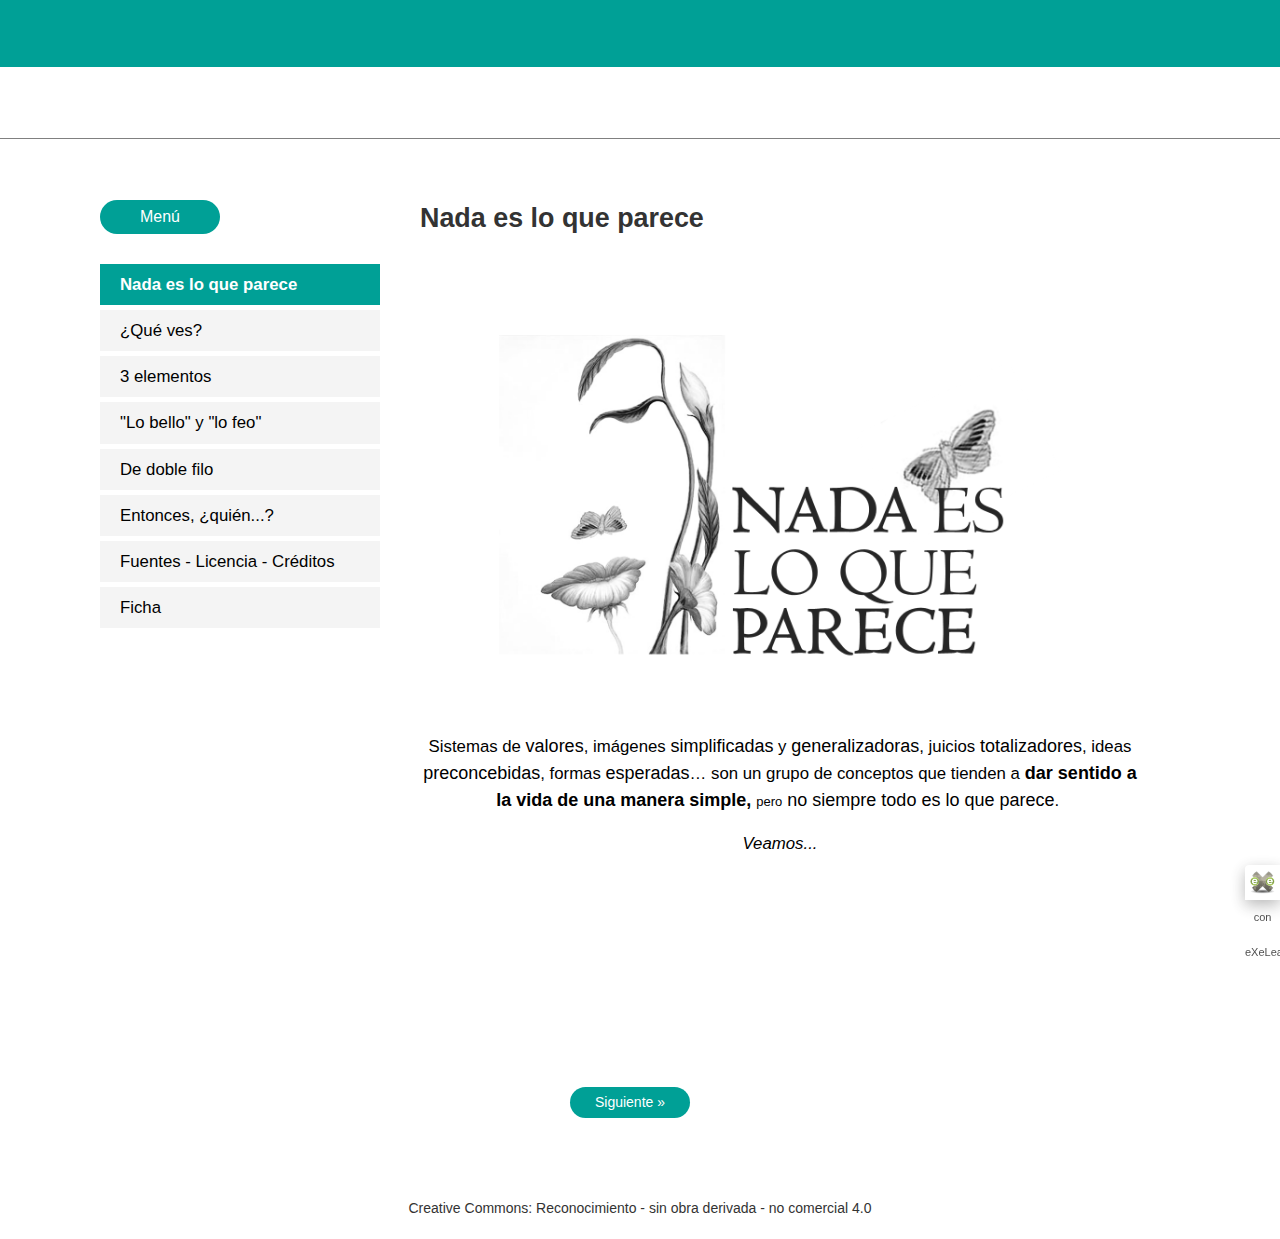
<file: index.html>
<!DOCTYPE html PUBLIC "-//W3C//DTD XHTML 1.0 Transitional//EN" "http://www.w3.org/TR/xhtml1/DTD/xhtml1-transitional.dtd">
<html lang="es" xml:lang="es" xmlns="http://www.w3.org/1999/xhtml">
<head>
<link rel="stylesheet" type="text/css" href="base.css" />
<link rel="stylesheet" type="text/css" href="content.css" />
<link rel="stylesheet" type="text/css" href="nav.css" />
<meta http-equiv="content-type" content="text/html;  charset=utf-8" />
<title>Nada es lo que parece </title>
<link rel="shortcut icon" href="favicon.ico" type="image/x-icon" />
<meta http-equiv="content-language" content="es" />
<meta name="author" content="Carolina Condado - Juan J. Dimuro" />
<link rel="license" type="text/html" href="http://creativecommons.org/licenses/by-nc-nd/4.0/" />
<meta name="generator" content="eXeLearning 2.8 - exelearning.net" />
<meta name="description" content="Así, trabajaremos en este recurso la construcción y re-construcción de los estereotipos; planteando un recorrido histórico de los mismos al tiempo que analizándolos desde la idea de &quot;lo bello&quot; o &quot;lo no bello&quot; desde la perspectiva de distintas culturas. " />
<script type="text/javascript" src="exe_jquery.js"></script>
<script type="text/javascript" src="common_i18n.js"></script>
<script type="text/javascript" src="common.js"></script>
<meta name="viewport" content="width=device-width, initial-scale=1" />
    </head>
<body class="exe-web-site" id="exe-node-0"><script type="text/javascript">document.body.className+=" js"</script>
<div id="content">
<p id="skipNav"><a href="#main" class="sr-av">Saltar la navegación</a></p>
<div id="header" ><div id="headerContent">Nada es lo que parece</div></div>
<div id="siteNav">
<ul>
   <li id="active"><a href="index.html" class="active daddy main-node">Nada es lo que parece</a></li>
   <li><a href="qu_ves.html" class="daddy">¿Qué ves?</a>
   <ul class="other-section">
      <li><a href="otro_ejemplo.html" class="no-ch">Otro ejemplo</a></li>
   </ul>
   </li>
   <li><a href="3_elementos.html" class="no-ch">3 elementos</a></li>
   <li><a href="lo_bello_y_lo_feo.html" class="daddy">"Lo bello" y "lo feo"</a>
   <ul class="other-section">
      <li><a href="qu_podemos_ver.html" class="no-ch">Qué podemos ver</a></li>
      <li><a href="lo_bello_duele.html" class="no-ch">Lo bello duele</a></li>
      <li><a href="intervenciones.html" class="no-ch">Intervenciones</a></li>
      <li><a href="a_tener_en_cuenta.html" class="no-ch">A tener en cuenta</a></li>
      <li><a href="construccin.html" class="no-ch">Construcción</a></li>
   </ul>
   </li>
   <li><a href="de_doble_filo.html" class="no-ch">De doble filo</a></li>
   <li><a href="entonces_quin.html" class="no-ch">Entonces, ¿quién...?</a></li>
   <li><a href="fuentes__licencia__crditos.html" class="no-ch">Fuentes - Licencia - Créditos</a></li>
   <li><a href="ficha.html" class="no-ch">Ficha</a></li>
</ul>
</div>
<div id='topPagination'>
<div class="pagination noprt">
<a href="qu_ves.html" class="next"><span>Siguiente<span> &raquo;</span></span></a>
</div>
</div>
<div id="main-wrapper">
<div id="main"><a name="main"></a>
<div id="nodeDecoration"><h1 id="nodeTitle">Nada es lo que parece</h1></div>
<div class="iDevice_wrapper activityIdevice em_iDevice em_iDevice_activity" id="id15">
<div class="iDevice emphasis1" >
<div class="iDevice_header"><span class="iDeviceTitle">&nbsp;</span></div>
<div class="iDevice_inner">
<div class="iDevice_content_wrapper">
<div id="ta15_46_2" class="block iDevice_content">
<p><img src="tapa.png" width="562" height="381" alt="Nada es lo que parece" title="Nada es lo que parece" style="display: block; margin-left: auto; margin-right: auto;" /></p>
<p style="text-align: center;"><span>Sistemas de <span style="font-size: large;">valores</span>, im&aacute;genes <span style="font-size: large;">simplificadas</span> y <span style="font-size: large;">generalizadoras</span>, juicios <span style="font-size: large;">totalizadores</span>, ideas <span style="font-size: large;">preconcebidas</span>, formas <span style="font-size: large;">esperadas</span>&hellip; son un grupo de conceptos que tienden a<strong><span style="font-size: large;"> dar sentido a la vida de una manera simple,&nbsp;</span></strong><span style="font-size: large;"><span style="font-size: small;">pero</span> no siempre todo es lo que parece</span>.&nbsp;</span></p>
<p style="text-align: center;"><em>Veamos...</em></p>
</div>
</div>
</div>
</div>
</div>
<div id="packageLicense" class="cc cc-by-nc-nd">
<p><span>Obra publicada con</span> <a rel="license" href="http://creativecommons.org/licenses/by-nc-nd/4.0/">Licencia Creative Commons Reconocimiento No comercial Sin obra derivada 4.0</a></p>
</div>
</div>
</div>
<div id='bottomPagination'>
<div class="pagination noprt">
<a href="qu_ves.html" class="next"><span>Siguiente<span> &raquo;</span></span></a>
</div>
</div>
<div id="siteFooter">Creative Commons: Reconocimiento - sin obra derivada - no comercial 4.0</div></div>
<p id="made-with-eXe"><a href="https://exelearning.net/" target="_blank" rel="noopener"><span>Creado con eXeLearning<span> (Ventana nueva)</span></span></a></p><script type="text/javascript" src="_style_js.js"></script></body></html>
</file>
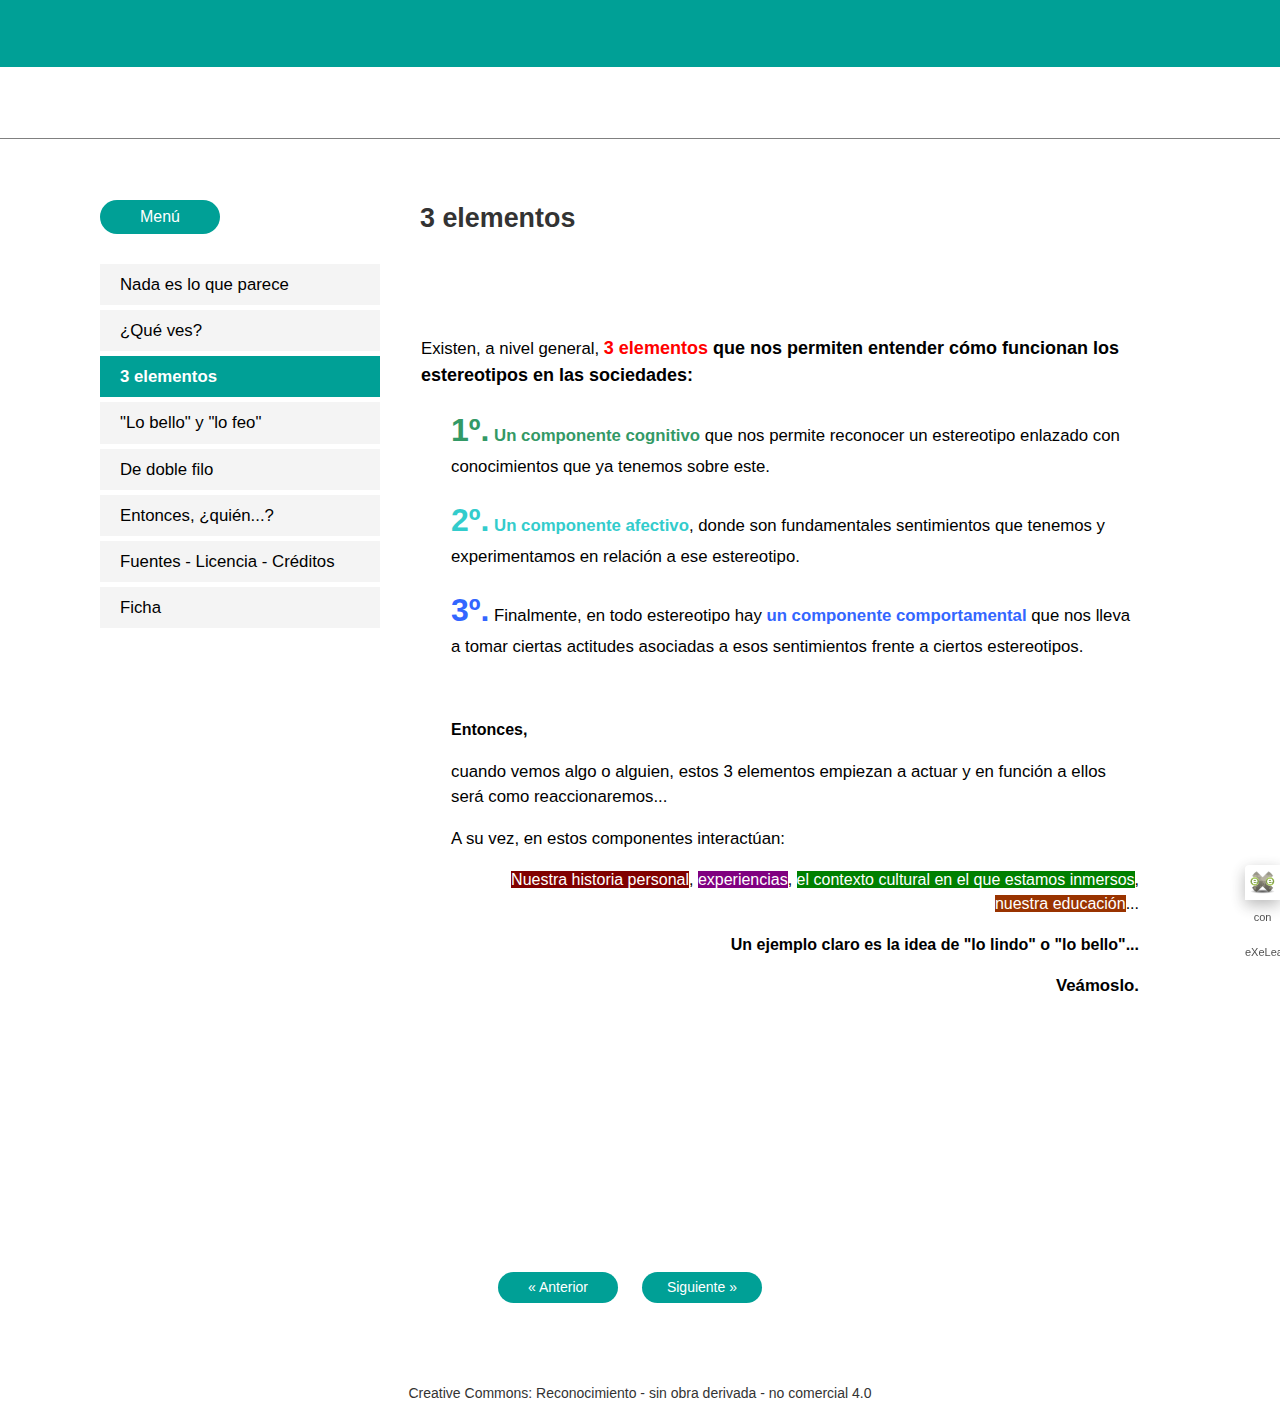
<file: 3_elementos.html>
<!DOCTYPE html PUBLIC "-//W3C//DTD XHTML 1.0 Transitional//EN" "http://www.w3.org/TR/xhtml1/DTD/xhtml1-transitional.dtd">
<html lang="es" xml:lang="es" xmlns="http://www.w3.org/1999/xhtml">
<head>
<link rel="stylesheet" type="text/css" href="base.css" />
<link rel="stylesheet" type="text/css" href="content.css" />
<link rel="stylesheet" type="text/css" href="nav.css" />
<meta http-equiv="content-type" content="text/html;  charset=utf-8" />
<title>3 elementos | Nada es lo que parece </title>
<link rel="shortcut icon" href="favicon.ico" type="image/x-icon" />
<meta http-equiv="content-language" content="es" />
<meta name="author" content="Carolina Condado - Juan J. Dimuro" />
<link rel="license" type="text/html" href="http://creativecommons.org/licenses/by-nc-nd/4.0/" />
<meta name="generator" content="eXeLearning 2.8 - exelearning.net" />
<script type="text/javascript" src="exe_jquery.js"></script>
<script type="text/javascript" src="common_i18n.js"></script>
<script type="text/javascript" src="common.js"></script>
<meta name="viewport" content="width=device-width, initial-scale=1" />
    </head>
<body class="exe-web-site" id="exe-node-3"><script type="text/javascript">document.body.className+=" js"</script>
<div id="content">
<p id="skipNav"><a href="#main" class="sr-av">Saltar la navegación</a></p>
<div id="header" ><div id="headerContent">Nada es lo que parece</div></div>
<div id="siteNav">
<ul>
   <li><a href="index.html" class="daddy main-node">Nada es lo que parece</a></li>
   <li><a href="qu_ves.html" class="daddy">¿Qué ves?</a>
   <ul class="other-section">
      <li><a href="otro_ejemplo.html" class="no-ch">Otro ejemplo</a></li>
   </ul>
   </li>
   <li id="active"><a href="3_elementos.html" class="active no-ch">3 elementos</a></li>
   <li><a href="lo_bello_y_lo_feo.html" class="daddy">"Lo bello" y "lo feo"</a>
   <ul class="other-section">
      <li><a href="qu_podemos_ver.html" class="no-ch">Qué podemos ver</a></li>
      <li><a href="lo_bello_duele.html" class="no-ch">Lo bello duele</a></li>
      <li><a href="intervenciones.html" class="no-ch">Intervenciones</a></li>
      <li><a href="a_tener_en_cuenta.html" class="no-ch">A tener en cuenta</a></li>
      <li><a href="construccin.html" class="no-ch">Construcción</a></li>
   </ul>
   </li>
   <li><a href="de_doble_filo.html" class="no-ch">De doble filo</a></li>
   <li><a href="entonces_quin.html" class="no-ch">Entonces, ¿quién...?</a></li>
   <li><a href="fuentes__licencia__crditos.html" class="no-ch">Fuentes - Licencia - Créditos</a></li>
   <li><a href="ficha.html" class="no-ch">Ficha</a></li>
</ul>
</div>
<div id='topPagination'>
<div class="pagination noprt">
<a href="otro_ejemplo.html" class="prev"><span><span>&laquo; </span>Anterior</span></a> <span class="sep">| </span><a href="lo_bello_y_lo_feo.html" class="next"><span>Siguiente<span> &raquo;</span></span></a>
</div>
</div>
<div id="main-wrapper">
<div id="main"><a name="main"></a>
<div id="nodeDecoration"><h1 id="nodeTitle">3 elementos</h1></div>
<div class="iDevice_wrapper activityIdevice em_iDevice em_iDevice_activity" id="id2">
<div class="iDevice emphasis1" >
<div class="iDevice_header"><span class="iDeviceTitle">&nbsp;</span></div>
<div class="iDevice_inner">
<div class="iDevice_content_wrapper">
<div id="ta2_41_2" class="block iDevice_content">
<p>Existen, a nivel general, <strong><span style="font-size: large;"><span style="color: #ff0000;">3 elementos</span> que nos permiten entender cómo funcionan los estereotipos en las sociedades:</span></strong></p>
<p style="margin-left: 30px;"><span style="color: #339966;"><strong><span style="font-size: xx-large;">1º.</span></strong></span> <strong><span style="color: #339966;">Un componente cognitivo</span></strong> que nos permite reconocer un estereotipo enlazado con conocimientos que ya tenemos sobre este.</p>
<p style="margin-left: 30px;"><span style="color: #33cccc;"><strong><span style="font-size: xx-large;">2º.</span></strong></span> <strong><span style="color: #33cccc;">Un componente afectivo</span></strong>, donde son fundamentales sentimientos que tenemos y experimentamos en relación a ese estereotipo.</p>
<p style="margin-left: 30px;"><span style="color: #3366ff;"><strong><span style="font-size: xx-large;">3º.</span></strong></span> Finalmente, en todo estereotipo hay <span style="color: #3366ff;"><strong>un componente comportamental</strong></span> que nos lleva a tomar ciertas actitudes asociadas a esos sentimientos frente a ciertos estereotipos.</p>
<p style="margin-left: 30px;" dir="ltr"> </p>
<p style="margin-left: 30px;" dir="ltr"><strong><span style="font-size: medium;">Entonces, </span></strong></p>
<p style="margin-left: 30px;" dir="ltr"><span>cuando vemos algo o alguien, estos 3 elementos empiezan a actuar y en función a ellos será como reaccionaremos...</span></p>
<p style="margin-left: 30px;" dir="ltr"><span>A su vez, en estos componentes interactúan:</span></p>
<p style="margin-left: 60px; text-align: right;" dir="ltr"><span style="font-size: medium;"><span style="background-color: #800000; color: #ffffff;">Nuestra historia personal</span>, <span style="background-color: #800080; color: #ffffff;">experiencias</span>, <span style="background-color: #008000; color: #ffffff;">el contexto cultural en el que estamos inmersos</span>, <span style="color: #ffffff; background-color: #993300;">nuestra educación</span>...</span></p>
<p style="margin-left: 60px; text-align: right;" dir="ltr"><strong><span style="font-size: medium;">Un ejemplo claro es la idea de "lo lindo" o "lo bello"...</span></strong></p>
<p style="margin-left: 60px; text-align: right;" dir="ltr"><strong>Veámoslo. </strong></p>
<p><span> </span></p>
</div>
</div>
</div>
</div>
</div>
<div id="packageLicense" class="cc cc-by-nc-nd">
<p><span>Obra publicada con</span> <a rel="license" href="http://creativecommons.org/licenses/by-nc-nd/4.0/">Licencia Creative Commons Reconocimiento No comercial Sin obra derivada 4.0</a></p>
</div>
</div>
</div>
<div id='bottomPagination'>
<div class="pagination noprt">
<a href="otro_ejemplo.html" class="prev"><span><span>&laquo; </span>Anterior</span></a> <span class="sep">| </span><a href="lo_bello_y_lo_feo.html" class="next"><span>Siguiente<span> &raquo;</span></span></a>
</div>
</div>
<div id="siteFooter">Creative Commons: Reconocimiento - sin obra derivada - no comercial 4.0</div></div>
<p id="made-with-eXe"><a href="https://exelearning.net/" target="_blank" rel="noopener"><span>Creado con eXeLearning<span> (Ventana nueva)</span></span></a></p><script type="text/javascript" src="_style_js.js"></script></body></html>
</file>
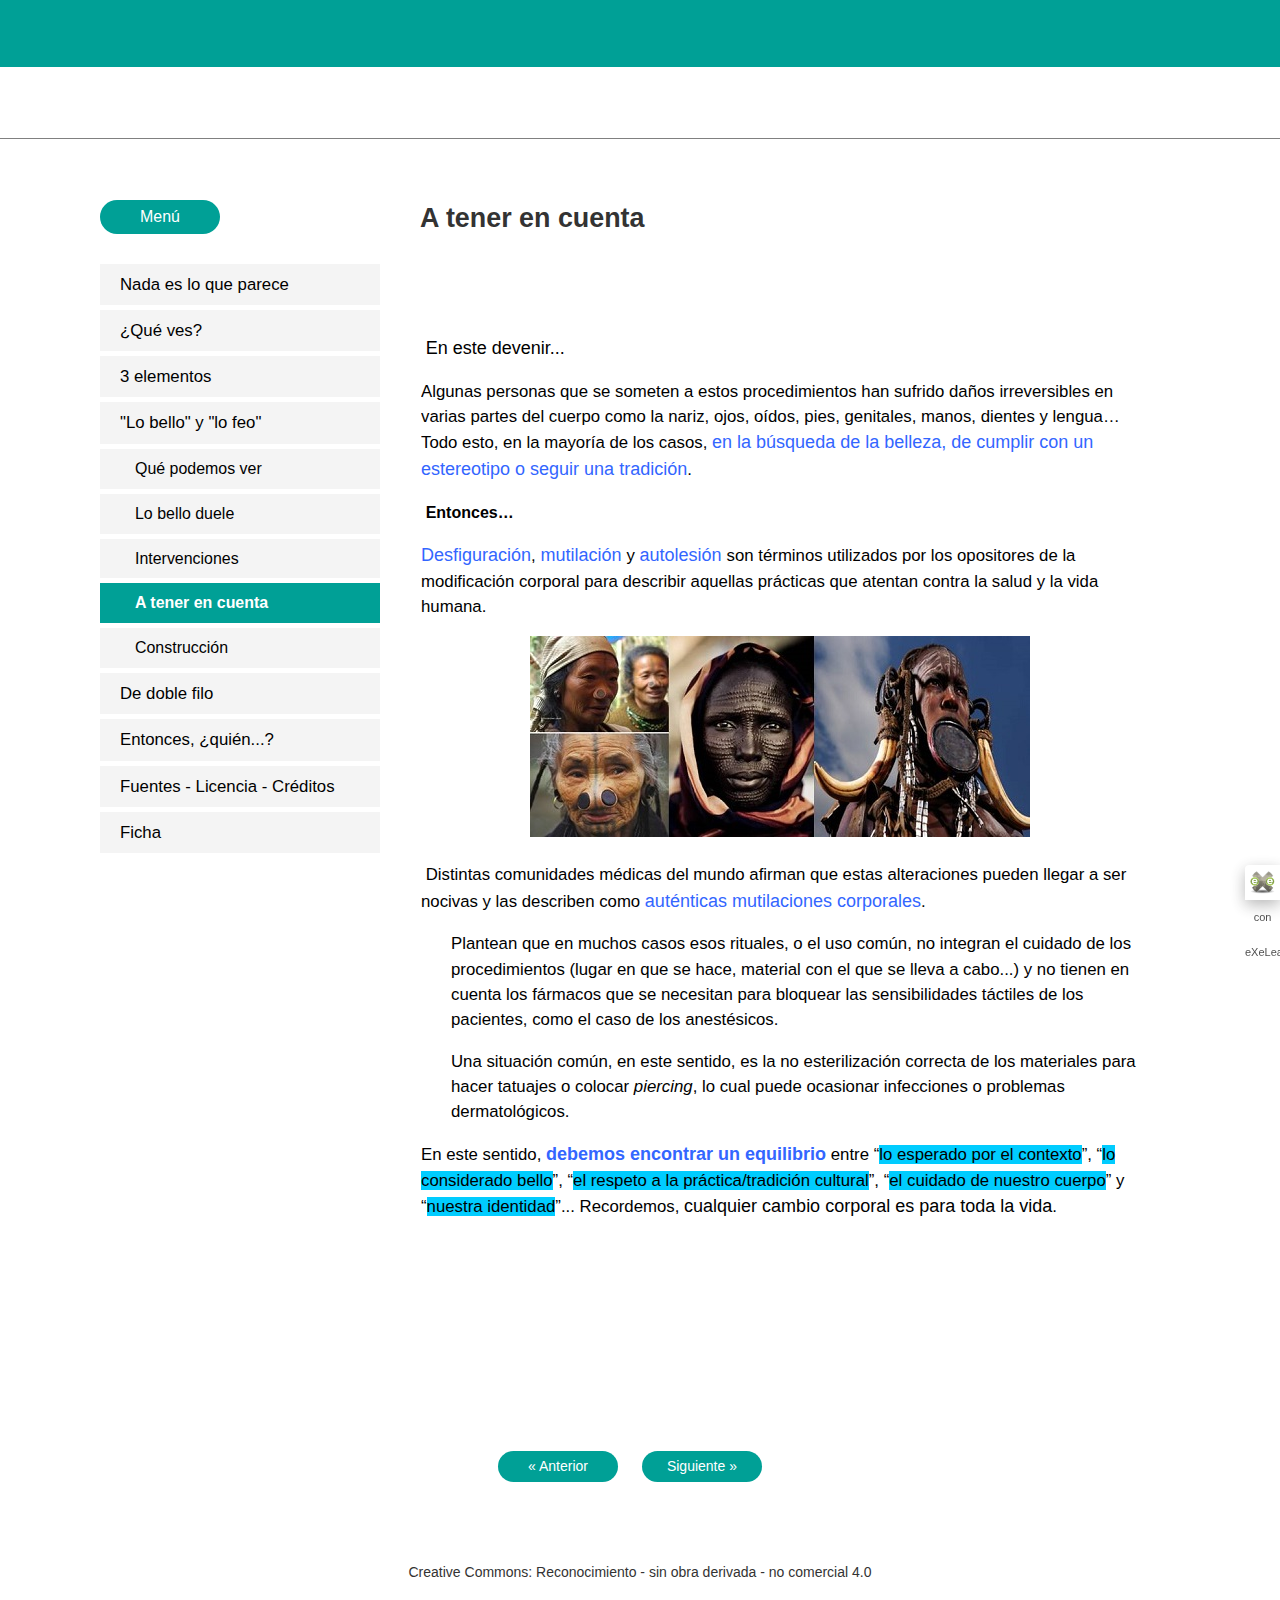
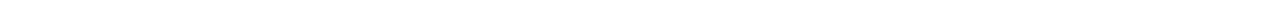
<file: a_tener_en_cuenta.html>
<!DOCTYPE html PUBLIC "-//W3C//DTD XHTML 1.0 Transitional//EN" "http://www.w3.org/TR/xhtml1/DTD/xhtml1-transitional.dtd">
<html lang="es" xml:lang="es" xmlns="http://www.w3.org/1999/xhtml">
<head>
<link rel="stylesheet" type="text/css" href="base.css" />
<link rel="stylesheet" type="text/css" href="content.css" />
<link rel="stylesheet" type="text/css" href="nav.css" />
<meta http-equiv="content-type" content="text/html;  charset=utf-8" />
<title>A tener en cuenta | Nada es lo que parece </title>
<link rel="shortcut icon" href="favicon.ico" type="image/x-icon" />
<meta http-equiv="content-language" content="es" />
<meta name="author" content="Carolina Condado - Juan J. Dimuro" />
<link rel="license" type="text/html" href="http://creativecommons.org/licenses/by-nc-nd/4.0/" />
<meta name="generator" content="eXeLearning 2.8 - exelearning.net" />
<script type="text/javascript" src="exe_jquery.js"></script>
<script type="text/javascript" src="common_i18n.js"></script>
<script type="text/javascript" src="common.js"></script>
<meta name="viewport" content="width=device-width, initial-scale=1" />
    </head>
<body class="exe-web-site" id="exe-node-11"><script type="text/javascript">document.body.className+=" js"</script>
<div id="content">
<p id="skipNav"><a href="#main" class="sr-av">Saltar la navegación</a></p>
<div id="header" ><div id="headerContent">Nada es lo que parece</div></div>
<div id="siteNav">
<ul>
   <li><a href="index.html" class="daddy main-node">Nada es lo que parece</a></li>
   <li><a href="qu_ves.html" class="daddy">¿Qué ves?</a>
   <ul class="other-section">
      <li><a href="otro_ejemplo.html" class="no-ch">Otro ejemplo</a></li>
   </ul>
   </li>
   <li><a href="3_elementos.html" class="no-ch">3 elementos</a></li>
   <li class="current-page-parent"><a href="lo_bello_y_lo_feo.html" class="current-page-parent daddy">"Lo bello" y "lo feo"</a>
   <ul>
      <li><a href="qu_podemos_ver.html" class="no-ch">Qué podemos ver</a></li>
      <li><a href="lo_bello_duele.html" class="no-ch">Lo bello duele</a></li>
      <li><a href="intervenciones.html" class="no-ch">Intervenciones</a></li>
      <li id="active"><a href="a_tener_en_cuenta.html" class="active no-ch">A tener en cuenta</a></li>
      <li><a href="construccin.html" class="no-ch">Construcción</a></li>
   </ul>
   </li>
   <li><a href="de_doble_filo.html" class="no-ch">De doble filo</a></li>
   <li><a href="entonces_quin.html" class="no-ch">Entonces, ¿quién...?</a></li>
   <li><a href="fuentes__licencia__crditos.html" class="no-ch">Fuentes - Licencia - Créditos</a></li>
   <li><a href="ficha.html" class="no-ch">Ficha</a></li>
</ul>
</div>
<div id='topPagination'>
<div class="pagination noprt">
<a href="intervenciones.html" class="prev"><span><span>&laquo; </span>Anterior</span></a> <span class="sep">| </span><a href="construccin.html" class="next"><span>Siguiente<span> &raquo;</span></span></a>
</div>
</div>
<div id="main-wrapper">
<div id="main"><a name="main"></a>
<div id="nodeDecoration"><h1 id="nodeTitle">A tener en cuenta</h1></div>
<div class="iDevice_wrapper activityIdevice em_iDevice em_iDevice_activity" id="id10">
<div class="iDevice emphasis1" >
<div class="iDevice_header"><span class="iDeviceTitle">&nbsp;</span></div>
<div class="iDevice_inner">
<div class="iDevice_content_wrapper">
<div id="ta10_41_2" class="block iDevice_content">
<p dir="ltr"> <span style="font-size: large;">En este devenir...</span></p>
<p dir="ltr"><span>Algunas personas que se someten a estos procedimientos han sufrido daños irreversibles en varias partes del cuerpo como la nariz, ojos, oídos, pies, genitales, manos, dientes y lengua… Todo esto, en la mayoría de los casos, <span style="font-size: large; color: #3366ff;">en la búsqueda de la belleza, de cumplir con un estereotipo o seguir una tradición</span>.</span></p>
<p dir="ltr"> <span style="font-size: medium;"><strong>Entonces…</strong> </span></p>
<p dir="ltr"><span><span style="color: #3366ff; font-size: large;">Desfiguración</span>, <span style="color: #3366ff; font-size: large;">mutilación </span>y <span style="color: #3366ff; font-size: large;">autolesión </span>son términos utilizados por los opositores de la modificación corporal para describir aquellas prácticas que atentan contra la salud y la vida humana. </span></p>
<div dir="ltr"><img src="imagenes_de_deformaciones.jpg" alt="Deformaciones corporales" width="500" height="201" style="display: block; margin-left: auto; margin-right: auto;" />  </div>
<div dir="ltr" style="text-align: left;"> <span>Distintas comunidades médicas del mundo afirman que estas alteraciones pueden llegar a ser nocivas y las describen como <span style="font-size: large; color: #3366ff;">auténticas mutilaciones corporales</span>.</span></div>
<p style="margin-left: 30px;" dir="ltr"><span>Plantean que en muchos casos esos rituales, o el uso común, no integran el cuidado de los procedimientos (lugar en que se hace, material con el que se lleva a cabo...) y no tienen <span>en cuenta los fármacos que se necesitan para bloquear las sensibilidades táctiles de los pacientes, como el caso de los anestésicos. </span></span></p>
<p style="margin-left: 30px;" dir="ltr"><span><span>Una situación común, en este sentido, es la no esterilización correcta de los materiales para hacer tatuajes o colocar <em>piercing</em>, lo cual puede ocasionar infecciones o problemas dermatológicos. </span></span></p>
<p dir="ltr"><span id="docs-internal-guid-b4aa445b-def5-a7cb-ac12-712983895e03"><span>En este sentido, <strong><span style="color: #3366ff; font-size: large;">debemos encontrar un equilibrio</span></strong> entre “<span style="background-color: #00ccff;">lo esperado por el contexto</span>”, “<span style="background-color: #00ccff;">lo considerado bello</span>”, “<span style="background-color: #00ccff;">el respeto a la práctica/tradición cultural</span>”, “<span style="background-color: #00ccff;">el cuidado de nuestro cuerpo</span>” y “<span style="background-color: #00ccff;">nuestra identidad</span>”... Recordemos, <span style="font-size: large;">cualquier cambio corporal es para toda la vida</span>. </span></span></p>
</div>
</div>
</div>
</div>
</div>
<div id="packageLicense" class="cc cc-by-nc-nd">
<p><span>Obra publicada con</span> <a rel="license" href="http://creativecommons.org/licenses/by-nc-nd/4.0/">Licencia Creative Commons Reconocimiento No comercial Sin obra derivada 4.0</a></p>
</div>
</div>
</div>
<div id='bottomPagination'>
<div class="pagination noprt">
<a href="intervenciones.html" class="prev"><span><span>&laquo; </span>Anterior</span></a> <span class="sep">| </span><a href="construccin.html" class="next"><span>Siguiente<span> &raquo;</span></span></a>
</div>
</div>
<div id="siteFooter">Creative Commons: Reconocimiento - sin obra derivada - no comercial 4.0</div></div>
<p id="made-with-eXe"><a href="https://exelearning.net/" target="_blank" rel="noopener"><span>Creado con eXeLearning<span> (Ventana nueva)</span></span></a></p><script type="text/javascript" src="_style_js.js"></script></body></html>
</file>
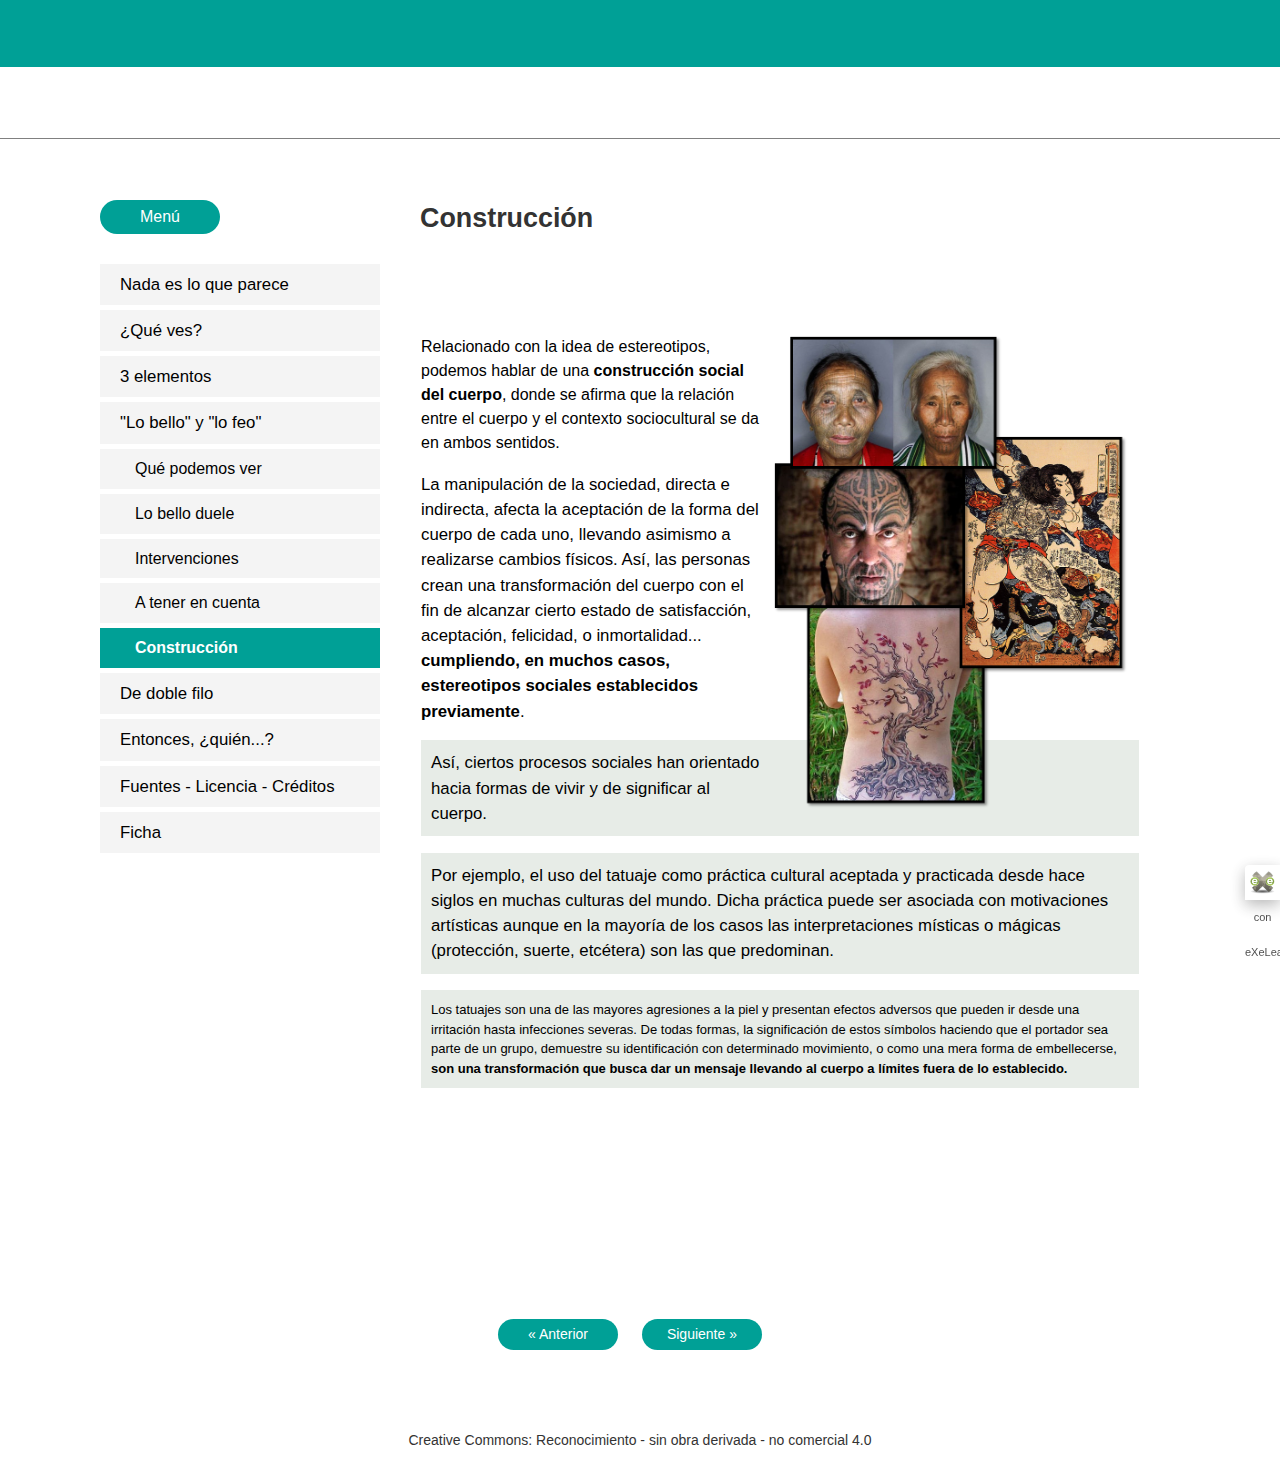
<file: construccin.html>
<!DOCTYPE html PUBLIC "-//W3C//DTD XHTML 1.0 Transitional//EN" "http://www.w3.org/TR/xhtml1/DTD/xhtml1-transitional.dtd">
<html lang="es" xml:lang="es" xmlns="http://www.w3.org/1999/xhtml">
<head>
<link rel="stylesheet" type="text/css" href="base.css" />
<link rel="stylesheet" type="text/css" href="content.css" />
<link rel="stylesheet" type="text/css" href="nav.css" />
<meta http-equiv="content-type" content="text/html;  charset=utf-8" />
<title>Construcción | Nada es lo que parece </title>
<link rel="shortcut icon" href="favicon.ico" type="image/x-icon" />
<meta http-equiv="content-language" content="es" />
<meta name="author" content="Carolina Condado - Juan J. Dimuro" />
<link rel="license" type="text/html" href="http://creativecommons.org/licenses/by-nc-nd/4.0/" />
<meta name="generator" content="eXeLearning 2.8 - exelearning.net" />
<script type="text/javascript" src="exe_jquery.js"></script>
<script type="text/javascript" src="common_i18n.js"></script>
<script type="text/javascript" src="common.js"></script>
<meta name="viewport" content="width=device-width, initial-scale=1" />
    </head>
<body class="exe-web-site" id="exe-node-7"><script type="text/javascript">document.body.className+=" js"</script>
<div id="content">
<p id="skipNav"><a href="#main" class="sr-av">Saltar la navegación</a></p>
<div id="header" ><div id="headerContent">Nada es lo que parece</div></div>
<div id="siteNav">
<ul>
   <li><a href="index.html" class="daddy main-node">Nada es lo que parece</a></li>
   <li><a href="qu_ves.html" class="daddy">¿Qué ves?</a>
   <ul class="other-section">
      <li><a href="otro_ejemplo.html" class="no-ch">Otro ejemplo</a></li>
   </ul>
   </li>
   <li><a href="3_elementos.html" class="no-ch">3 elementos</a></li>
   <li class="current-page-parent"><a href="lo_bello_y_lo_feo.html" class="current-page-parent daddy">"Lo bello" y "lo feo"</a>
   <ul>
      <li><a href="qu_podemos_ver.html" class="no-ch">Qué podemos ver</a></li>
      <li><a href="lo_bello_duele.html" class="no-ch">Lo bello duele</a></li>
      <li><a href="intervenciones.html" class="no-ch">Intervenciones</a></li>
      <li><a href="a_tener_en_cuenta.html" class="no-ch">A tener en cuenta</a></li>
      <li id="active"><a href="construccin.html" class="active no-ch">Construcción</a></li>
   </ul>
   </li>
   <li><a href="de_doble_filo.html" class="no-ch">De doble filo</a></li>
   <li><a href="entonces_quin.html" class="no-ch">Entonces, ¿quién...?</a></li>
   <li><a href="fuentes__licencia__crditos.html" class="no-ch">Fuentes - Licencia - Créditos</a></li>
   <li><a href="ficha.html" class="no-ch">Ficha</a></li>
</ul>
</div>
<div id='topPagination'>
<div class="pagination noprt">
<a href="a_tener_en_cuenta.html" class="prev"><span><span>&laquo; </span>Anterior</span></a> <span class="sep">| </span><a href="de_doble_filo.html" class="next"><span>Siguiente<span> &raquo;</span></span></a>
</div>
</div>
<div id="main-wrapper">
<div id="main"><a name="main"></a>
<div id="nodeDecoration"><h1 id="nodeTitle">Construcción</h1></div>
<div class="iDevice_wrapper activityIdevice em_iDevice em_iDevice_activity" id="id6">
<div class="iDevice emphasis1" >
<div class="iDevice_header"><span class="iDeviceTitle">&nbsp;</span></div>
<div class="iDevice_inner">
<div class="iDevice_content_wrapper">
<div id="ta6_45_2" class="block iDevice_content">
<p><img src="Imagen2.png" width="355" height="474" alt="Tatuajes" title="Tatuajes" style="float: right; margin-left: 11px; margin-right: 11px;" /></p>
<p><span style="font-size: medium;">Relacionado con la idea de estereotipos, podemos hablar de una <strong>construcci&oacute;n social del cuerpo</strong>, donde se afirma que la relaci&oacute;n entre el cuerpo y el contexto sociocultural se da en ambos sentidos.</span></p>
<p>La manipulaci&oacute;n de la sociedad, directa e indirecta, afecta la aceptaci&oacute;n de la forma del cuerpo de cada uno, llevando asimismo a realizarse cambios f&iacute;sicos. As&iacute;, las personas crean una transformaci&oacute;n del cuerpo con el fin de alcanzar cierto estado de satisfacci&oacute;n, aceptaci&oacute;n, felicidad, o inmortalidad... <strong>cumpliendo, en muchos casos, estereotipos sociales establecidos previamente</strong>.</p>
<p style="background: #e7ece7; display: block; padding: 10px;"><span>As&iacute;, ciertos procesos sociales han orientado hacia formas de vivir y de significar al cuerpo.&nbsp;</span></p>
<p style="background: #e7ece7; display: block; padding: 10px;">Por ejemplo,&nbsp;el uso del tatuaje como pr&aacute;ctica cultural aceptada y practicada desde hace siglos en muchas culturas del mundo. Dicha pr&aacute;ctica puede ser asociada con motivaciones art&iacute;sticas aunque en la mayor&iacute;a de los casos las interpretaciones m&iacute;sticas o m&aacute;gicas (protecci&oacute;n, suerte, etc&eacute;tera) son las que predominan.</p>
<p style="background: #e7ece7; display: block; padding: 10px;"><span style="font-size: small;">Los tatuajes son una de las mayores agresiones a la piel y presentan efectos adversos que pueden ir desde una irritaci&oacute;n hasta infecciones severas. De todas formas, la significaci&oacute;n de estos s&iacute;mbolos haciendo que el portador sea parte de un grupo, demuestre su identificaci&oacute;n con determinado movimiento, o como una mera forma de embellecerse, <strong>son una transformaci&oacute;n que busca dar un mensaje llevando al cuerpo a l&iacute;mites fuera de lo establecido.</strong></span></p>
</div>
</div>
</div>
</div>
</div>
<div id="packageLicense" class="cc cc-by-nc-nd">
<p><span>Obra publicada con</span> <a rel="license" href="http://creativecommons.org/licenses/by-nc-nd/4.0/">Licencia Creative Commons Reconocimiento No comercial Sin obra derivada 4.0</a></p>
</div>
</div>
</div>
<div id='bottomPagination'>
<div class="pagination noprt">
<a href="a_tener_en_cuenta.html" class="prev"><span><span>&laquo; </span>Anterior</span></a> <span class="sep">| </span><a href="de_doble_filo.html" class="next"><span>Siguiente<span> &raquo;</span></span></a>
</div>
</div>
<div id="siteFooter">Creative Commons: Reconocimiento - sin obra derivada - no comercial 4.0</div></div>
<p id="made-with-eXe"><a href="https://exelearning.net/" target="_blank" rel="noopener"><span>Creado con eXeLearning<span> (Ventana nueva)</span></span></a></p><script type="text/javascript" src="_style_js.js"></script></body></html>
</file>
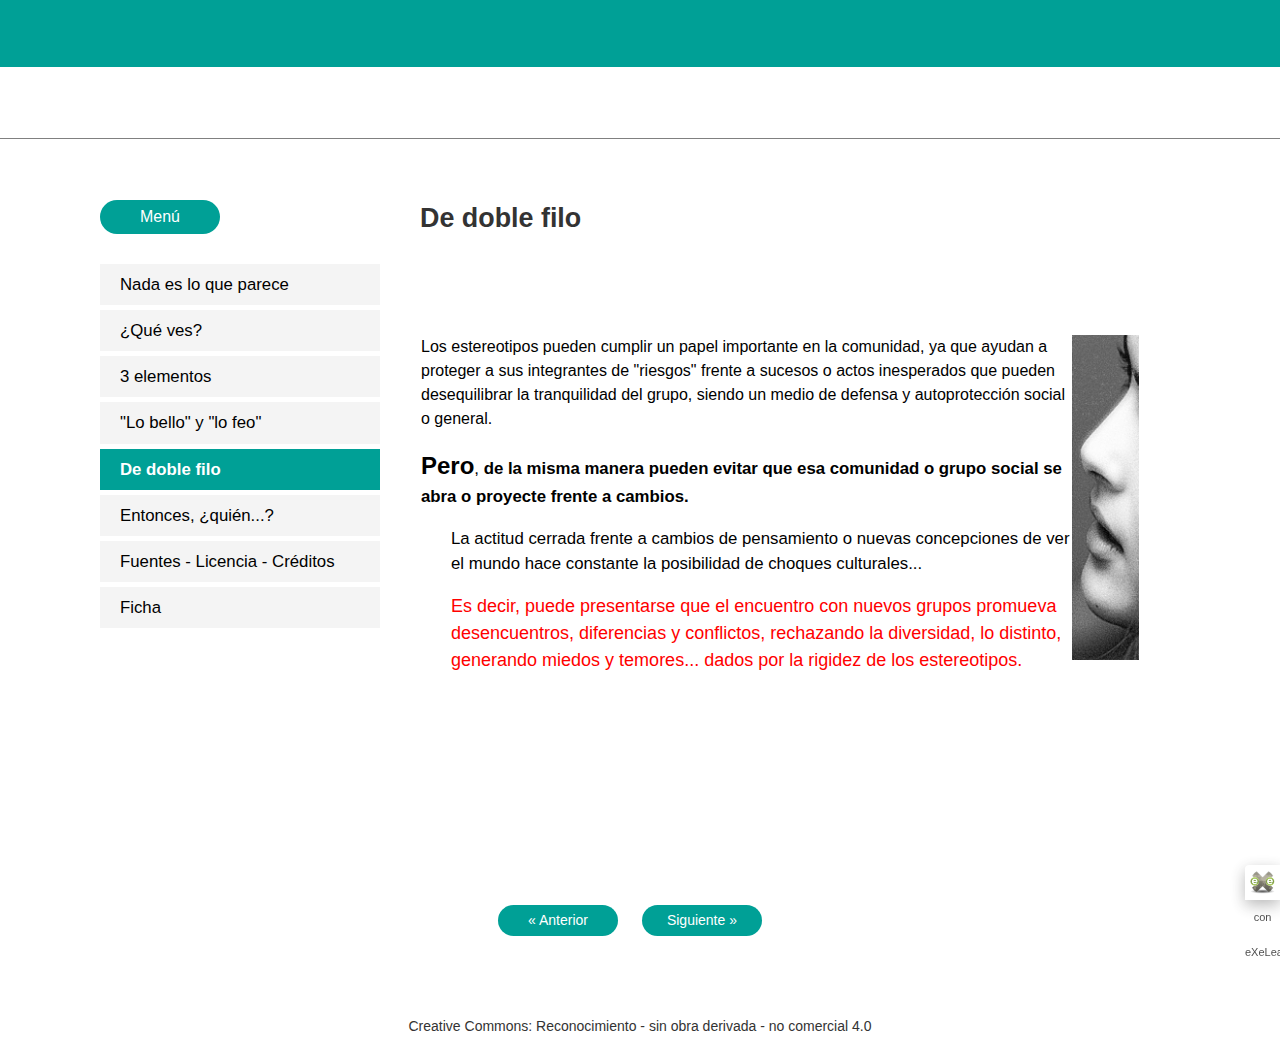
<file: de_doble_filo.html>
<!DOCTYPE html PUBLIC "-//W3C//DTD XHTML 1.0 Transitional//EN" "http://www.w3.org/TR/xhtml1/DTD/xhtml1-transitional.dtd">
<html lang="es" xml:lang="es" xmlns="http://www.w3.org/1999/xhtml">
<head>
<link rel="stylesheet" type="text/css" href="base.css" />
<link rel="stylesheet" type="text/css" href="content.css" />
<link rel="stylesheet" type="text/css" href="nav.css" />
<meta http-equiv="content-type" content="text/html;  charset=utf-8" />
<title>De doble filo | Nada es lo que parece </title>
<link rel="shortcut icon" href="favicon.ico" type="image/x-icon" />
<meta http-equiv="content-language" content="es" />
<meta name="author" content="Carolina Condado - Juan J. Dimuro" />
<link rel="license" type="text/html" href="http://creativecommons.org/licenses/by-nc-nd/4.0/" />
<meta name="generator" content="eXeLearning 2.8 - exelearning.net" />
<script type="text/javascript" src="exe_jquery.js"></script>
<script type="text/javascript" src="common_i18n.js"></script>
<script type="text/javascript" src="common.js"></script>
<meta name="viewport" content="width=device-width, initial-scale=1" />
    </head>
<body class="exe-web-site" id="exe-node-10"><script type="text/javascript">document.body.className+=" js"</script>
<div id="content">
<p id="skipNav"><a href="#main" class="sr-av">Saltar la navegación</a></p>
<div id="header" ><div id="headerContent">Nada es lo que parece</div></div>
<div id="siteNav">
<ul>
   <li><a href="index.html" class="daddy main-node">Nada es lo que parece</a></li>
   <li><a href="qu_ves.html" class="daddy">¿Qué ves?</a>
   <ul class="other-section">
      <li><a href="otro_ejemplo.html" class="no-ch">Otro ejemplo</a></li>
   </ul>
   </li>
   <li><a href="3_elementos.html" class="no-ch">3 elementos</a></li>
   <li><a href="lo_bello_y_lo_feo.html" class="daddy">"Lo bello" y "lo feo"</a>
   <ul class="other-section">
      <li><a href="qu_podemos_ver.html" class="no-ch">Qué podemos ver</a></li>
      <li><a href="lo_bello_duele.html" class="no-ch">Lo bello duele</a></li>
      <li><a href="intervenciones.html" class="no-ch">Intervenciones</a></li>
      <li><a href="a_tener_en_cuenta.html" class="no-ch">A tener en cuenta</a></li>
      <li><a href="construccin.html" class="no-ch">Construcción</a></li>
   </ul>
   </li>
   <li id="active"><a href="de_doble_filo.html" class="active no-ch">De doble filo</a></li>
   <li><a href="entonces_quin.html" class="no-ch">Entonces, ¿quién...?</a></li>
   <li><a href="fuentes__licencia__crditos.html" class="no-ch">Fuentes - Licencia - Créditos</a></li>
   <li><a href="ficha.html" class="no-ch">Ficha</a></li>
</ul>
</div>
<div id='topPagination'>
<div class="pagination noprt">
<a href="construccin.html" class="prev"><span><span>&laquo; </span>Anterior</span></a> <span class="sep">| </span><a href="entonces_quin.html" class="next"><span>Siguiente<span> &raquo;</span></span></a>
</div>
</div>
<div id="main-wrapper">
<div id="main"><a name="main"></a>
<div id="nodeDecoration"><h1 id="nodeTitle">De doble filo</h1></div>
<div class="iDevice_wrapper activityIdevice em_iDevice em_iDevice_activity" id="id9">
<div class="iDevice emphasis1" >
<div class="iDevice_header"><span class="iDeviceTitle">&nbsp;</span></div>
<div class="iDevice_inner">
<div class="iDevice_content_wrapper">
<div id="ta9_48_2" class="block iDevice_content">
<p><span style="font-size: medium;"><img src="Imagen1.png" width="67" height="325" alt="estereotipo" title="estereotipo" style="float: right;" />Los estereotipos pueden cumplir un papel importante en la comunidad, ya que ayudan a proteger a sus integrantes de "riesgos" frente a sucesos o actos inesperados que pueden desequilibrar la tranquilidad del grupo, siendo un medio de defensa y autoprotecci&oacute;n social o general.</span></p>
<p><strong><span style="font-size: x-large;">Pero</span></strong>, <strong>de la misma manera pueden evitar que esa comunidad o grupo social se abra o proyecte frente a cambios.</strong></p>
<p style="margin-left: 30px;">La actitud cerrada frente a cambios de pensamiento o nuevas concepciones de ver el mundo hace constante la posibilidad de choques culturales...</p>
<p style="margin-left: 30px;"><span style="font-size: large; color: #ff0000;">Es decir, puede presentarse que el encuentro con nuevos grupos promueva desencuentros, diferencias y conflictos, rechazando la diversidad, lo distinto, generando miedos y temores... dados por la rigidez de los estereotipos.</span></p>
</div>
</div>
</div>
</div>
</div>
<div id="packageLicense" class="cc cc-by-nc-nd">
<p><span>Obra publicada con</span> <a rel="license" href="http://creativecommons.org/licenses/by-nc-nd/4.0/">Licencia Creative Commons Reconocimiento No comercial Sin obra derivada 4.0</a></p>
</div>
</div>
</div>
<div id='bottomPagination'>
<div class="pagination noprt">
<a href="construccin.html" class="prev"><span><span>&laquo; </span>Anterior</span></a> <span class="sep">| </span><a href="entonces_quin.html" class="next"><span>Siguiente<span> &raquo;</span></span></a>
</div>
</div>
<div id="siteFooter">Creative Commons: Reconocimiento - sin obra derivada - no comercial 4.0</div></div>
<p id="made-with-eXe"><a href="https://exelearning.net/" target="_blank" rel="noopener"><span>Creado con eXeLearning<span> (Ventana nueva)</span></span></a></p><script type="text/javascript" src="_style_js.js"></script></body></html>
</file>
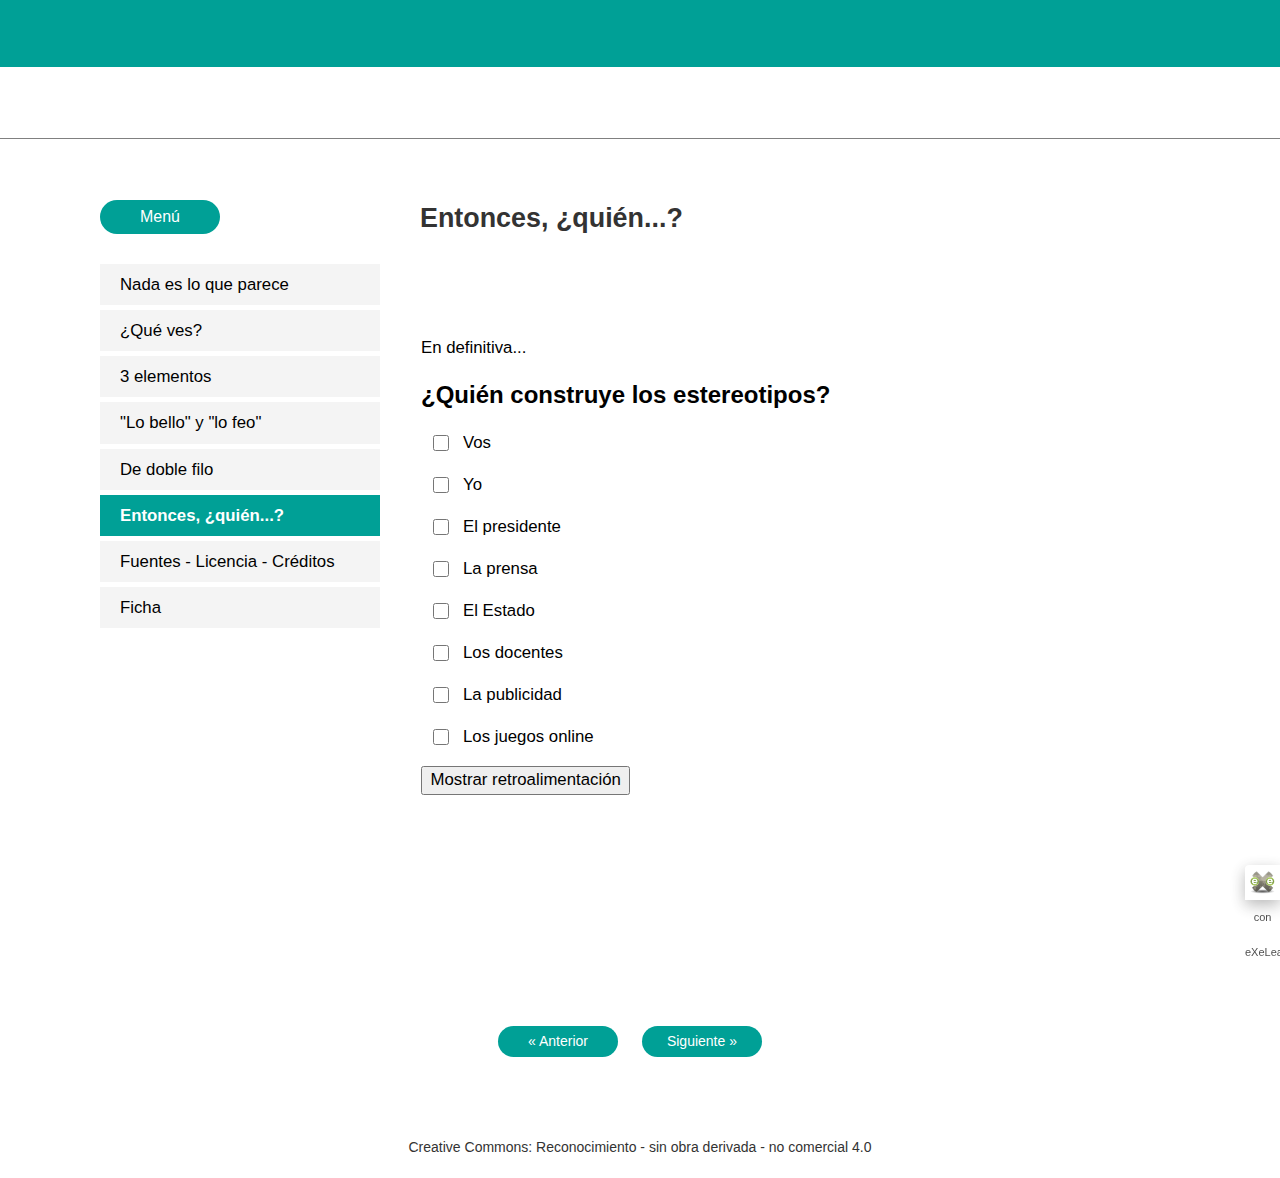
<file: entonces_quin.html>
<!DOCTYPE html PUBLIC "-//W3C//DTD XHTML 1.0 Transitional//EN" "http://www.w3.org/TR/xhtml1/DTD/xhtml1-transitional.dtd">
<html lang="es" xml:lang="es" xmlns="http://www.w3.org/1999/xhtml">
<head>
<link rel="stylesheet" type="text/css" href="base.css" />
<link rel="stylesheet" type="text/css" href="content.css" />
<link rel="stylesheet" type="text/css" href="nav.css" />
<meta http-equiv="content-type" content="text/html;  charset=utf-8" />
<title>Entonces, ¿quién...? | Nada es lo que parece </title>
<link rel="shortcut icon" href="favicon.ico" type="image/x-icon" />
<meta http-equiv="content-language" content="es" />
<meta name="author" content="Carolina Condado - Juan J. Dimuro" />
<link rel="license" type="text/html" href="http://creativecommons.org/licenses/by-nc-nd/4.0/" />
<meta name="generator" content="eXeLearning 2.8 - exelearning.net" />
<script type="text/javascript" src="exe_jquery.js"></script>
<script type="text/javascript" src="common_i18n.js"></script>
<script type="text/javascript" src="common.js"></script>
<meta name="viewport" content="width=device-width, initial-scale=1" />
    </head>
<body class="exe-web-site" id="exe-node-9"><script type="text/javascript">document.body.className+=" js"</script>
<div id="content">
<p id="skipNav"><a href="#main" class="sr-av">Saltar la navegación</a></p>
<div id="header" ><div id="headerContent">Nada es lo que parece</div></div>
<div id="siteNav">
<ul>
   <li><a href="index.html" class="daddy main-node">Nada es lo que parece</a></li>
   <li><a href="qu_ves.html" class="daddy">¿Qué ves?</a>
   <ul class="other-section">
      <li><a href="otro_ejemplo.html" class="no-ch">Otro ejemplo</a></li>
   </ul>
   </li>
   <li><a href="3_elementos.html" class="no-ch">3 elementos</a></li>
   <li><a href="lo_bello_y_lo_feo.html" class="daddy">"Lo bello" y "lo feo"</a>
   <ul class="other-section">
      <li><a href="qu_podemos_ver.html" class="no-ch">Qué podemos ver</a></li>
      <li><a href="lo_bello_duele.html" class="no-ch">Lo bello duele</a></li>
      <li><a href="intervenciones.html" class="no-ch">Intervenciones</a></li>
      <li><a href="a_tener_en_cuenta.html" class="no-ch">A tener en cuenta</a></li>
      <li><a href="construccin.html" class="no-ch">Construcción</a></li>
   </ul>
   </li>
   <li><a href="de_doble_filo.html" class="no-ch">De doble filo</a></li>
   <li id="active"><a href="entonces_quin.html" class="active no-ch">Entonces, ¿quién...?</a></li>
   <li><a href="fuentes__licencia__crditos.html" class="no-ch">Fuentes - Licencia - Créditos</a></li>
   <li><a href="ficha.html" class="no-ch">Ficha</a></li>
</ul>
</div>
<div id='topPagination'>
<div class="pagination noprt">
<a href="de_doble_filo.html" class="prev"><span><span>&laquo; </span>Anterior</span></a> <span class="sep">| </span><a href="fuentes__licencia__crditos.html" class="next"><span>Siguiente<span> &raquo;</span></span></a>
</div>
</div>
<div id="main-wrapper">
<div id="main"><a name="main"></a>
<div id="nodeDecoration"><h1 id="nodeTitle">Entonces, ¿quién...?</h1></div>
<div class="iDevice_wrapper MultiSelectIdevice em_iDevice em_iDevice_question" id="id8">
<div class="iDevice emphasis1" >
<div class="iDevice_header"><span class="iDeviceTitle">&nbsp;</span></div>
<div class="iDevice_inner">
<div class="iDevice_content_wrapper">
<div class="question">
<div id="actitity-8_108">
<form name="multi-select-form-8_108" action="#" class="activity-form multi-select-form">
<h3 class="js-sr-av">Pregunta</h3>
<div id="taquestion8_108" class="block question iDevice_content">
<p>En definitiva...</p>
<p><strong><span id="docs-internal-guid-b4aa445b-d098-5acc-8aa7-684c54ce96b5" style="font-size: x-large;">&iquest;Qui&eacute;n construye los estereotipos?</span></strong></p>
</div>
<div class="iDevice_answers">
<h4 class="js-sr-av">Respuestas</h4>
<div class="iDevice_answer">
<p class="iDevice_answer-field js-required">
<label for="op8_1080" class="sr-av"><a href="#answer-8_111">Opción 1</a></label><input type="checkbox" id="op8_1080" value="True" />
</p>
<div class="iDevice_answer-content" id="answer-8_111"><a name="answer-8_111"></a>
<div id="taans8_111" class="block iDevice_content">
<p>Vos</p>
</div>
</div>
<div class="iDevice_answer-feedback feedback" id="feedback-8_1080" style="display:none"></div>
</div>
<div class="iDevice_answer">
<p class="iDevice_answer-field js-required">
<label for="op8_1081" class="sr-av"><a href="#answer-8_263">Opción 2</a></label><input type="checkbox" id="op8_1081" value="True" />
</p>
<div class="iDevice_answer-content" id="answer-8_263"><a name="answer-8_263"></a>
<div id="taans8_263" class="block iDevice_content">
<p>Yo</p>
</div>
</div>
<div class="iDevice_answer-feedback feedback" id="feedback-8_1081" style="display:none"></div>
</div>
<div class="iDevice_answer">
<p class="iDevice_answer-field js-required">
<label for="op8_1082" class="sr-av"><a href="#answer-8_265">Opción 3</a></label><input type="checkbox" id="op8_1082" value="True" />
</p>
<div class="iDevice_answer-content" id="answer-8_265"><a name="answer-8_265"></a>
<div id="taans8_265" class="block iDevice_content">
<p>El presidente</p>
</div>
</div>
<div class="iDevice_answer-feedback feedback" id="feedback-8_1082" style="display:none"></div>
</div>
<div class="iDevice_answer">
<p class="iDevice_answer-field js-required">
<label for="op8_1083" class="sr-av"><a href="#answer-8_267">Opción 4</a></label><input type="checkbox" id="op8_1083" value="True" />
</p>
<div class="iDevice_answer-content" id="answer-8_267"><a name="answer-8_267"></a>
<div id="taans8_267" class="block iDevice_content">
<p>La prensa</p>
</div>
</div>
<div class="iDevice_answer-feedback feedback" id="feedback-8_1083" style="display:none"></div>
</div>
<div class="iDevice_answer">
<p class="iDevice_answer-field js-required">
<label for="op8_1084" class="sr-av"><a href="#answer-8_269">Opción 5</a></label><input type="checkbox" id="op8_1084" value="True" />
</p>
<div class="iDevice_answer-content" id="answer-8_269"><a name="answer-8_269"></a>
<div id="taans8_269" class="block iDevice_content">
<p>El Estado</p>
</div>
</div>
<div class="iDevice_answer-feedback feedback" id="feedback-8_1084" style="display:none"></div>
</div>
<div class="iDevice_answer">
<p class="iDevice_answer-field js-required">
<label for="op8_1085" class="sr-av"><a href="#answer-8_271">Opción 6</a></label><input type="checkbox" id="op8_1085" value="True" />
</p>
<div class="iDevice_answer-content" id="answer-8_271"><a name="answer-8_271"></a>
<div id="taans8_271" class="block iDevice_content">
<p>Los docentes</p>
</div>
</div>
<div class="iDevice_answer-feedback feedback" id="feedback-8_1085" style="display:none"></div>
</div>
<div class="iDevice_answer">
<p class="iDevice_answer-field js-required">
<label for="op8_1086" class="sr-av"><a href="#answer-8_273">Opción 7</a></label><input type="checkbox" id="op8_1086" value="True" />
</p>
<div class="iDevice_answer-content" id="answer-8_273"><a name="answer-8_273"></a>
<div id="taans8_273" class="block iDevice_content">
<p>La publicidad</p>
</div>
</div>
<div class="iDevice_answer-feedback feedback" id="feedback-8_1086" style="display:none"></div>
</div>
<div class="iDevice_answer">
<p class="iDevice_answer-field js-required">
<label for="op8_1087" class="sr-av"><a href="#answer-8_275">Opción 8</a></label><input type="checkbox" id="op8_1087" value="True" />
</p>
<div class="iDevice_answer-content" id="answer-8_275"><a name="answer-8_275"></a>
<div id="taans8_275" class="block iDevice_content">
<p>Los juegos online</p>
</div>
</div>
<div class="iDevice_answer-feedback feedback" id="feedback-8_1087" style="display:none"></div>
</div>
</div>
<div class="block iDevice_buttons feedback-button js-required">
<p>
<input type="button" name="submitSelect" class="feedbackbutton multi-select-feedback-toggler" value="Mostrar retroalimentación" id="multi-select-feedback-toggler-8-8_108" /> 
</p>
</div>
<div id="f8_108" class="js-hidden js-feedback">
<h4 class="js-sr-av">Retroalimentación</h4>

<div id="tafeedback8_108" class="feedback iDevice_content">
<p><strong><span style="font-size: xx-large;">TODOS Y TODO...</span></strong></p>
<p><span style="font-size: medium;"><strong>T</strong></span><span style="font-size: large;">odo lo que rodea a este mundo (incluido "lo bello") no ha dejado de interesarnos nunca. </span></p>
<p><span style="font-size: large;">Desde la prehistoria, existen los estereotipos. Responden al modelo de "perfecci&oacute;n" que cada &eacute;poca, cultura o estatus social ha considerado como ideal.</span></p>
</div>
</div>
</form>
<div class="iDevice_solution feedback js-hidden">
<h4>Solución</h4>
<ol>
<li><a href="#answer-8_111" class="right">Correcto</a></li>
<li><a href="#answer-8_263" class="right">Correcto</a></li>
<li><a href="#answer-8_265" class="right">Correcto</a></li>
<li><a href="#answer-8_267" class="right">Correcto</a></li>
<li><a href="#answer-8_269" class="right">Correcto</a></li>
<li><a href="#answer-8_271" class="right">Correcto</a></li>
<li><a href="#answer-8_273" class="right">Correcto</a></li>
<li><a href="#answer-8_275" class="right">Correcto</a></li>
</ol>
</div>
</div>
</div>
</div>
</div>
</div>
</div>
<div id="packageLicense" class="cc cc-by-nc-nd">
<p><span>Obra publicada con</span> <a rel="license" href="http://creativecommons.org/licenses/by-nc-nd/4.0/">Licencia Creative Commons Reconocimiento No comercial Sin obra derivada 4.0</a></p>
</div>
</div>
</div>
<div id='bottomPagination'>
<div class="pagination noprt">
<a href="de_doble_filo.html" class="prev"><span><span>&laquo; </span>Anterior</span></a> <span class="sep">| </span><a href="fuentes__licencia__crditos.html" class="next"><span>Siguiente<span> &raquo;</span></span></a>
</div>
</div>
<div id="siteFooter">Creative Commons: Reconocimiento - sin obra derivada - no comercial 4.0</div></div>
<p id="made-with-eXe"><a href="https://exelearning.net/" target="_blank" rel="noopener"><span>Creado con eXeLearning<span> (Ventana nueva)</span></span></a></p><script type="text/javascript" src="_style_js.js"></script></body></html>
</file>
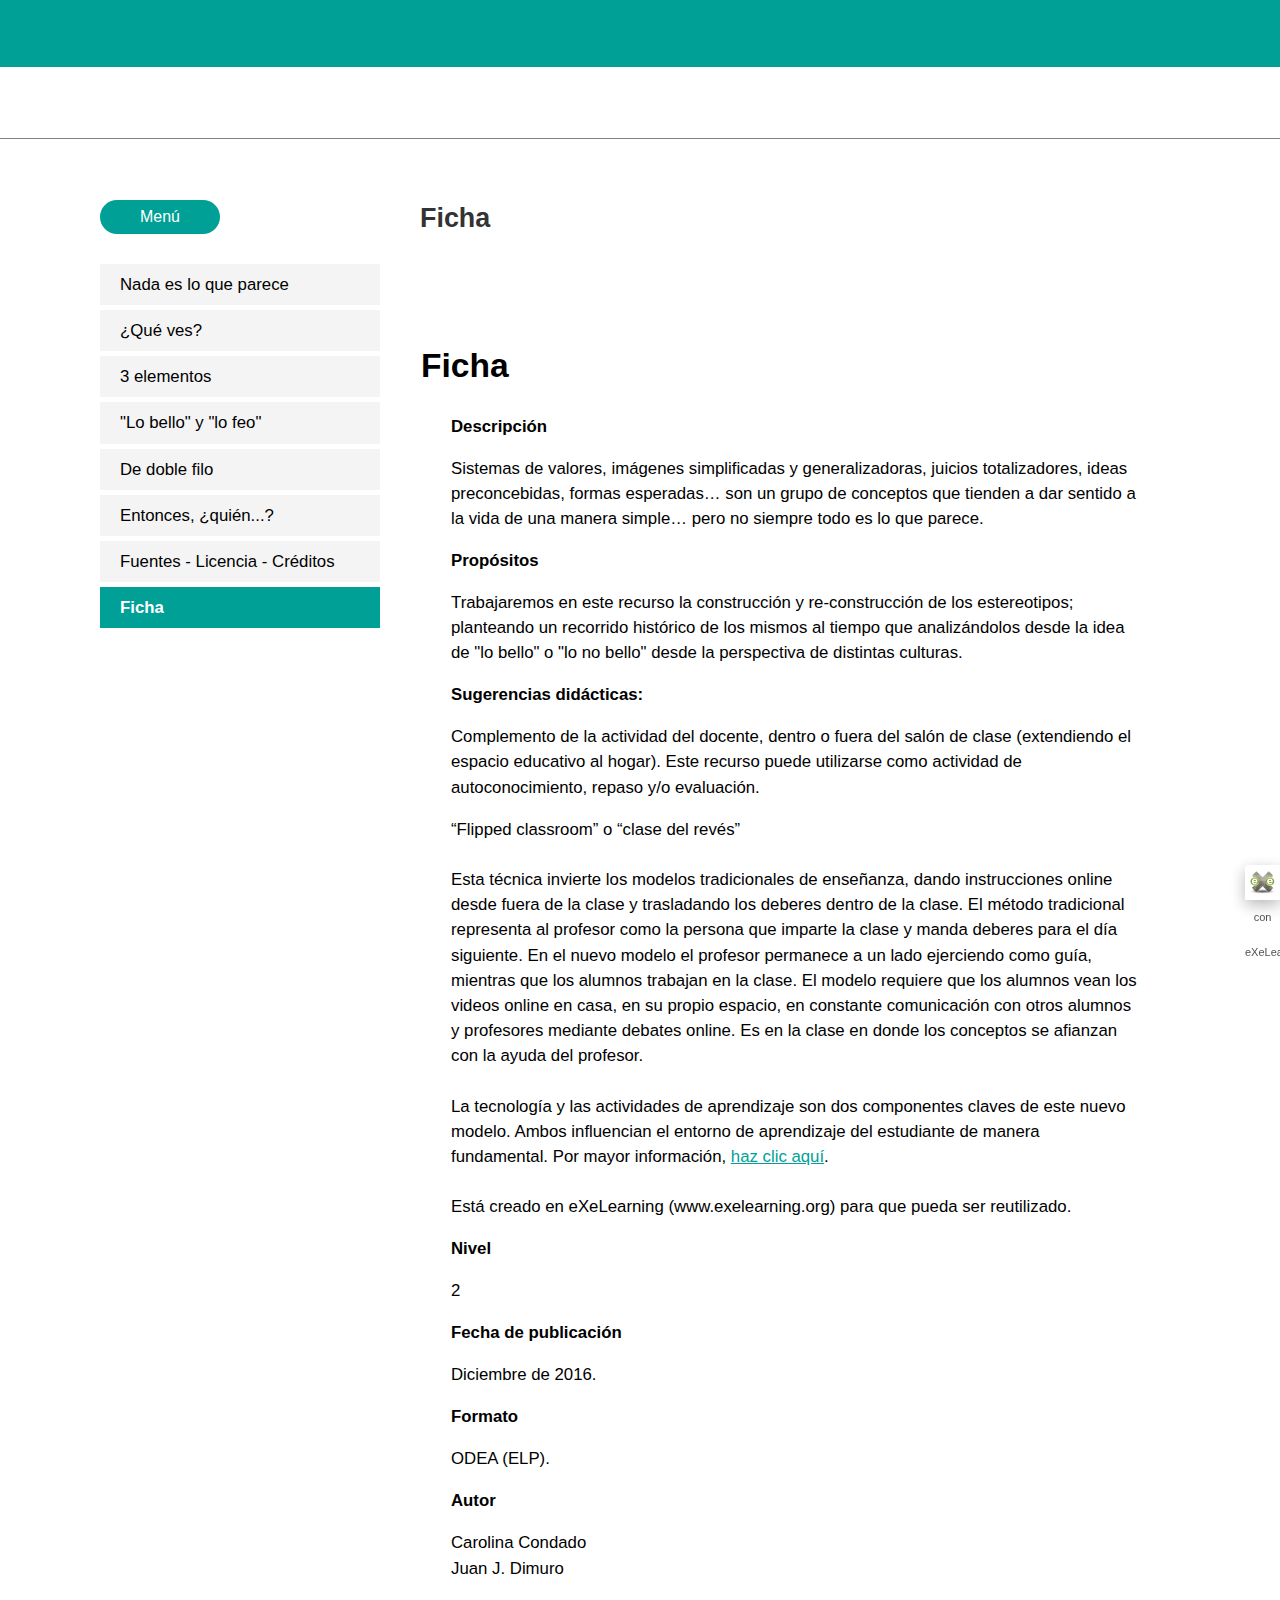
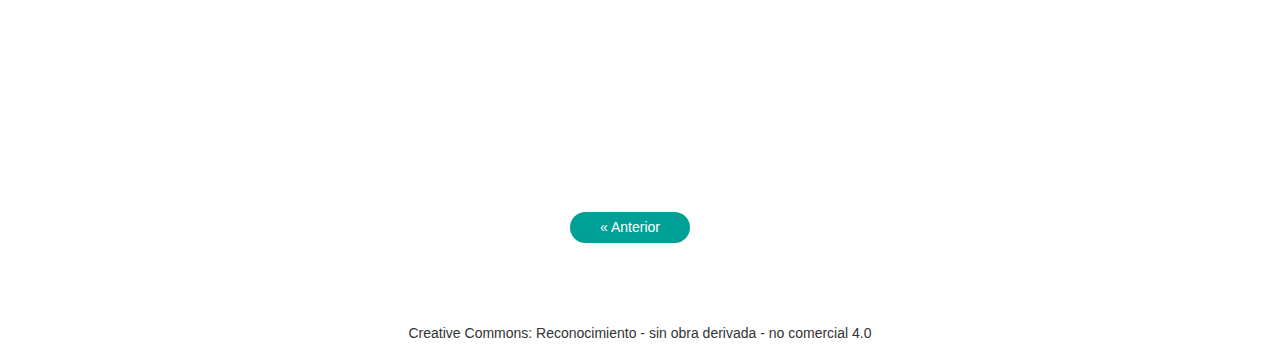
<file: ficha.html>
<!DOCTYPE html PUBLIC "-//W3C//DTD XHTML 1.0 Transitional//EN" "http://www.w3.org/TR/xhtml1/DTD/xhtml1-transitional.dtd">
<html lang="es" xml:lang="es" xmlns="http://www.w3.org/1999/xhtml">
<head>
<link rel="stylesheet" type="text/css" href="base.css" />
<link rel="stylesheet" type="text/css" href="content.css" />
<link rel="stylesheet" type="text/css" href="nav.css" />
<meta http-equiv="content-type" content="text/html;  charset=utf-8" />
<title>Ficha | Nada es lo que parece </title>
<link rel="shortcut icon" href="favicon.ico" type="image/x-icon" />
<meta http-equiv="content-language" content="es" />
<meta name="author" content="Carolina Condado - Juan J. Dimuro" />
<link rel="license" type="text/html" href="http://creativecommons.org/licenses/by-nc-nd/4.0/" />
<meta name="generator" content="eXeLearning 2.8 - exelearning.net" />
<script type="text/javascript" src="exe_jquery.js"></script>
<script type="text/javascript" src="common_i18n.js"></script>
<script type="text/javascript" src="common.js"></script>
<meta name="viewport" content="width=device-width, initial-scale=1" />
    </head>
<body class="exe-web-site" id="exe-node-13"><script type="text/javascript">document.body.className+=" js"</script>
<div id="content">
<p id="skipNav"><a href="#main" class="sr-av">Saltar la navegación</a></p>
<div id="header" ><div id="headerContent">Nada es lo que parece</div></div>
<div id="siteNav">
<ul>
   <li><a href="index.html" class="daddy main-node">Nada es lo que parece</a></li>
   <li><a href="qu_ves.html" class="daddy">¿Qué ves?</a>
   <ul class="other-section">
      <li><a href="otro_ejemplo.html" class="no-ch">Otro ejemplo</a></li>
   </ul>
   </li>
   <li><a href="3_elementos.html" class="no-ch">3 elementos</a></li>
   <li><a href="lo_bello_y_lo_feo.html" class="daddy">"Lo bello" y "lo feo"</a>
   <ul class="other-section">
      <li><a href="qu_podemos_ver.html" class="no-ch">Qué podemos ver</a></li>
      <li><a href="lo_bello_duele.html" class="no-ch">Lo bello duele</a></li>
      <li><a href="intervenciones.html" class="no-ch">Intervenciones</a></li>
      <li><a href="a_tener_en_cuenta.html" class="no-ch">A tener en cuenta</a></li>
      <li><a href="construccin.html" class="no-ch">Construcción</a></li>
   </ul>
   </li>
   <li><a href="de_doble_filo.html" class="no-ch">De doble filo</a></li>
   <li><a href="entonces_quin.html" class="no-ch">Entonces, ¿quién...?</a></li>
   <li><a href="fuentes__licencia__crditos.html" class="no-ch">Fuentes - Licencia - Créditos</a></li>
   <li id="active"><a href="ficha.html" class="active no-ch">Ficha</a></li>
</ul>
</div>
<div id='topPagination'>
<div class="pagination noprt">
<a href="fuentes__licencia__crditos.html" class="prev"><span><span>&laquo; </span>Anterior</span></a>
</div>
</div>
<div id="main-wrapper">
<div id="main"><a name="main"></a>
<div id="nodeDecoration"><h1 id="nodeTitle">Ficha</h1></div>
<div class="iDevice_wrapper activityIdevice em_iDevice em_iDevice_activity" id="id14">
<div class="iDevice emphasis1" >
<div class="iDevice_header"><span class="iDeviceTitle">&nbsp;</span></div>
<div class="iDevice_inner">
<div class="iDevice_content_wrapper">
<div id="ta14_45_2" class="block iDevice_content">
<h1>Ficha</h1>
<p style="margin-left: 30px;"><strong>Descripción</strong></p>
<p style="margin-left: 30px;">Sistemas de valores, imágenes simplificadas y generalizadoras, juicios totalizadores, ideas preconcebidas, formas esperadas… son un grupo de conceptos que tienden a dar sentido a la vida de una manera simple… pero no siempre todo es lo que parece.</p>
<p style="margin-left: 30px;"><strong>Propósitos</strong></p>
<p style="margin-left: 30px;">Trabajaremos en este recurso la construcción y re-construcción de los estereotipos; planteando un recorrido histórico de los mismos al tiempo que analizándolos desde la idea de "lo bello" o "lo no bello" desde la perspectiva de distintas culturas. </p>
<p style="margin-left: 30px;"><strong>Sugerencias didácticas: </strong></p>
<p style="margin-left: 30px;">Complemento de la actividad del docente, dentro o fuera del salón de clase (extendiendo el espacio educativo al hogar). Este recurso puede utilizarse como actividad de autoconocimiento, repaso y/o evaluación.</p>
<p style="margin-left: 30px;">“Flipped classroom” o “clase del revés”<br /> <br /> Esta técnica invierte los modelos tradicionales de enseñanza, dando instrucciones online desde fuera de la clase y trasladando los deberes dentro de la clase. El método tradicional representa al profesor como la persona que imparte la clase y manda deberes para el día siguiente. En el nuevo modelo el profesor permanece a un lado ejerciendo como guía, mientras que los alumnos trabajan en la clase. El modelo requiere que los alumnos vean los videos online en casa, en su propio espacio, en constante comunicación con otros alumnos y profesores mediante debates online. Es en la clase en donde los conceptos se afianzan con la ayuda del profesor.<br /> <br /> La tecnología y las actividades de aprendizaje son dos componentes claves de este nuevo modelo. Ambos influencian el entorno de aprendizaje del estudiante de manera fundamental. Por mayor información, <a href="http://queaprendemoshoy.com/flipped-classroom/#.T5RolsWHR8E" target="_blank" rel="noopener noreferrer">haz clic aquí</a>.<br /> <br /> Está creado en eXeLearning (www.exelearning.org) para que pueda ser reutilizado.</p>
<p style="margin-left: 30px;"><strong></strong></p>
<p style="margin-left: 30px;"><strong>Nivel</strong></p>
<p style="margin-left: 30px;">2</p>
<p style="margin-left: 30px;"><strong>Fecha de publicación</strong></p>
<p style="margin-left: 30px;">Diciembre de 2016.</p>
<p style="margin-left: 30px;"><strong>Formato</strong></p>
<p style="margin-left: 30px;">ODEA (ELP).</p>
<p style="margin-left: 30px;"><strong>Autor</strong></p>
<p style="margin-left: 30px;"><span>Carolina Condado</span><br />Juan J. Dimuro</p>
</div>
</div>
</div>
</div>
</div>
<div id="packageLicense" class="cc cc-by-nc-nd">
<p><span>Obra publicada con</span> <a rel="license" href="http://creativecommons.org/licenses/by-nc-nd/4.0/">Licencia Creative Commons Reconocimiento No comercial Sin obra derivada 4.0</a></p>
</div>
</div>
</div>
<div id='bottomPagination'>
<div class="pagination noprt">
<a href="fuentes__licencia__crditos.html" class="prev"><span><span>&laquo; </span>Anterior</span></a>
</div>
</div>
<div id="siteFooter">Creative Commons: Reconocimiento - sin obra derivada - no comercial 4.0</div></div>
<p id="made-with-eXe"><a href="https://exelearning.net/" target="_blank" rel="noopener"><span>Creado con eXeLearning<span> (Ventana nueva)</span></span></a></p><script type="text/javascript" src="_style_js.js"></script></body></html>
</file>
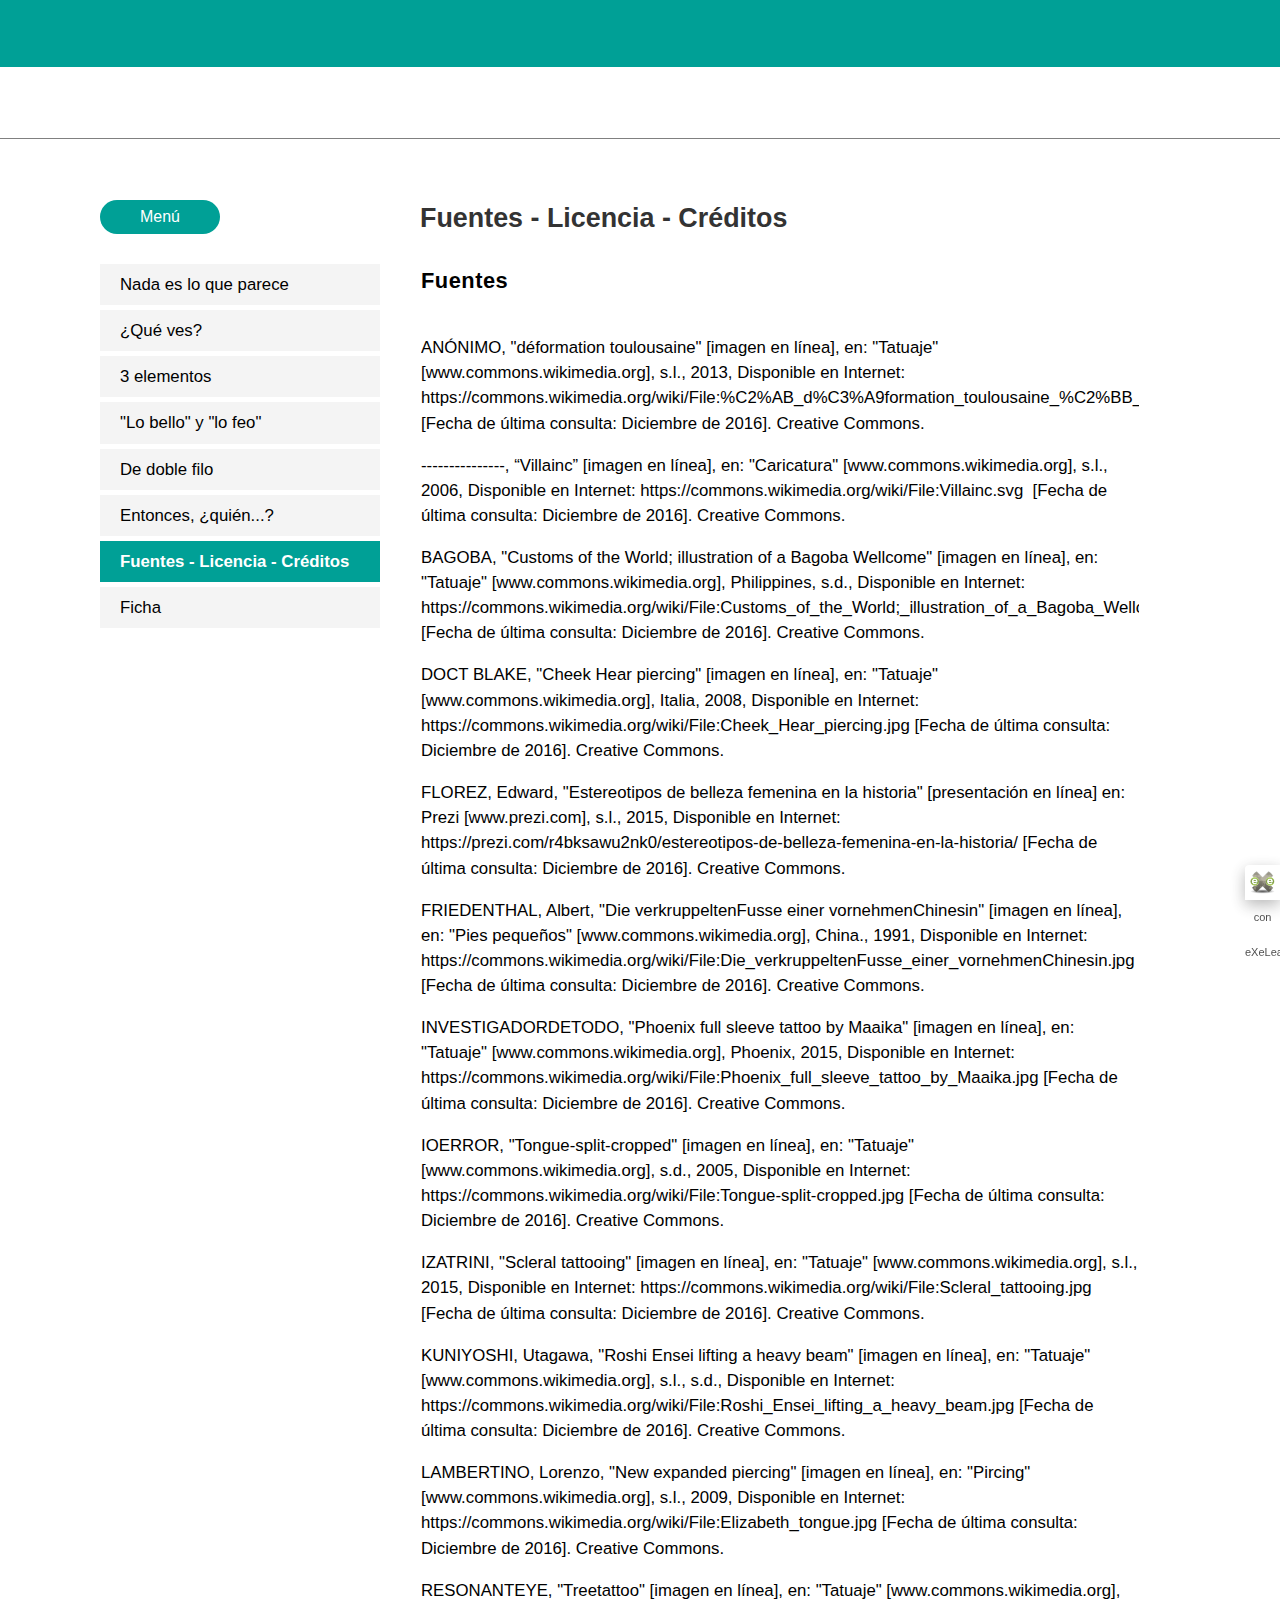
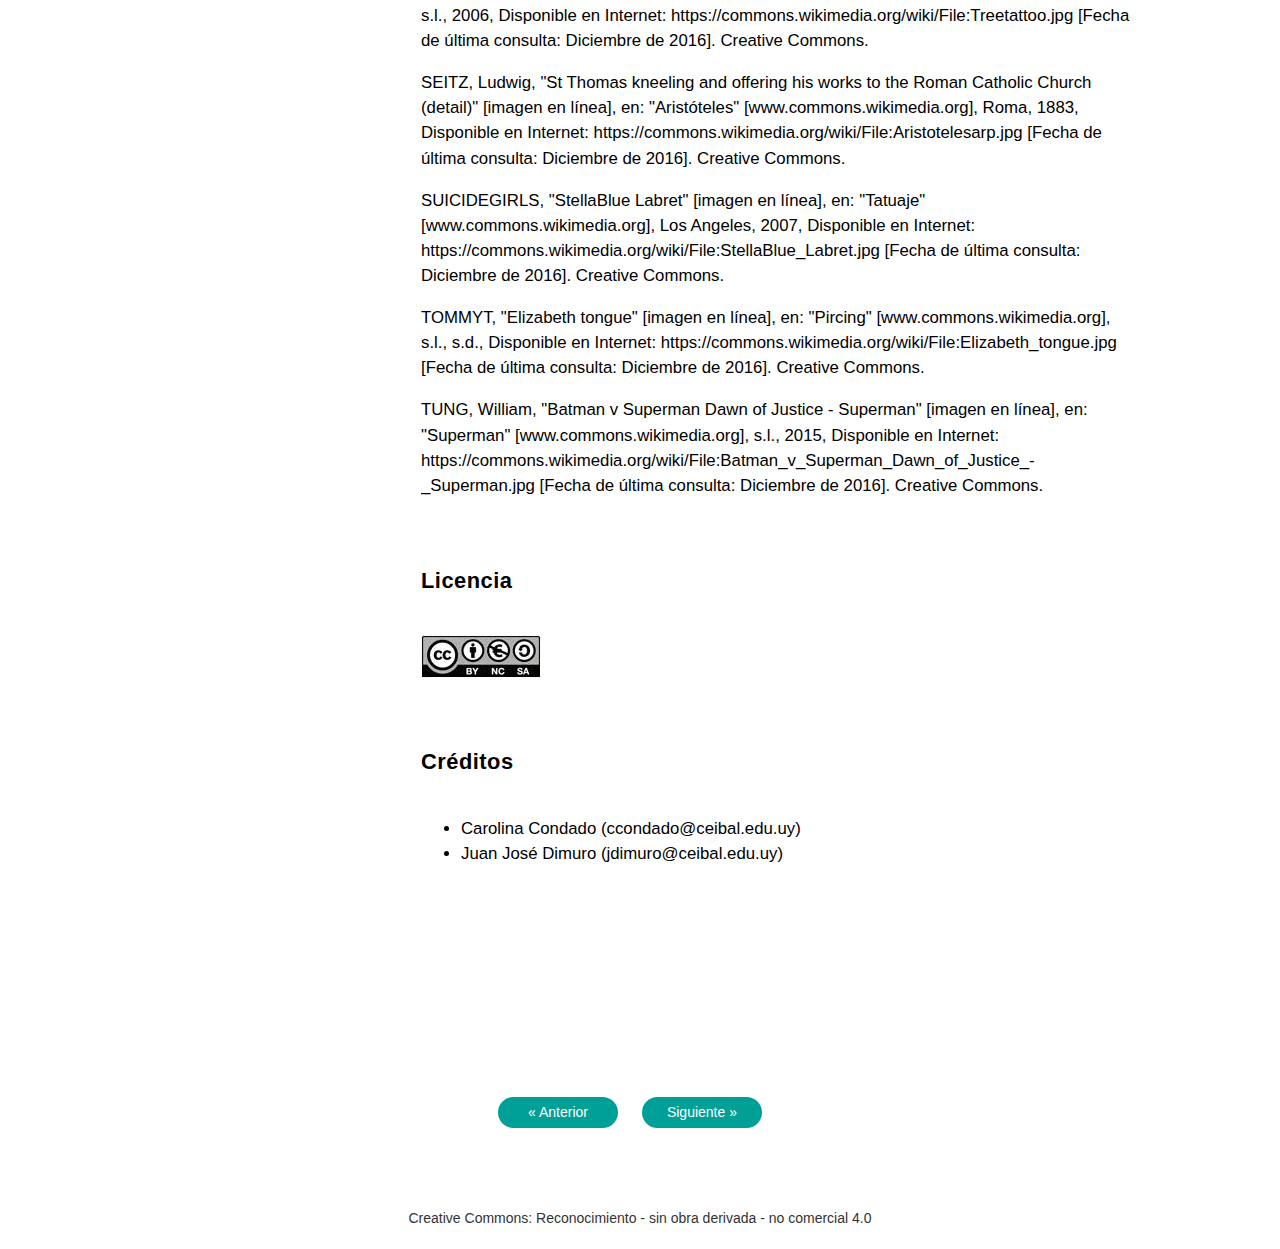
<file: fuentes__licencia__crditos.html>
<!DOCTYPE html PUBLIC "-//W3C//DTD XHTML 1.0 Transitional//EN" "http://www.w3.org/TR/xhtml1/DTD/xhtml1-transitional.dtd">
<html lang="es" xml:lang="es" xmlns="http://www.w3.org/1999/xhtml">
<head>
<link rel="stylesheet" type="text/css" href="base.css" />
<link rel="stylesheet" type="text/css" href="content.css" />
<link rel="stylesheet" type="text/css" href="nav.css" />
<meta http-equiv="content-type" content="text/html;  charset=utf-8" />
<title>Fuentes - Licencia - Créditos | Nada es lo que parece </title>
<link rel="shortcut icon" href="favicon.ico" type="image/x-icon" />
<meta http-equiv="content-language" content="es" />
<meta name="author" content="Carolina Condado - Juan J. Dimuro" />
<link rel="license" type="text/html" href="http://creativecommons.org/licenses/by-nc-nd/4.0/" />
<meta name="generator" content="eXeLearning 2.8 - exelearning.net" />
<script type="text/javascript" src="exe_jquery.js"></script>
<script type="text/javascript" src="common_i18n.js"></script>
<script type="text/javascript" src="common.js"></script>
<meta name="viewport" content="width=device-width, initial-scale=1" />
    </head>
<body class="exe-web-site" id="exe-node-12"><script type="text/javascript">document.body.className+=" js"</script>
<div id="content">
<p id="skipNav"><a href="#main" class="sr-av">Saltar la navegación</a></p>
<div id="header" ><div id="headerContent">Nada es lo que parece</div></div>
<div id="siteNav">
<ul>
   <li><a href="index.html" class="daddy main-node">Nada es lo que parece</a></li>
   <li><a href="qu_ves.html" class="daddy">¿Qué ves?</a>
   <ul class="other-section">
      <li><a href="otro_ejemplo.html" class="no-ch">Otro ejemplo</a></li>
   </ul>
   </li>
   <li><a href="3_elementos.html" class="no-ch">3 elementos</a></li>
   <li><a href="lo_bello_y_lo_feo.html" class="daddy">"Lo bello" y "lo feo"</a>
   <ul class="other-section">
      <li><a href="qu_podemos_ver.html" class="no-ch">Qué podemos ver</a></li>
      <li><a href="lo_bello_duele.html" class="no-ch">Lo bello duele</a></li>
      <li><a href="intervenciones.html" class="no-ch">Intervenciones</a></li>
      <li><a href="a_tener_en_cuenta.html" class="no-ch">A tener en cuenta</a></li>
      <li><a href="construccin.html" class="no-ch">Construcción</a></li>
   </ul>
   </li>
   <li><a href="de_doble_filo.html" class="no-ch">De doble filo</a></li>
   <li><a href="entonces_quin.html" class="no-ch">Entonces, ¿quién...?</a></li>
   <li id="active"><a href="fuentes__licencia__crditos.html" class="active no-ch">Fuentes - Licencia - Créditos</a></li>
   <li><a href="ficha.html" class="no-ch">Ficha</a></li>
</ul>
</div>
<div id='topPagination'>
<div class="pagination noprt">
<a href="entonces_quin.html" class="prev"><span><span>&laquo; </span>Anterior</span></a> <span class="sep">| </span><a href="ficha.html" class="next"><span>Siguiente<span> &raquo;</span></span></a>
</div>
</div>
<div id="main-wrapper">
<div id="main"><a name="main"></a>
<div id="nodeDecoration"><h1 id="nodeTitle">Fuentes - Licencia - Créditos</h1></div>
<div class="iDevice_wrapper activityIdevice em_iDevice em_iDevice_activity" id="id11">
<div class="iDevice emphasis1" >
<div class="iDevice_header"><h2 class="iDeviceTitle">Fuentes </h2></div>
<div class="iDevice_inner">
<div class="iDevice_content_wrapper">
<div id="ta11_42_2" class="block iDevice_content">
<p>ANÓNIMO, "déformation toulousaine" [imagen en línea], en: "Tatuaje" [www.commons.wikimedia.org], s.l., 2013, Disponible en Internet: https://commons.wikimedia.org/wiki/File:%C2%AB_d%C3%A9formation_toulousaine_%C2%BB_MHNT.jpg [Fecha de última consulta: Diciembre de 2016]. Creative Commons.</p>
<p>---------------, “Villainc” [imagen en línea], en: "Caricatura" [www.commons.wikimedia.org], s.l., 2006, Disponible en Internet: https://commons.wikimedia.org/wiki/File:Villainc.svg  [Fecha de última consulta: Diciembre de 2016]. Creative Commons.</p>
<p>BAGOBA, "Customs of the World; illustration of a Bagoba Wellcome" [imagen en línea], en: "Tatuaje" [www.commons.wikimedia.org], Philippines, s.d., Disponible en Internet: https://commons.wikimedia.org/wiki/File:Customs_of_the_World;_illustration_of_a_Bagoba_Wellcome_M0005579.jpg [Fecha de última consulta: Diciembre de 2016]. Creative Commons.</p>
<p>DOCT BLAKE, "Cheek Hear piercing" [imagen en línea], en: "Tatuaje" [www.commons.wikimedia.org], Italia, 2008, Disponible en Internet: https://commons.wikimedia.org/wiki/File:Cheek_Hear_piercing.jpg [Fecha de última consulta: Diciembre de 2016]. Creative Commons.</p>
<p>FLOREZ, Edward, "Estereotipos de belleza femenina en la historia" [presentación en línea] en: Prezi [www.prezi.com], s.l., 2015, Disponible en Internet: https://prezi.com/r4bksawu2nk0/estereotipos-de-belleza-femenina-en-la-historia/ [Fecha de última consulta: Diciembre de 2016]. Creative Commons.</p>
<p>FRIEDENTHAL, Albert, "Die verkruppeltenFusse einer vornehmenChinesin" [imagen en línea], en: "Pies pequeños" [www.commons.wikimedia.org], China., 1991, Disponible en Internet: https://commons.wikimedia.org/wiki/File:Die_verkruppeltenFusse_einer_vornehmenChinesin.jpg [Fecha de última consulta: Diciembre de 2016]. Creative Commons.</p>
<p>INVESTIGADORDETODO, "Phoenix full sleeve tattoo by Maaika" [imagen en línea], en: "Tatuaje" [www.commons.wikimedia.org], Phoenix, 2015, Disponible en Internet: https://commons.wikimedia.org/wiki/File:Phoenix_full_sleeve_tattoo_by_Maaika.jpg [Fecha de última consulta: Diciembre de 2016]. Creative Commons.</p>
<p>IOERROR, "Tongue-split-cropped" [imagen en línea], en: "Tatuaje" [www.commons.wikimedia.org], s.d., 2005, Disponible en Internet: https://commons.wikimedia.org/wiki/File:Tongue-split-cropped.jpg [Fecha de última consulta: Diciembre de 2016]. Creative Commons.</p>
<p>IZATRINI, "Scleral tattooing" [imagen en línea], en: "Tatuaje" [www.commons.wikimedia.org], s.l., 2015, Disponible en Internet: https://commons.wikimedia.org/wiki/File:Scleral_tattooing.jpg [Fecha de última consulta: Diciembre de 2016]. Creative Commons.</p>
<p>KUNIYOSHI, Utagawa, "Roshi Ensei lifting a heavy beam" [imagen en línea], en: "Tatuaje" [www.commons.wikimedia.org], s.l., s.d., Disponible en Internet: https://commons.wikimedia.org/wiki/File:Roshi_Ensei_lifting_a_heavy_beam.jpg [Fecha de última consulta: Diciembre de 2016]. Creative Commons.</p>
<p>LAMBERTINO, Lorenzo, "New expanded piercing" [imagen en línea], en: "Pircing" [www.commons.wikimedia.org], s.l., 2009, Disponible en Internet: https://commons.wikimedia.org/wiki/File:Elizabeth_tongue.jpg [Fecha de última consulta: Diciembre de 2016]. Creative Commons.</p>
<p>RESONANTEYE, "Treetattoo" [imagen en línea], en: "Tatuaje" [www.commons.wikimedia.org], s.l., 2006, Disponible en Internet: https://commons.wikimedia.org/wiki/File:Treetattoo.jpg [Fecha de última consulta: Diciembre de 2016]. Creative Commons.</p>
<p>SEITZ, Ludwig, "St Thomas kneeling and offering his works to the Roman Catholic Church (detail)" [imagen en línea], en: "Aristóteles" [www.commons.wikimedia.org], Roma, 1883, Disponible en Internet: https://commons.wikimedia.org/wiki/File:Aristotelesarp.jpg [Fecha de última consulta: Diciembre de 2016]. Creative Commons.</p>
<p>SUICIDEGIRLS, "StellaBlue Labret" [imagen en línea], en: "Tatuaje" [www.commons.wikimedia.org], Los Angeles, 2007, Disponible en Internet: https://commons.wikimedia.org/wiki/File:StellaBlue_Labret.jpg [Fecha de última consulta: Diciembre de 2016]. Creative Commons.</p>
<p>TOMMYT, "Elizabeth tongue" [imagen en línea], en: "Pircing" [www.commons.wikimedia.org], s.l., s.d., Disponible en Internet: https://commons.wikimedia.org/wiki/File:Elizabeth_tongue.jpg [Fecha de última consulta: Diciembre de 2016]. Creative Commons.</p>
<p>TUNG, William, "Batman v Superman Dawn of Justice - Superman" [imagen en línea], en: "Superman" [www.commons.wikimedia.org], s.l., 2015, Disponible en Internet: https://commons.wikimedia.org/wiki/File:Batman_v_Superman_Dawn_of_Justice_-_Superman.jpg [Fecha de última consulta: Diciembre de 2016]. Creative Commons.</p>
</div>
</div>
</div>
</div>
</div>
<div class="iDevice_wrapper activityIdevice em_iDevice em_iDevice_activity" id="id12">
<div class="iDevice emphasis1" >
<div class="iDevice_header"><h2 class="iDeviceTitle"> Licencia </h2></div>
<div class="iDevice_inner">
<div class="iDevice_content_wrapper">
<div id="ta12_43_2" class="block iDevice_content">
<p><img src="cc.jpg" width="120" height="43" alt="Creative commons" title="Creative commons" /></p>
</div>
</div>
</div>
</div>
</div>
<div class="iDevice_wrapper activityIdevice em_iDevice em_iDevice_activity" id="id13">
<div class="iDevice emphasis1" >
<div class="iDevice_header"><h2 class="iDeviceTitle"> Créditos</h2></div>
<div class="iDevice_inner">
<div class="iDevice_content_wrapper">
<div id="ta13_44_2" class="block iDevice_content">
<ul>
<li>Carolina Condado (ccondado@ceibal.edu.uy)<strong> </strong></li>
<li>Juan José Dimuro (jdimuro@ceibal.edu.uy)</li>
</ul>
</div>
</div>
</div>
</div>
</div>
<div id="packageLicense" class="cc cc-by-nc-nd">
<p><span>Obra publicada con</span> <a rel="license" href="http://creativecommons.org/licenses/by-nc-nd/4.0/">Licencia Creative Commons Reconocimiento No comercial Sin obra derivada 4.0</a></p>
</div>
</div>
</div>
<div id='bottomPagination'>
<div class="pagination noprt">
<a href="entonces_quin.html" class="prev"><span><span>&laquo; </span>Anterior</span></a> <span class="sep">| </span><a href="ficha.html" class="next"><span>Siguiente<span> &raquo;</span></span></a>
</div>
</div>
<div id="siteFooter">Creative Commons: Reconocimiento - sin obra derivada - no comercial 4.0</div></div>
<p id="made-with-eXe"><a href="https://exelearning.net/" target="_blank" rel="noopener"><span>Creado con eXeLearning<span> (Ventana nueva)</span></span></a></p><script type="text/javascript" src="_style_js.js"></script></body></html>
</file>
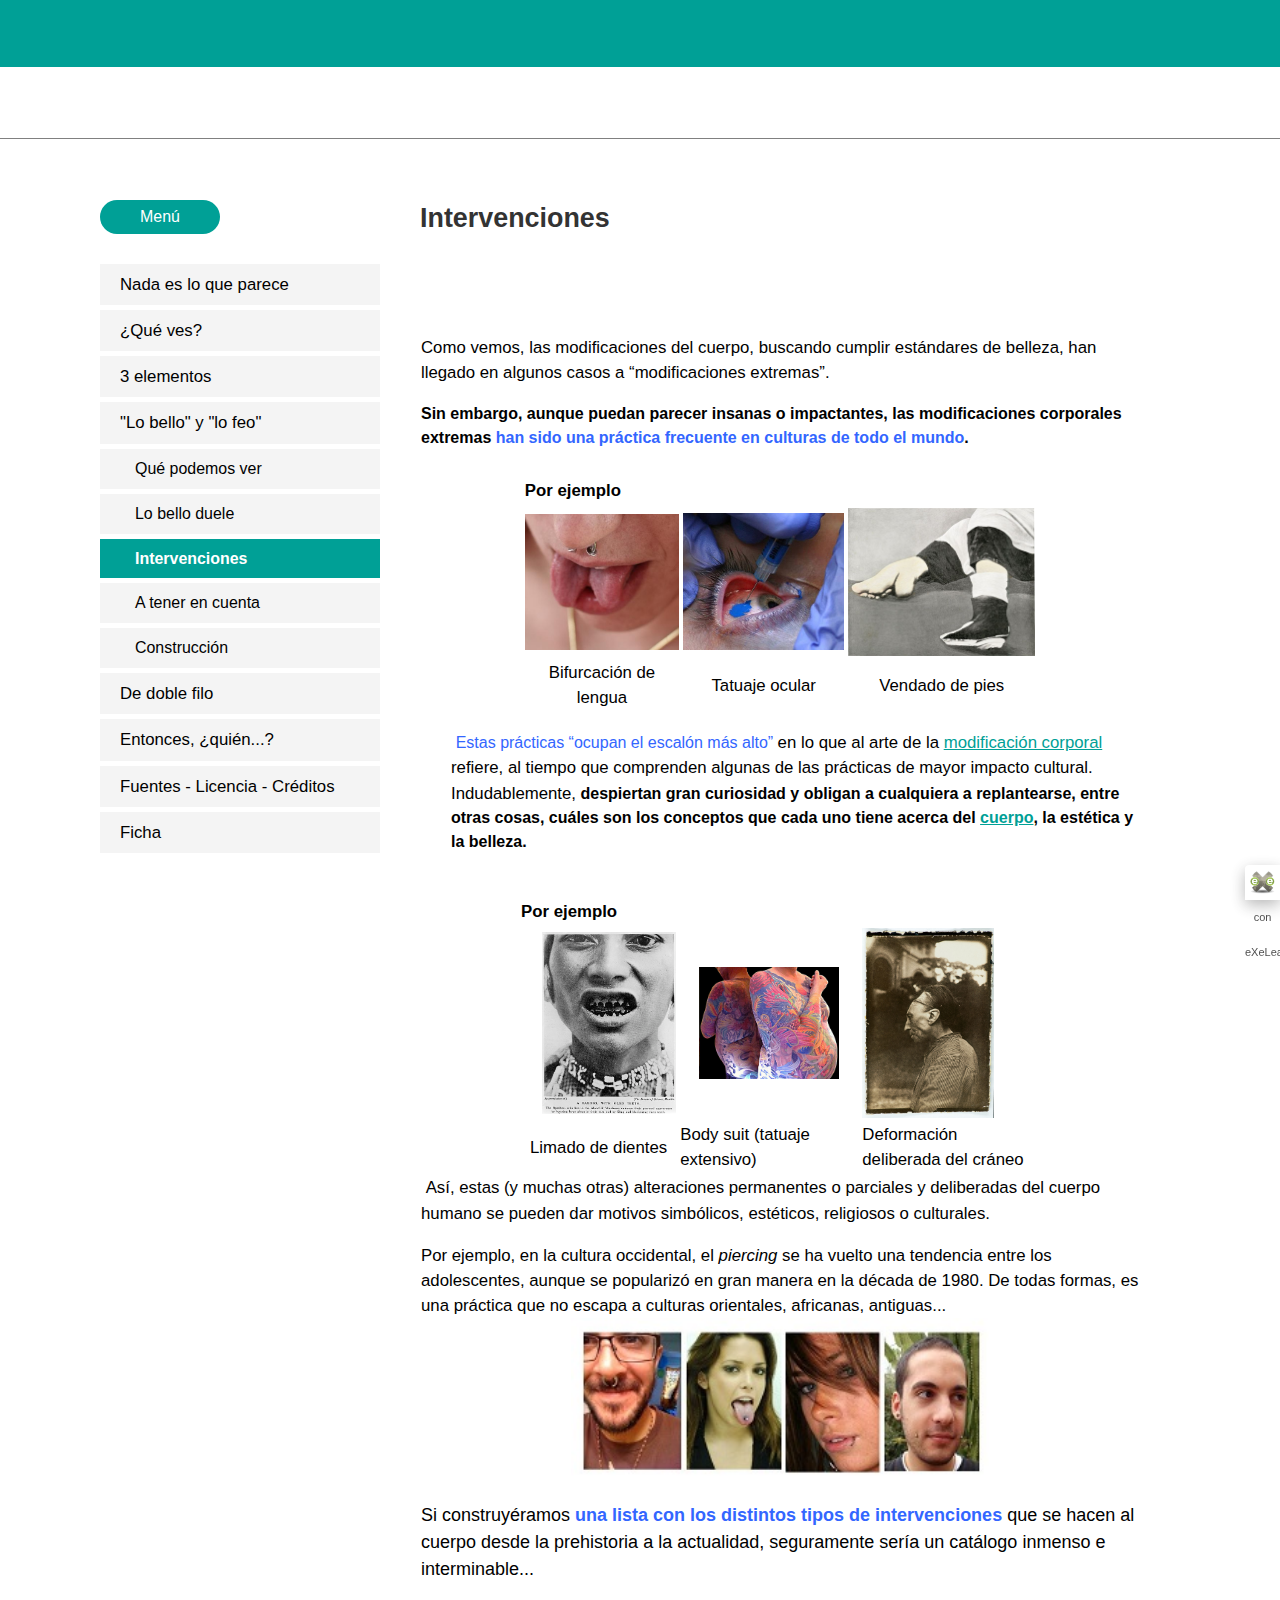
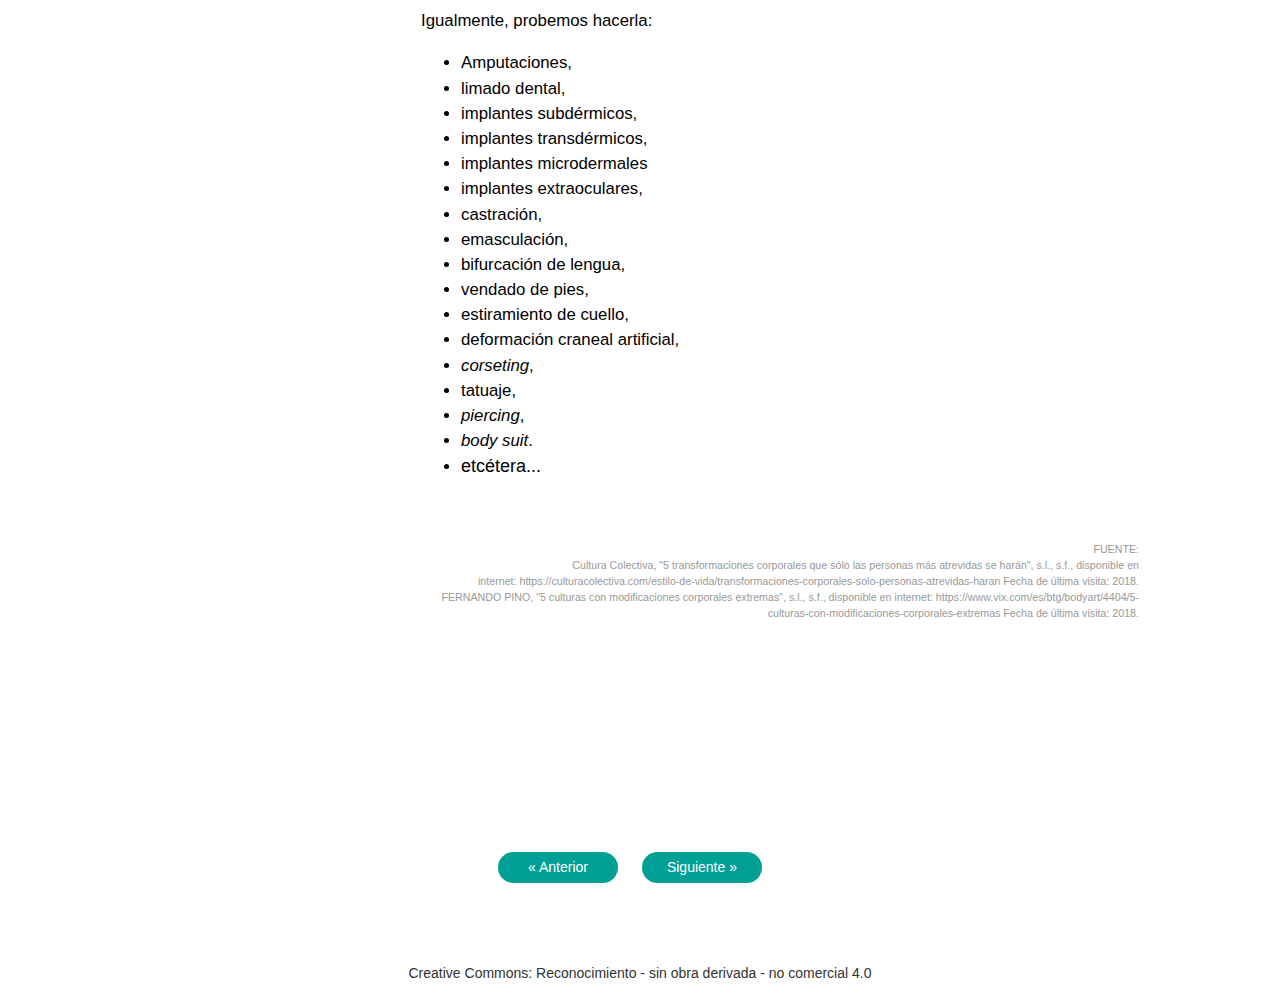
<file: intervenciones.html>
<!DOCTYPE html PUBLIC "-//W3C//DTD XHTML 1.0 Transitional//EN" "http://www.w3.org/TR/xhtml1/DTD/xhtml1-transitional.dtd">
<html lang="es" xml:lang="es" xmlns="http://www.w3.org/1999/xhtml">
<head>
<link rel="stylesheet" type="text/css" href="base.css" />
<link rel="stylesheet" type="text/css" href="content.css" />
<link rel="stylesheet" type="text/css" href="nav.css" />
<meta http-equiv="content-type" content="text/html;  charset=utf-8" />
<title>Intervenciones | Nada es lo que parece </title>
<link rel="shortcut icon" href="favicon.ico" type="image/x-icon" />
<meta http-equiv="content-language" content="es" />
<meta name="author" content="Carolina Condado - Juan J. Dimuro" />
<link rel="license" type="text/html" href="http://creativecommons.org/licenses/by-nc-nd/4.0/" />
<meta name="generator" content="eXeLearning 2.8 - exelearning.net" />
<script type="text/javascript" src="exe_jquery.js"></script>
<script type="text/javascript" src="common_i18n.js"></script>
<script type="text/javascript" src="common.js"></script>
<meta name="viewport" content="width=device-width, initial-scale=1" />
    </head>
<body class="exe-web-site" id="exe-node-8"><script type="text/javascript">document.body.className+=" js"</script>
<div id="content">
<p id="skipNav"><a href="#main" class="sr-av">Saltar la navegación</a></p>
<div id="header" ><div id="headerContent">Nada es lo que parece</div></div>
<div id="siteNav">
<ul>
   <li><a href="index.html" class="daddy main-node">Nada es lo que parece</a></li>
   <li><a href="qu_ves.html" class="daddy">¿Qué ves?</a>
   <ul class="other-section">
      <li><a href="otro_ejemplo.html" class="no-ch">Otro ejemplo</a></li>
   </ul>
   </li>
   <li><a href="3_elementos.html" class="no-ch">3 elementos</a></li>
   <li class="current-page-parent"><a href="lo_bello_y_lo_feo.html" class="current-page-parent daddy">"Lo bello" y "lo feo"</a>
   <ul>
      <li><a href="qu_podemos_ver.html" class="no-ch">Qué podemos ver</a></li>
      <li><a href="lo_bello_duele.html" class="no-ch">Lo bello duele</a></li>
      <li id="active"><a href="intervenciones.html" class="active no-ch">Intervenciones</a></li>
      <li><a href="a_tener_en_cuenta.html" class="no-ch">A tener en cuenta</a></li>
      <li><a href="construccin.html" class="no-ch">Construcción</a></li>
   </ul>
   </li>
   <li><a href="de_doble_filo.html" class="no-ch">De doble filo</a></li>
   <li><a href="entonces_quin.html" class="no-ch">Entonces, ¿quién...?</a></li>
   <li><a href="fuentes__licencia__crditos.html" class="no-ch">Fuentes - Licencia - Créditos</a></li>
   <li><a href="ficha.html" class="no-ch">Ficha</a></li>
</ul>
</div>
<div id='topPagination'>
<div class="pagination noprt">
<a href="lo_bello_duele.html" class="prev"><span><span>&laquo; </span>Anterior</span></a> <span class="sep">| </span><a href="a_tener_en_cuenta.html" class="next"><span>Siguiente<span> &raquo;</span></span></a>
</div>
</div>
<div id="main-wrapper">
<div id="main"><a name="main"></a>
<div id="nodeDecoration"><h1 id="nodeTitle">Intervenciones</h1></div>
<div class="iDevice_wrapper activityIdevice em_iDevice em_iDevice_activity" id="id7">
<div class="iDevice emphasis1" >
<div class="iDevice_header"><span class="iDeviceTitle">&nbsp;</span></div>
<div class="iDevice_inner">
<div class="iDevice_content_wrapper">
<div id="ta7_46_2" class="block iDevice_content">
<p dir="ltr"><span>Como vemos, las modificaciones del cuerpo, buscando cumplir estándares de belleza, han llegado en algunos casos a “modificaciones extremas”.</span></p>
<div dir="ltr"><span style="font-size: medium;"><strong>Sin embargo, aunque puedan parecer insanas o impactantes, las modificaciones corporales extremas <span style="color: #3366ff;">han sido una práctica frecuente en culturas de todo el mundo</span>.</strong></span></div>
<div dir="ltr"><br />
<table style="margin-left: auto; width: 516.281px; margin-right: auto;" border="0">
<tbody style="margin-left: 30px;">
<tr style="margin-left: 30px;">
<td style="margin-left: 30px; width: 516.042px;" colspan="3"><strong>Por ejemplo</strong></td>
</tr>
<tr style="margin-left: 30px;">
<td style="margin-left: 30px; width: 154.931px;"><img src="Tongue-split-cropped.jpg" alt="Deformación de la lengua" title="Deformación de la lengua" width="155" height="138" /></td>
<td style="margin-left: 30px; width: 162.708px;"><img src="Scleral_tattooing.jpg" alt="Tatuaje en el ojo" title="Tatuaje en el ojo" style="display: block; margin-left: auto; margin-right: auto;" width="163" height="147" /></td>
<td style="margin-left: 30px; width: 188.264px;"><img src="755px-Die_verkruppeltenFusse_einer_vornehmenChinesin.jpg" alt="Pies pequeños" title="Pies pequeños" style="display: block; margin-left: auto; margin-right: auto;" width="188" height="161" /></td>
</tr>
<tr style="margin-left: 30px;">
<td style="text-align: center; margin-left: 30px; width: 154.931px;">Bifurcación de lengua</td>
<td style="text-align: center; margin-left: 30px; width: 162.708px;">Tatuaje ocular</td>
<td style="text-align: center; margin-left: 30px; width: 188.264px;">Vendado de pies</td>
</tr>
</tbody>
</table>
</div>
<p style="margin-left: 30px;" dir="ltr"> <span><span style="color: #3366ff; font-size: medium;">Estas prácticas “ocupan el escalón más alto” </span>en lo que al arte de la </span><a href="http://bodyart.batanga.com/tag/modificaciones-corporales"><span>modificación corporal</span></a><span> refiere, al tiempo que comprenden algunas de las prácticas de mayor impacto cultural. Indudablemente,<strong><span style="font-size: medium;"> d</span><span style="font-size: medium;">espiertan gran curiosidad y obligan a cualquiera a replantearse, entre otras cosas, cuáles son los conceptos que cada uno tiene acerca del </span></strong></span><strong><span style="font-size: medium;"><a href="http://bodyart.batanga.com/">cuerpo</a>, la estética y la belleza.</span></strong></p>
<div dir="ltr"> 
<table style="margin-left: auto; width: 524px; height: 233px; margin-right: auto;" border="0">
<tbody style="margin-left: 30px;">
<tr style="margin-left: 30px;">
<td style="margin-left: 30px; text-align: left; width: 506px;" colspan="3"><strong>Por ejemplo</strong></td>
</tr>
<tr style="margin-left: 30px;">
<td style="margin-left: 30px; width: 154px;"><img src="Customs_of_the_World_illustration_of_a_Bagoba_Wellcome_M0005579.jpg" alt="Limado de dientes" title="Limado de dientes" style="float: right;" width="134" height="197" /></td>
<td style="margin-left: 30px; width: 176.681px;"><img src="Phoenix_full_sleeve_tattoo_by_Maaika.jpg" alt="Tatuajes" title="Tatuajes" style="display: block; margin-left: auto; margin-right: auto;" width="140" height="180" /></td>
<td style="margin-left: 30px; width: 175.319px;"><img src="800px-_deformation_toulousaine__MHNT.jpg" alt="Deformación deliberada del cráneo" title="Deformación deliberada del cráneo" style="float: left;" width="132" height="171" /></td>
</tr>
<tr style="margin-left: 30px;">
<td style="margin-left: 30px; width: 154px; text-align: center;">Limado de dientes</td>
<td style="margin-left: 30px; width: 176.681px;">Body suit (tatuaje extensivo)</td>
<td style="margin-left: 30px; width: 175.319px;"><span>Deformación deliberada del cráneo</span></td>
</tr>
</tbody>
</table>
</div>
<div dir="ltr"> <span>Así, estas (y muchas otras) alteraciones permanentes o parciales y deliberadas del cuerpo humano se pueden dar motivos simbólicos, estéticos, religiosos o culturales.</span></div>
<p dir="ltr"><span>Por ejemplo, en la cultura occidental, el <em>piercing</em> se ha vuelto una tendencia entre los adolescentes, aunque se popularizó en gran manera en la década de 1980. De todas formas, es una práctica que no escapa a culturas orientales, africanas, antiguas... </span><span><img src="Presentacion2.jpg" alt="Imagen descriptiva" style="display: block; margin-left: auto; margin-right: auto;" width="418" height="193" /></span></p>
<div dir="ltr"><span style="font-size: large;">Si construyéramos <strong><span style="color: #3366ff;">una lista con los distintos tipos de intervenciones</span></strong> que se hacen al cuerpo desde la prehistoria a la actualidad, seguramente sería un catálogo inmenso e interminable...</span></div>
<div dir="ltr"> </div>
<div dir="ltr">Igualmente, probemos hacerla:</div>
<ul>
<li dir="ltr"><span>Amputaciones, </span></li>
<li dir="ltr"><span>limado dental, </span></li>
<li dir="ltr"><span>implantes subdérmicos, </span></li>
<li dir="ltr"><span><span>implantes </span>transdérmicos, </span></li>
<li dir="ltr"><span><span>implantes </span>microdermales </span></li>
<li dir="ltr"><span><span>implantes </span>extraoculares, </span></li>
<li dir="ltr"><span>castración, </span></li>
<li dir="ltr"><span>emasculación</span><span>, </span></li>
<li dir="ltr"><span>bifurcación de lengua</span><span>, </span></li>
<li dir="ltr"><span>vendado de pies</span><span>, </span></li>
<li dir="ltr"><span>estiramiento de cuello, </span></li>
<li dir="ltr"><span>deformación craneal artificial</span><span>, </span></li>
<li dir="ltr"><em>corseting</em><span>, </span></li>
<li dir="ltr"><span>tatuaje, </span></li>
<li dir="ltr"><span><em>piercing</em>, </span></li>
<li dir="ltr"><span><em>body suit</em>.</span></li>
<li dir="ltr"><span style="font-size: large;">etcétera...</span></li>
</ul>
<p><span style="font-size: large;"> </span></p>
<p style="text-align: right;"><span style="font-size: 8pt; color: #999999;">FUENTE:<br />Cultura Colectiva, "5 transformaciones corporales que sólo las personas más atrevidas se harán", s.l., s.f., disponible en internet: https://culturacolectiva.com/estilo-de-vida/transformaciones-corporales-solo-personas-atrevidas-haran Fecha de última visita: 2018.<br />FERNANDO PINO, "5 culturas con modificaciones corporales extremas", s.l., s.f., disponible en internet: https://www.vix.com/es/btg/bodyart/4404/5-culturas-con-modificaciones-corporales-extremas Fecha de última visita: 2018.</span></p>
</div>
</div>
</div>
</div>
</div>
<div id="packageLicense" class="cc cc-by-nc-nd">
<p><span>Obra publicada con</span> <a rel="license" href="http://creativecommons.org/licenses/by-nc-nd/4.0/">Licencia Creative Commons Reconocimiento No comercial Sin obra derivada 4.0</a></p>
</div>
</div>
</div>
<div id='bottomPagination'>
<div class="pagination noprt">
<a href="lo_bello_duele.html" class="prev"><span><span>&laquo; </span>Anterior</span></a> <span class="sep">| </span><a href="a_tener_en_cuenta.html" class="next"><span>Siguiente<span> &raquo;</span></span></a>
</div>
</div>
<div id="siteFooter">Creative Commons: Reconocimiento - sin obra derivada - no comercial 4.0</div></div>
<p id="made-with-eXe"><a href="https://exelearning.net/" target="_blank" rel="noopener"><span>Creado con eXeLearning<span> (Ventana nueva)</span></span></a></p><script type="text/javascript" src="_style_js.js"></script></body></html>
</file>
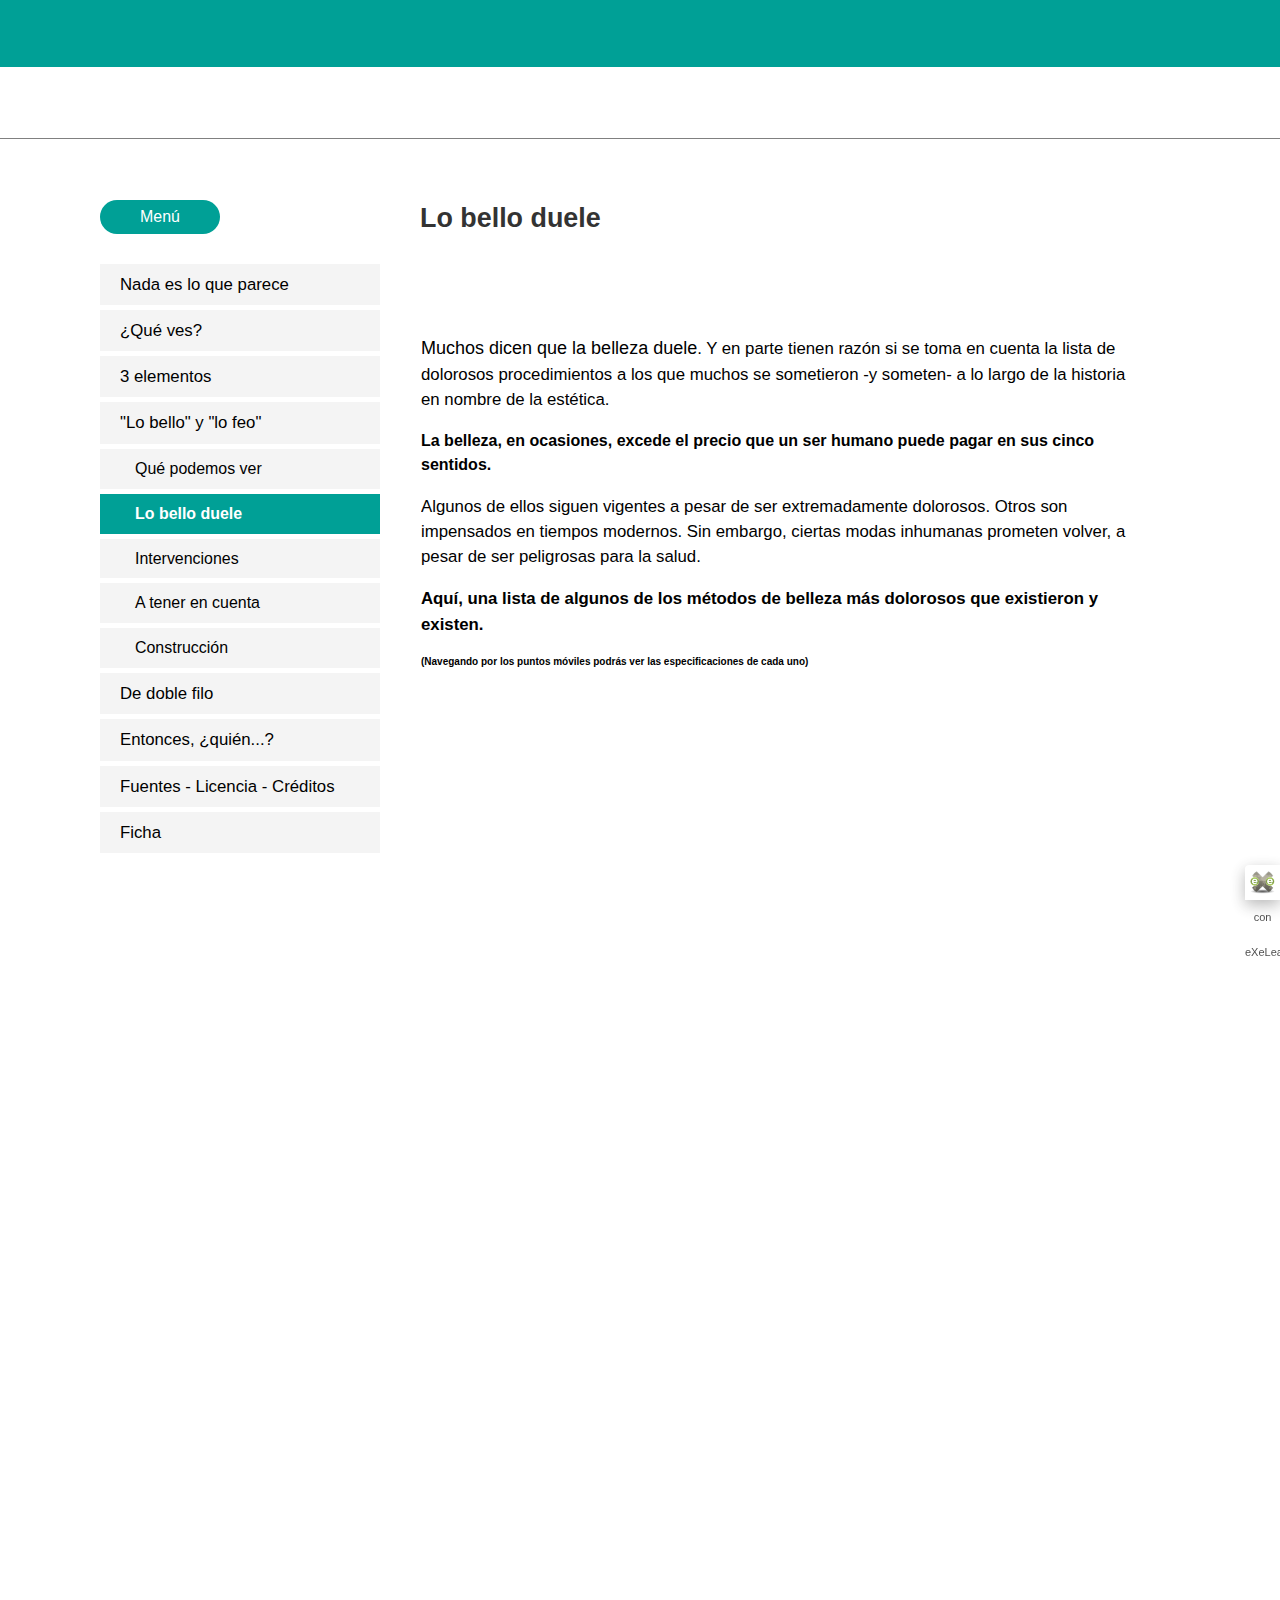
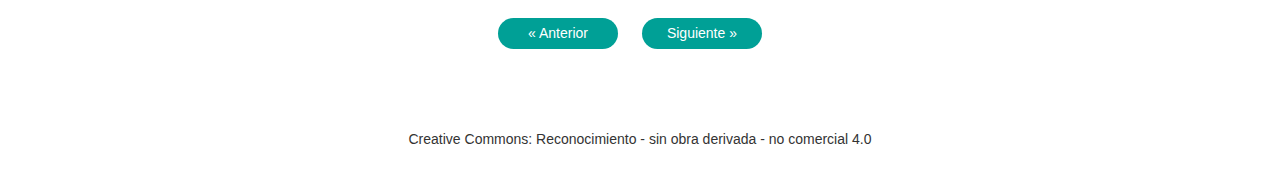
<file: lo_bello_duele.html>
<!DOCTYPE html PUBLIC "-//W3C//DTD XHTML 1.0 Transitional//EN" "http://www.w3.org/TR/xhtml1/DTD/xhtml1-transitional.dtd">
<html lang="es" xml:lang="es" xmlns="http://www.w3.org/1999/xhtml">
<head>
<link rel="stylesheet" type="text/css" href="base.css" />
<link rel="stylesheet" type="text/css" href="content.css" />
<link rel="stylesheet" type="text/css" href="nav.css" />
<meta http-equiv="content-type" content="text/html;  charset=utf-8" />
<title>Lo bello duele | Nada es lo que parece </title>
<link rel="shortcut icon" href="favicon.ico" type="image/x-icon" />
<meta http-equiv="content-language" content="es" />
<meta name="author" content="Carolina Condado - Juan J. Dimuro" />
<link rel="license" type="text/html" href="http://creativecommons.org/licenses/by-nc-nd/4.0/" />
<meta name="generator" content="eXeLearning 2.8 - exelearning.net" />
<script type="text/javascript" src="exe_jquery.js"></script>
<script type="text/javascript" src="common_i18n.js"></script>
<script type="text/javascript" src="common.js"></script>
<meta name="viewport" content="width=device-width, initial-scale=1" />
    </head>
<body class="exe-web-site" id="exe-node-6"><script type="text/javascript">document.body.className+=" js"</script>
<div id="content">
<p id="skipNav"><a href="#main" class="sr-av">Saltar la navegación</a></p>
<div id="header" ><div id="headerContent">Nada es lo que parece</div></div>
<div id="siteNav">
<ul>
   <li><a href="index.html" class="daddy main-node">Nada es lo que parece</a></li>
   <li><a href="qu_ves.html" class="daddy">¿Qué ves?</a>
   <ul class="other-section">
      <li><a href="otro_ejemplo.html" class="no-ch">Otro ejemplo</a></li>
   </ul>
   </li>
   <li><a href="3_elementos.html" class="no-ch">3 elementos</a></li>
   <li class="current-page-parent"><a href="lo_bello_y_lo_feo.html" class="current-page-parent daddy">"Lo bello" y "lo feo"</a>
   <ul>
      <li><a href="qu_podemos_ver.html" class="no-ch">Qué podemos ver</a></li>
      <li id="active"><a href="lo_bello_duele.html" class="active no-ch">Lo bello duele</a></li>
      <li><a href="intervenciones.html" class="no-ch">Intervenciones</a></li>
      <li><a href="a_tener_en_cuenta.html" class="no-ch">A tener en cuenta</a></li>
      <li><a href="construccin.html" class="no-ch">Construcción</a></li>
   </ul>
   </li>
   <li><a href="de_doble_filo.html" class="no-ch">De doble filo</a></li>
   <li><a href="entonces_quin.html" class="no-ch">Entonces, ¿quién...?</a></li>
   <li><a href="fuentes__licencia__crditos.html" class="no-ch">Fuentes - Licencia - Créditos</a></li>
   <li><a href="ficha.html" class="no-ch">Ficha</a></li>
</ul>
</div>
<div id='topPagination'>
<div class="pagination noprt">
<a href="qu_podemos_ver.html" class="prev"><span><span>&laquo; </span>Anterior</span></a> <span class="sep">| </span><a href="intervenciones.html" class="next"><span>Siguiente<span> &raquo;</span></span></a>
</div>
</div>
<div id="main-wrapper">
<div id="main"><a name="main"></a>
<div id="nodeDecoration"><h1 id="nodeTitle">Lo bello duele</h1></div>
<div class="iDevice_wrapper activityIdevice em_iDevice em_iDevice_activity" id="id5">
<div class="iDevice emphasis1" >
<div class="iDevice_header"><span class="iDeviceTitle">&nbsp;</span></div>
<div class="iDevice_inner">
<div class="iDevice_content_wrapper">
<div id="ta5_44_2" class="block iDevice_content">
<p dir="ltr"><span><span style="font-size: large;">Muchos dicen que la belleza duele</span>. Y en parte tienen razón si se toma en cuenta la lista de dolorosos procedimientos a los que muchos se sometieron -y someten- a lo largo de la historia en nombre de la estética. </span></p>
<div dir="ltr"><strong><span style="font-size: medium;">La belleza, en ocasiones, excede el precio que un ser humano puede pagar en sus cinco sentidos.</span></strong></div>
<p dir="ltr"><span>Algunos de ellos siguen vigentes a pesar de ser extremadamente dolorosos. Otros son impensados en tiempos modernos. Sin embargo, ciertas modas inhumanas prometen volver, a pesar de ser peligrosas para la salud. </span></p>
<p><strong><span id="docs-internal-guid-b4aa445b-d065-88ca-cc5e-bcea3554cda2">Aquí, una lista de algunos de los métodos de belleza más dolorosos que existieron y existen.</span></strong></p>
<p><strong><span style="font-size: x-small;">(Navegando por los puntos móviles podrás ver las especificaciones de cada uno)</span></strong></p>
<div style="width: 100%;">
<div style="position: relative; padding-bottom: 100.00%; padding-top: 0; height: 0;"><iframe width="600" height="600" style="position: absolute; top: 0; left: 0; width: 100%; height: 100%;" src="https://www.genial.ly/View/Index/5845bca4ed896263d0989729" frameborder="0" scrolling="no"></iframe></div>
</div>
</div>
</div>
</div>
</div>
</div>
<div id="packageLicense" class="cc cc-by-nc-nd">
<p><span>Obra publicada con</span> <a rel="license" href="http://creativecommons.org/licenses/by-nc-nd/4.0/">Licencia Creative Commons Reconocimiento No comercial Sin obra derivada 4.0</a></p>
</div>
</div>
</div>
<div id='bottomPagination'>
<div class="pagination noprt">
<a href="qu_podemos_ver.html" class="prev"><span><span>&laquo; </span>Anterior</span></a> <span class="sep">| </span><a href="intervenciones.html" class="next"><span>Siguiente<span> &raquo;</span></span></a>
</div>
</div>
<div id="siteFooter">Creative Commons: Reconocimiento - sin obra derivada - no comercial 4.0</div></div>
<p id="made-with-eXe"><a href="https://exelearning.net/" target="_blank" rel="noopener"><span>Creado con eXeLearning<span> (Ventana nueva)</span></span></a></p><script type="text/javascript" src="_style_js.js"></script></body></html>
</file>
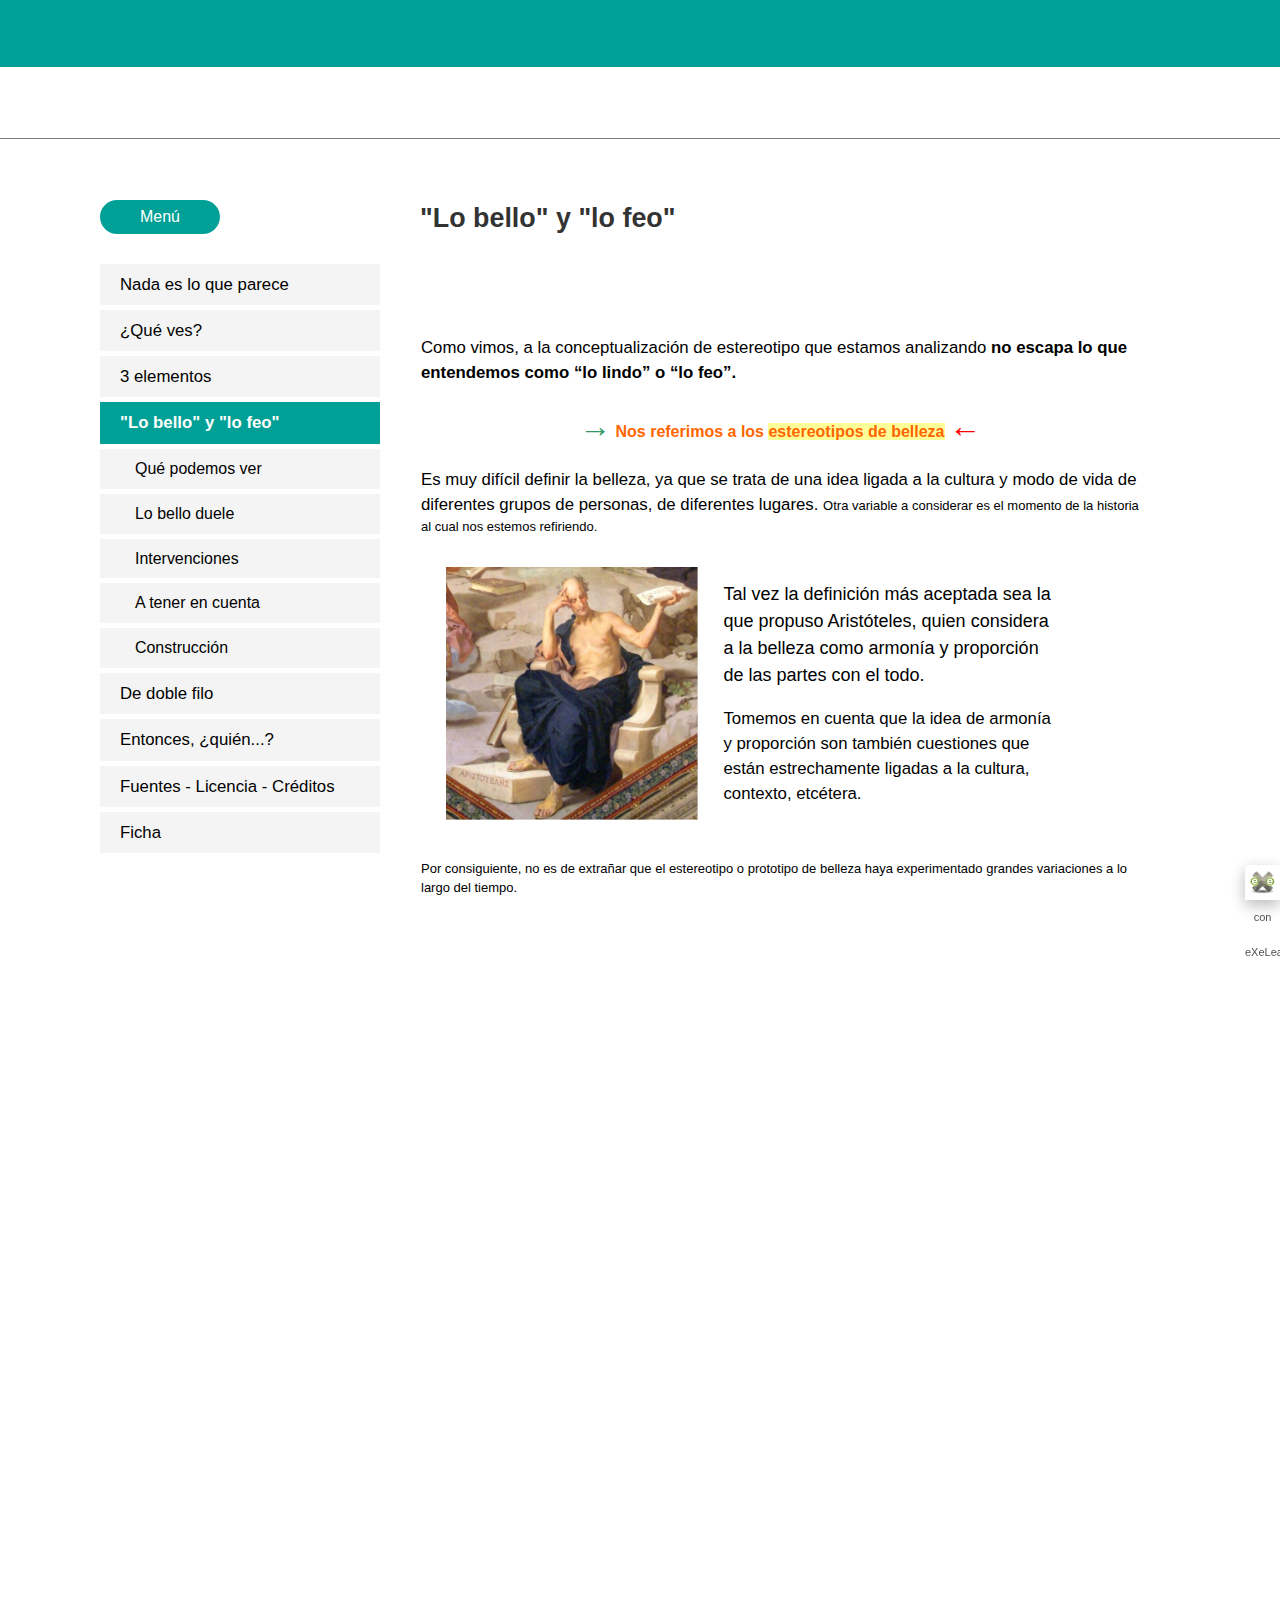
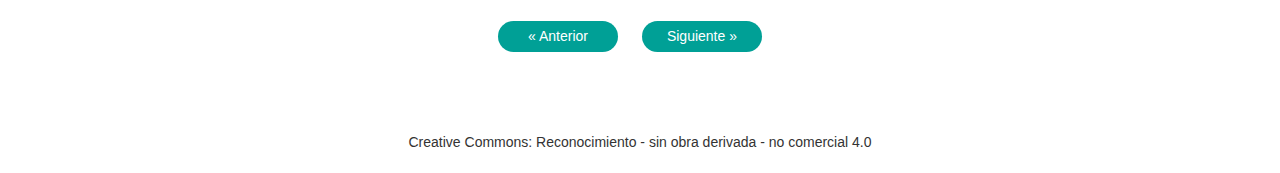
<file: lo_bello_y_lo_feo.html>
<!DOCTYPE html PUBLIC "-//W3C//DTD XHTML 1.0 Transitional//EN" "http://www.w3.org/TR/xhtml1/DTD/xhtml1-transitional.dtd">
<html lang="es" xml:lang="es" xmlns="http://www.w3.org/1999/xhtml">
<head>
<link rel="stylesheet" type="text/css" href="base.css" />
<link rel="stylesheet" type="text/css" href="content.css" />
<link rel="stylesheet" type="text/css" href="nav.css" />
<meta http-equiv="content-type" content="text/html;  charset=utf-8" />
<title>"Lo bello" y "lo feo" | Nada es lo que parece </title>
<link rel="shortcut icon" href="favicon.ico" type="image/x-icon" />
<meta http-equiv="content-language" content="es" />
<meta name="author" content="Carolina Condado - Juan J. Dimuro" />
<link rel="license" type="text/html" href="http://creativecommons.org/licenses/by-nc-nd/4.0/" />
<meta name="generator" content="eXeLearning 2.8 - exelearning.net" />
<script type="text/javascript" src="exe_jquery.js"></script>
<script type="text/javascript" src="common_i18n.js"></script>
<script type="text/javascript" src="common.js"></script>
<meta name="viewport" content="width=device-width, initial-scale=1" />
    </head>
<body class="exe-web-site" id="exe-node-4"><script type="text/javascript">document.body.className+=" js"</script>
<div id="content">
<p id="skipNav"><a href="#main" class="sr-av">Saltar la navegación</a></p>
<div id="header" ><div id="headerContent">Nada es lo que parece</div></div>
<div id="siteNav">
<ul>
   <li><a href="index.html" class="daddy main-node">Nada es lo que parece</a></li>
   <li><a href="qu_ves.html" class="daddy">¿Qué ves?</a>
   <ul class="other-section">
      <li><a href="otro_ejemplo.html" class="no-ch">Otro ejemplo</a></li>
   </ul>
   </li>
   <li><a href="3_elementos.html" class="no-ch">3 elementos</a></li>
   <li id="active"><a href="lo_bello_y_lo_feo.html" class="active daddy">"Lo bello" y "lo feo"</a>
   <ul>
      <li><a href="qu_podemos_ver.html" class="no-ch">Qué podemos ver</a></li>
      <li><a href="lo_bello_duele.html" class="no-ch">Lo bello duele</a></li>
      <li><a href="intervenciones.html" class="no-ch">Intervenciones</a></li>
      <li><a href="a_tener_en_cuenta.html" class="no-ch">A tener en cuenta</a></li>
      <li><a href="construccin.html" class="no-ch">Construcción</a></li>
   </ul>
   </li>
   <li><a href="de_doble_filo.html" class="no-ch">De doble filo</a></li>
   <li><a href="entonces_quin.html" class="no-ch">Entonces, ¿quién...?</a></li>
   <li><a href="fuentes__licencia__crditos.html" class="no-ch">Fuentes - Licencia - Créditos</a></li>
   <li><a href="ficha.html" class="no-ch">Ficha</a></li>
</ul>
</div>
<div id='topPagination'>
<div class="pagination noprt">
<a href="3_elementos.html" class="prev"><span><span>&laquo; </span>Anterior</span></a> <span class="sep">| </span><a href="qu_podemos_ver.html" class="next"><span>Siguiente<span> &raquo;</span></span></a>
</div>
</div>
<div id="main-wrapper">
<div id="main"><a name="main"></a>
<div id="nodeDecoration"><h1 id="nodeTitle">"Lo bello" y "lo feo"</h1></div>
<div class="iDevice_wrapper activityIdevice em_iDevice em_iDevice_activity" id="id3">
<div class="iDevice emphasis1" >
<div class="iDevice_header"><span class="iDeviceTitle">&nbsp;</span></div>
<div class="iDevice_inner">
<div class="iDevice_content_wrapper">
<div id="ta3_42_2" class="block iDevice_content">
<p dir="ltr"><span>Como vimos, a la conceptualización de estereotipo que estamos analizando <strong>no escapa lo que entendemos como “lo lindo” o “lo feo”.</strong></span></p>
<p style="text-align: center;" dir="ltr"><span style="color: #ff6600;"><strong><span style="font-size: medium;"><span style="font-size: xx-large; color: #339966;">→</span></span><span style="font-size: medium;"> Nos referimos a los <span style="background-color: #ffff99;">estereotipos de belleza</span> <span style="font-size: xx-large; color: #ff0000;">←</span></span></strong></span></p>
<p dir="ltr"><span>Es muy difícil definir la belleza, ya que se trata de una idea ligada a la cultura y modo de vida de diferentes grupos de personas, de diferentes lugares. </span><span style="font-size: small;">Otra variable a considerar es el momento de la historia al cual nos estemos refiriendo.</span></p>
<div dir="ltr">
<table style="width: 635.941px; height: 280px;" border="0">
<tbody>
<tr>
<td style="width: 295px;"><span><img src="599px-Aristotelesarp.jpg" width="252" height="248" alt="Aristóteles" title="Aristóteles" style="display: block; margin-left: auto; margin-right: auto;" /></span></td>
<td style="width: 329.941px;">
<p style="text-align: left;"><span style="font-size: large;">Tal vez la definición más aceptada sea la que propuso Aristóteles, quien considera a la belleza como armonía y proporción de las partes con el todo. </span></p>
<p style="text-align: left;"><span>Tomemos en cuenta que la idea de armonía y proporción son también cuestiones que están estrechamente ligadas a la cultura, contexto, etcétera.</span></p>
</td>
</tr>
</tbody>
</table>
</div>
<div dir="ltr"> </div>
<div dir="ltr"><span style="font-size: small;">Por consiguiente, no es de extrañar que el estereotipo o prototipo de belleza haya experimentado grandes variaciones a lo largo del tiempo.</span></div>
<div dir="ltr"> </div>
<div dir="ltr"> </div>
<div dir="ltr"><span style="font-size: small;"><iframe width="550" height="400" id="iframe_container" src="https://prezi.com/embed/r4bksawu2nk0/?bgcolor=ffffff&amp;lock_to_path=1&amp;autoplay=0&amp;autohide_ctrls=0&amp;landing_data=bHVZZmNaNDBIWnNjdEVENDRhZDFNZGNIUE1Ud2NrVE0wZko5aDhGckZ4YlRNdHlzV0pYTUdmd0s3a0hVNHpOVmMxbz0&amp;landing_sign=2fFLrYHP9cD52fWjoJeZBlBoRnsspzse8e2vHtWDq0g" frameborder="0"></iframe> </span></div>
<p><span> </span></p>
</div>
</div>
</div>
</div>
</div>
<div id="packageLicense" class="cc cc-by-nc-nd">
<p><span>Obra publicada con</span> <a rel="license" href="http://creativecommons.org/licenses/by-nc-nd/4.0/">Licencia Creative Commons Reconocimiento No comercial Sin obra derivada 4.0</a></p>
</div>
</div>
</div>
<div id='bottomPagination'>
<div class="pagination noprt">
<a href="3_elementos.html" class="prev"><span><span>&laquo; </span>Anterior</span></a> <span class="sep">| </span><a href="qu_podemos_ver.html" class="next"><span>Siguiente<span> &raquo;</span></span></a>
</div>
</div>
<div id="siteFooter">Creative Commons: Reconocimiento - sin obra derivada - no comercial 4.0</div></div>
<p id="made-with-eXe"><a href="https://exelearning.net/" target="_blank" rel="noopener"><span>Creado con eXeLearning<span> (Ventana nueva)</span></span></a></p><script type="text/javascript" src="_style_js.js"></script></body></html>
</file>
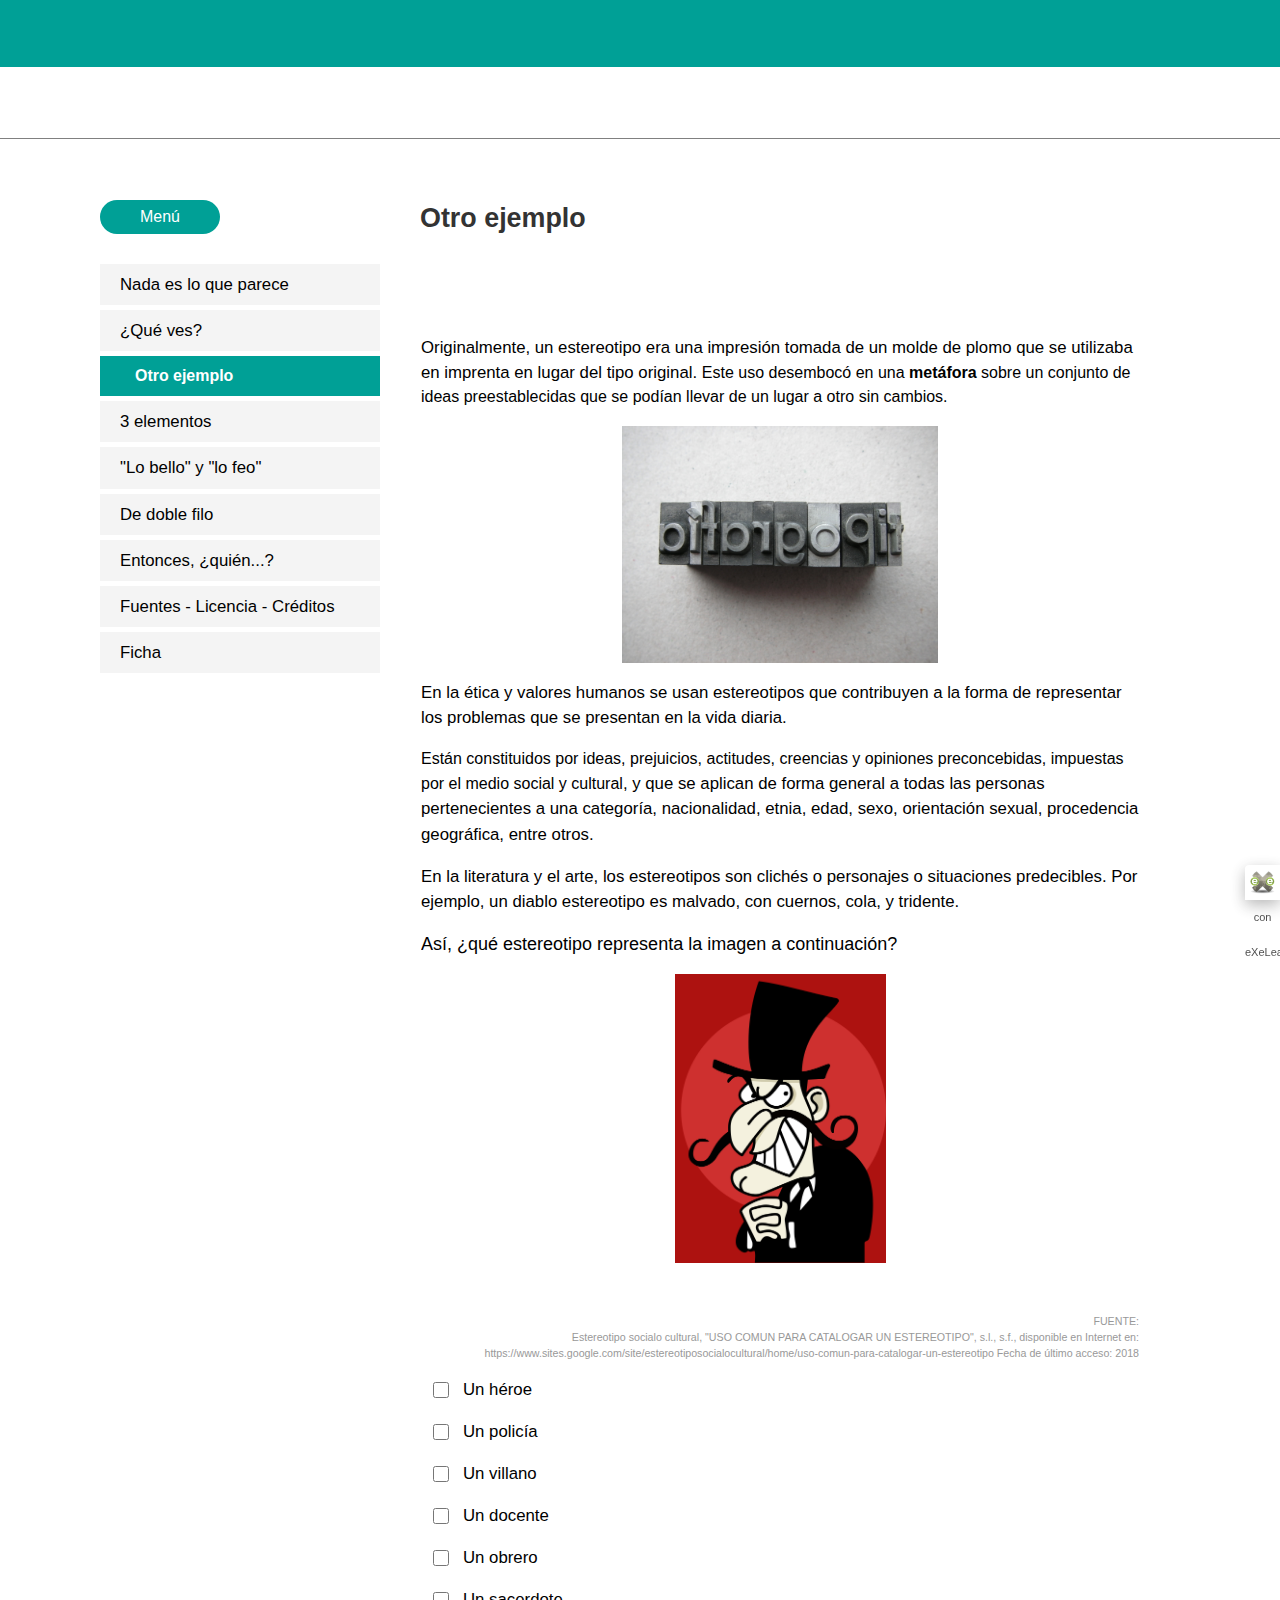
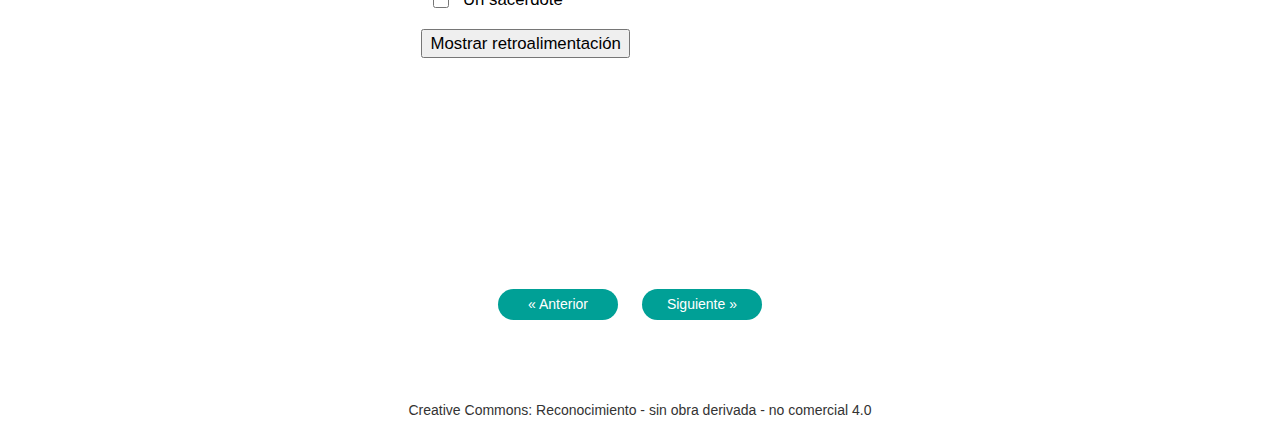
<file: otro_ejemplo.html>
<!DOCTYPE html PUBLIC "-//W3C//DTD XHTML 1.0 Transitional//EN" "http://www.w3.org/TR/xhtml1/DTD/xhtml1-transitional.dtd">
<html lang="es" xml:lang="es" xmlns="http://www.w3.org/1999/xhtml">
<head>
<link rel="stylesheet" type="text/css" href="base.css" />
<link rel="stylesheet" type="text/css" href="content.css" />
<link rel="stylesheet" type="text/css" href="nav.css" />
<meta http-equiv="content-type" content="text/html;  charset=utf-8" />
<title>Otro ejemplo | Nada es lo que parece </title>
<link rel="shortcut icon" href="favicon.ico" type="image/x-icon" />
<meta http-equiv="content-language" content="es" />
<meta name="author" content="Carolina Condado - Juan J. Dimuro" />
<link rel="license" type="text/html" href="http://creativecommons.org/licenses/by-nc-nd/4.0/" />
<meta name="generator" content="eXeLearning 2.8 - exelearning.net" />
<script type="text/javascript" src="exe_jquery.js"></script>
<script type="text/javascript" src="common_i18n.js"></script>
<script type="text/javascript" src="common.js"></script>
<meta name="viewport" content="width=device-width, initial-scale=1" />
    </head>
<body class="exe-web-site" id="exe-node-2"><script type="text/javascript">document.body.className+=" js"</script>
<div id="content">
<p id="skipNav"><a href="#main" class="sr-av">Saltar la navegación</a></p>
<div id="header" ><div id="headerContent">Nada es lo que parece</div></div>
<div id="siteNav">
<ul>
   <li><a href="index.html" class="daddy main-node">Nada es lo que parece</a></li>
   <li class="current-page-parent"><a href="qu_ves.html" class="current-page-parent daddy">¿Qué ves?</a>
   <ul>
      <li id="active"><a href="otro_ejemplo.html" class="active no-ch">Otro ejemplo</a></li>
   </ul>
   </li>
   <li><a href="3_elementos.html" class="no-ch">3 elementos</a></li>
   <li><a href="lo_bello_y_lo_feo.html" class="daddy">"Lo bello" y "lo feo"</a>
   <ul class="other-section">
      <li><a href="qu_podemos_ver.html" class="no-ch">Qué podemos ver</a></li>
      <li><a href="lo_bello_duele.html" class="no-ch">Lo bello duele</a></li>
      <li><a href="intervenciones.html" class="no-ch">Intervenciones</a></li>
      <li><a href="a_tener_en_cuenta.html" class="no-ch">A tener en cuenta</a></li>
      <li><a href="construccin.html" class="no-ch">Construcción</a></li>
   </ul>
   </li>
   <li><a href="de_doble_filo.html" class="no-ch">De doble filo</a></li>
   <li><a href="entonces_quin.html" class="no-ch">Entonces, ¿quién...?</a></li>
   <li><a href="fuentes__licencia__crditos.html" class="no-ch">Fuentes - Licencia - Créditos</a></li>
   <li><a href="ficha.html" class="no-ch">Ficha</a></li>
</ul>
</div>
<div id='topPagination'>
<div class="pagination noprt">
<a href="qu_ves.html" class="prev"><span><span>&laquo; </span>Anterior</span></a> <span class="sep">| </span><a href="3_elementos.html" class="next"><span>Siguiente<span> &raquo;</span></span></a>
</div>
</div>
<div id="main-wrapper">
<div id="main"><a name="main"></a>
<div id="nodeDecoration"><h1 id="nodeTitle">Otro ejemplo</h1></div>
<div class="iDevice_wrapper MultiSelectIdevice em_iDevice em_iDevice_question" id="id1">
<div class="iDevice emphasis1" >
<div class="iDevice_header"><span class="iDeviceTitle">&nbsp;</span></div>
<div class="iDevice_inner">
<div class="iDevice_content_wrapper">
<div class="question">
<div id="actitity-1_108">
<form name="multi-select-form-1_108" action="#" class="activity-form multi-select-form">
<h3 class="js-sr-av">Pregunta</h3>
<div id="taquestion1_108" class="block question iDevice_content">
<p>Originalmente, un estereotipo era una impresión tomada de un molde de plomo que se utilizaba en imprenta en lugar del tipo original. <span style="font-size: medium;">Este uso desembocó en una <strong>metáfora</strong> sobre un conjunto de ideas preestablecidas que se podían llevar de un lugar a otro sin cambios.</span></p>
<p><img src="PICT1067.JPG" alt="estereotipo" title="estereotipo" style="display: block; margin-left: auto; margin-right: auto;" width="316" height="237" /></p>
<p>En la ética y valores humanos se usan estereotipos que contribuyen a la forma de representar los problemas que se presentan en la vida diaria.</p>
<p><span style="font-size: medium;">Están constituidos por ideas, prejuicios, actitudes, creencias y opiniones preconcebidas, impuestas por el medio social y cultural</span>, y que se aplican de forma general a todas las personas pertenecientes a una categoría, nacionalidad, etnia, edad, sexo, orientación sexual, procedencia geográfica, entre otros.</p>
<p>En la literatura y el arte, los estereotipos son clichés o personajes o situaciones predecibles. Por ejemplo, un diablo estereotipo es malvado, con cuernos, cola, y tridente.</p>
<p style="text-align: left;"><span style="font-size: large;">Así, ¿qué estereotipo representa la imagen a continuación?</span></p>
<p><img src="438px-Villainc.svg.png" alt="estereotipo" title="estereotipo" style="display: block; margin-left: auto; margin-right: auto;" width="211" height="289" /></p>
<p style="text-align: right;"><span style="font-size: 8pt; color: #999999;"> </span></p>
<p style="text-align: right;"><span style="font-size: 8pt; color: #999999;">FUENTE:</span><br /><span style="font-size: 8pt; color: #999999;">Estereotipo socialo cultural, "USO COMUN PARA CATALOGAR UN ESTEREOTIPO", s.l., s.f., disponible en Internet en: https://www.sites.google.com/site/estereotiposocialocultural/home/uso-comun-para-catalogar-un-estereotipo Fecha de último acceso: 2018</span></p>
</div>
<div class="iDevice_answers">
<h4 class="js-sr-av">Respuestas</h4>
<div class="iDevice_answer">
<p class="iDevice_answer-field js-required">
<label for="op1_1080" class="sr-av"><a href="#answer-1_111">Opción 1</a></label><input type="checkbox" id="op1_1080" value="False" />
</p>
<div class="iDevice_answer-content" id="answer-1_111"><a name="answer-1_111"></a>
<div id="taans1_111" class="block iDevice_content">
<p style="text-align: left;">Un héroe</p>
</div>
</div>
<div class="iDevice_answer-feedback feedback" id="feedback-1_1080" style="display:none"></div>
</div>
<div class="iDevice_answer">
<p class="iDevice_answer-field js-required">
<label for="op1_1081" class="sr-av"><a href="#answer-1_237">Opción 2</a></label><input type="checkbox" id="op1_1081" value="False" />
</p>
<div class="iDevice_answer-content" id="answer-1_237"><a name="answer-1_237"></a>
<div id="taans1_237" class="block iDevice_content">
<p style="text-align: left;">Un policía</p>
</div>
</div>
<div class="iDevice_answer-feedback feedback" id="feedback-1_1081" style="display:none"></div>
</div>
<div class="iDevice_answer">
<p class="iDevice_answer-field js-required">
<label for="op1_1082" class="sr-av"><a href="#answer-1_239">Opción 3</a></label><input type="checkbox" id="op1_1082" value="True" />
</p>
<div class="iDevice_answer-content" id="answer-1_239"><a name="answer-1_239"></a>
<div id="taans1_239" class="block iDevice_content">
<p style="text-align: left;">Un villano</p>
</div>
</div>
<div class="iDevice_answer-feedback feedback" id="feedback-1_1082" style="display:none"></div>
</div>
<div class="iDevice_answer">
<p class="iDevice_answer-field js-required">
<label for="op1_1083" class="sr-av"><a href="#answer-1_241">Opción 4</a></label><input type="checkbox" id="op1_1083" value="False" />
</p>
<div class="iDevice_answer-content" id="answer-1_241"><a name="answer-1_241"></a>
<div id="taans1_241" class="block iDevice_content">
<p style="text-align: left;">Un docente</p>
</div>
</div>
<div class="iDevice_answer-feedback feedback" id="feedback-1_1083" style="display:none"></div>
</div>
<div class="iDevice_answer">
<p class="iDevice_answer-field js-required">
<label for="op1_1084" class="sr-av"><a href="#answer-1_243">Opción 5</a></label><input type="checkbox" id="op1_1084" value="False" />
</p>
<div class="iDevice_answer-content" id="answer-1_243"><a name="answer-1_243"></a>
<div id="taans1_243" class="block iDevice_content">
<p style="text-align: left;">Un obrero</p>
</div>
</div>
<div class="iDevice_answer-feedback feedback" id="feedback-1_1084" style="display:none"></div>
</div>
<div class="iDevice_answer">
<p class="iDevice_answer-field js-required">
<label for="op1_1085" class="sr-av"><a href="#answer-1_245">Opción 6</a></label><input type="checkbox" id="op1_1085" value="False" />
</p>
<div class="iDevice_answer-content" id="answer-1_245"><a name="answer-1_245"></a>
<div id="taans1_245" class="block iDevice_content">
<p style="text-align: left;">Un sacerdote</p>
</div>
</div>
<div class="iDevice_answer-feedback feedback" id="feedback-1_1085" style="display:none"></div>
</div>
</div>
<div class="block iDevice_buttons feedback-button js-required">
<p>
<input type="button" name="submitSelect" class="feedbackbutton multi-select-feedback-toggler" value="Mostrar retroalimentación" id="multi-select-feedback-toggler-6-1_108" /> 
</p>
</div>
<div id="f1_108" class="js-hidden js-feedback">
<h4 class="js-sr-av">Retroalimentación</h4>

<div id="tafeedback1_108" class="feedback iDevice_content">
<p>Esta imagen puede representar a un villano; es decir, su ropa negra, su espalda encorvada, los bigotes en punta, sus ojos en V y su sonrisa "siniestra" son todos elementos, entre otros, que juntos y según los valores occidentales, conformarían la imagen de una persona infame, desleal, traidora, sinvergüenza, vil.</p>
<p>Muy distinto en sus rasgos a este héroe de ropa colorida, musculatura perfecta, pelo detalladamente peinado, mirada segura, rostro minuciosamente afeitado y postura triunfadora que nos da seguridad:</p>
<p><img src="Batman_v_Superman_Dawn_of_Justice_-_Superman.jpg" alt="Superman" title="Superman" style="display: block; margin-left: auto; margin-right: auto;" width="218" height="327" /></p>
<p> </p>
<p style="text-align: right;"><span style="font-size: 8pt; color: #999999;">FUENTE:</span><br /><span style="font-size: 8pt; color: #999999;">Estereotipo socialo cultural, "USO COMUN PARA CATALOGAR UN ESTEREOTIPO", s.l., s.f., disponible en Internet en: https://www.sites.google.com/site/estereotiposocialocultural/home/uso-comun-para-catalogar-un-estereotipo Fecha de último acceso: 2018</span></p>
<p> </p>
</div>
</div>
</form>
<div class="iDevice_solution feedback js-hidden">
<h4>Solución</h4>
<ol>
<li><a href="#answer-1_111" class="wrong">Incorrecto</a></li>
<li><a href="#answer-1_237" class="wrong">Incorrecto</a></li>
<li><a href="#answer-1_239" class="right">Correcto</a></li>
<li><a href="#answer-1_241" class="wrong">Incorrecto</a></li>
<li><a href="#answer-1_243" class="wrong">Incorrecto</a></li>
<li><a href="#answer-1_245" class="wrong">Incorrecto</a></li>
</ol>
</div>
</div>
</div>
</div>
</div>
</div>
</div>
<div id="packageLicense" class="cc cc-by-nc-nd">
<p><span>Obra publicada con</span> <a rel="license" href="http://creativecommons.org/licenses/by-nc-nd/4.0/">Licencia Creative Commons Reconocimiento No comercial Sin obra derivada 4.0</a></p>
</div>
</div>
</div>
<div id='bottomPagination'>
<div class="pagination noprt">
<a href="qu_ves.html" class="prev"><span><span>&laquo; </span>Anterior</span></a> <span class="sep">| </span><a href="3_elementos.html" class="next"><span>Siguiente<span> &raquo;</span></span></a>
</div>
</div>
<div id="siteFooter">Creative Commons: Reconocimiento - sin obra derivada - no comercial 4.0</div></div>
<p id="made-with-eXe"><a href="https://exelearning.net/" target="_blank" rel="noopener"><span>Creado con eXeLearning<span> (Ventana nueva)</span></span></a></p><script type="text/javascript" src="_style_js.js"></script></body></html>
</file>
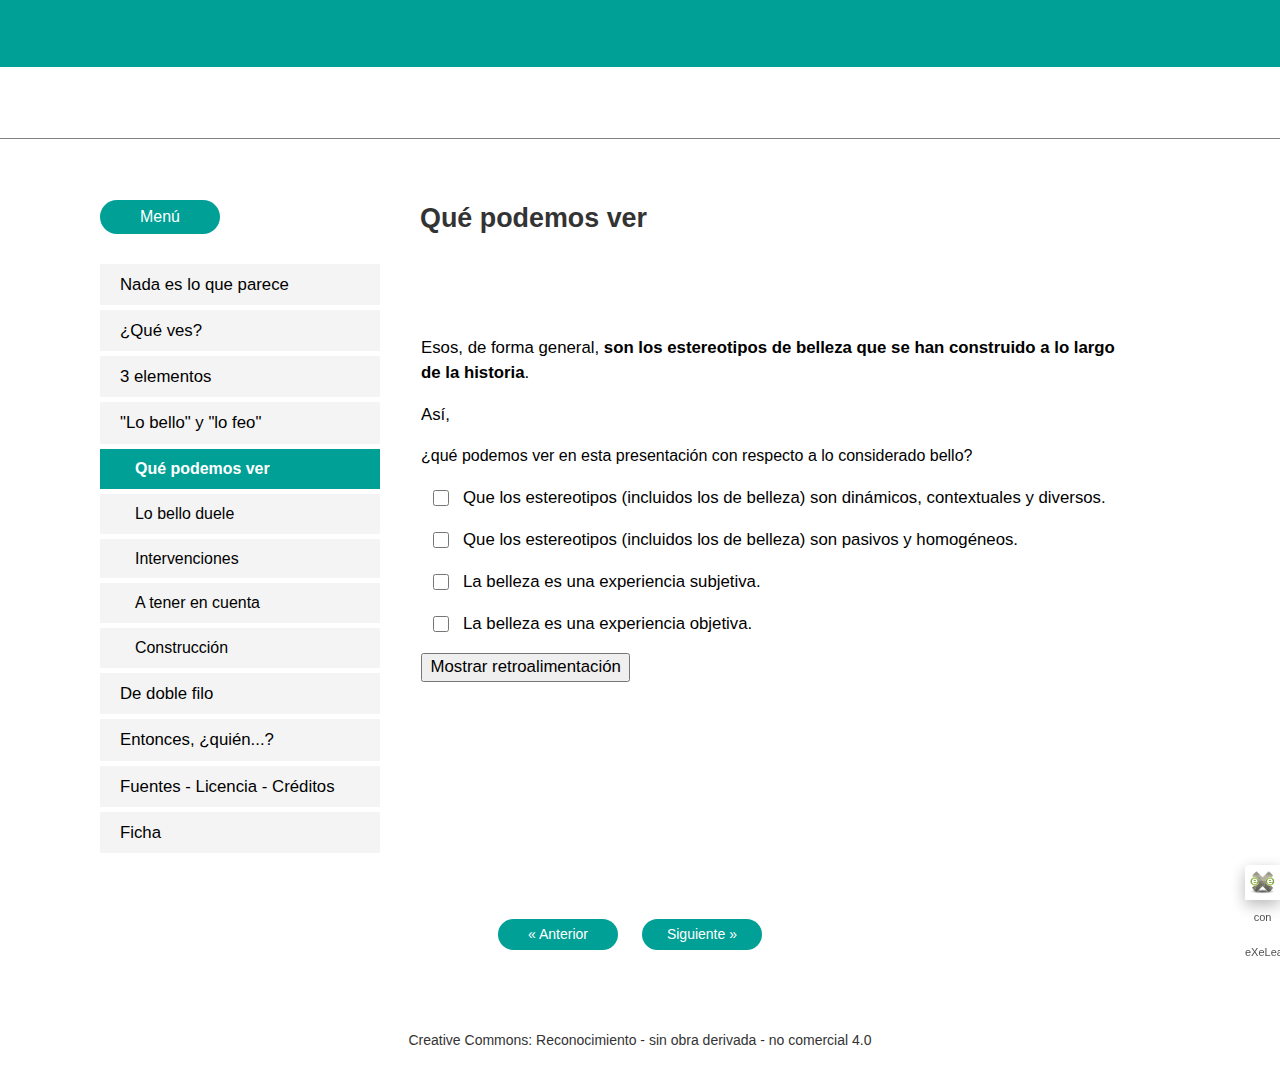
<file: qu_podemos_ver.html>
<!DOCTYPE html PUBLIC "-//W3C//DTD XHTML 1.0 Transitional//EN" "http://www.w3.org/TR/xhtml1/DTD/xhtml1-transitional.dtd">
<html lang="es" xml:lang="es" xmlns="http://www.w3.org/1999/xhtml">
<head>
<link rel="stylesheet" type="text/css" href="base.css" />
<link rel="stylesheet" type="text/css" href="content.css" />
<link rel="stylesheet" type="text/css" href="nav.css" />
<meta http-equiv="content-type" content="text/html;  charset=utf-8" />
<title>Qué podemos ver | Nada es lo que parece </title>
<link rel="shortcut icon" href="favicon.ico" type="image/x-icon" />
<meta http-equiv="content-language" content="es" />
<meta name="author" content="Carolina Condado - Juan J. Dimuro" />
<link rel="license" type="text/html" href="http://creativecommons.org/licenses/by-nc-nd/4.0/" />
<meta name="generator" content="eXeLearning 2.8 - exelearning.net" />
<script type="text/javascript" src="exe_jquery.js"></script>
<script type="text/javascript" src="common_i18n.js"></script>
<script type="text/javascript" src="common.js"></script>
<meta name="viewport" content="width=device-width, initial-scale=1" />
    </head>
<body class="exe-web-site" id="exe-node-5"><script type="text/javascript">document.body.className+=" js"</script>
<div id="content">
<p id="skipNav"><a href="#main" class="sr-av">Saltar la navegación</a></p>
<div id="header" ><div id="headerContent">Nada es lo que parece</div></div>
<div id="siteNav">
<ul>
   <li><a href="index.html" class="daddy main-node">Nada es lo que parece</a></li>
   <li><a href="qu_ves.html" class="daddy">¿Qué ves?</a>
   <ul class="other-section">
      <li><a href="otro_ejemplo.html" class="no-ch">Otro ejemplo</a></li>
   </ul>
   </li>
   <li><a href="3_elementos.html" class="no-ch">3 elementos</a></li>
   <li class="current-page-parent"><a href="lo_bello_y_lo_feo.html" class="current-page-parent daddy">"Lo bello" y "lo feo"</a>
   <ul>
      <li id="active"><a href="qu_podemos_ver.html" class="active no-ch">Qué podemos ver</a></li>
      <li><a href="lo_bello_duele.html" class="no-ch">Lo bello duele</a></li>
      <li><a href="intervenciones.html" class="no-ch">Intervenciones</a></li>
      <li><a href="a_tener_en_cuenta.html" class="no-ch">A tener en cuenta</a></li>
      <li><a href="construccin.html" class="no-ch">Construcción</a></li>
   </ul>
   </li>
   <li><a href="de_doble_filo.html" class="no-ch">De doble filo</a></li>
   <li><a href="entonces_quin.html" class="no-ch">Entonces, ¿quién...?</a></li>
   <li><a href="fuentes__licencia__crditos.html" class="no-ch">Fuentes - Licencia - Créditos</a></li>
   <li><a href="ficha.html" class="no-ch">Ficha</a></li>
</ul>
</div>
<div id='topPagination'>
<div class="pagination noprt">
<a href="lo_bello_y_lo_feo.html" class="prev"><span><span>&laquo; </span>Anterior</span></a> <span class="sep">| </span><a href="lo_bello_duele.html" class="next"><span>Siguiente<span> &raquo;</span></span></a>
</div>
</div>
<div id="main-wrapper">
<div id="main"><a name="main"></a>
<div id="nodeDecoration"><h1 id="nodeTitle">Qué podemos ver</h1></div>
<div class="iDevice_wrapper MultiSelectIdevice em_iDevice em_iDevice_question" id="id4">
<div class="iDevice emphasis1" >
<div class="iDevice_header"><span class="iDeviceTitle">&nbsp;</span></div>
<div class="iDevice_inner">
<div class="iDevice_content_wrapper">
<div class="question">
<div id="actitity-4_108">
<form name="multi-select-form-4_108" action="#" class="activity-form multi-select-form">
<h3 class="js-sr-av">Pregunta</h3>
<div id="taquestion4_108" class="block question iDevice_content">
<p dir="ltr"><span>Esos, de forma general, <strong>son los estereotipos de belleza que se han construido a lo largo de la historia</strong>.</span></p>
<p dir="ltr"><span>Así, </span></p>
<p dir="ltr"><span style="font-size: medium;">¿qué podemos ver en esta presentación con respecto a lo considerado bello?</span><span></span></p>
</div>
<div class="iDevice_answers">
<h4 class="js-sr-av">Respuestas</h4>
<div class="iDevice_answer">
<p class="iDevice_answer-field js-required">
<label for="op4_1080" class="sr-av"><a href="#answer-4_111">Opción 1</a></label><input type="checkbox" id="op4_1080" value="True" />
</p>
<div class="iDevice_answer-content" id="answer-4_111"><a name="answer-4_111"></a>
<div id="taans4_111" class="block iDevice_content">
<p dir="ltr"><span>Que los estereotipos (incluidos los de belleza) son din&aacute;micos, contextuales y diversos.</span></p>
</div>
</div>
<div class="iDevice_answer-feedback feedback" id="feedback-4_1080" style="display:none"></div>
</div>
<div class="iDevice_answer">
<p class="iDevice_answer-field js-required">
<label for="op4_1081" class="sr-av"><a href="#answer-4_256">Opción 2</a></label><input type="checkbox" id="op4_1081" value="False" />
</p>
<div class="iDevice_answer-content" id="answer-4_256"><a name="answer-4_256"></a>
<div id="taans4_256" class="block iDevice_content">
<p dir="ltr"><span>Que los estereotipos (incluidos los de belleza) son pasivos y homog&eacute;neos.</span></p>
</div>
</div>
<div class="iDevice_answer-feedback feedback" id="feedback-4_1081" style="display:none"></div>
</div>
<div class="iDevice_answer">
<p class="iDevice_answer-field js-required">
<label for="op4_1082" class="sr-av"><a href="#answer-4_258">Opción 3</a></label><input type="checkbox" id="op4_1082" value="True" />
</p>
<div class="iDevice_answer-content" id="answer-4_258"><a name="answer-4_258"></a>
<div id="taans4_258" class="block iDevice_content">
<p dir="ltr"><span>La belleza es una experiencia subjetiva.</span></p>
</div>
</div>
<div class="iDevice_answer-feedback feedback" id="feedback-4_1082" style="display:none"></div>
</div>
<div class="iDevice_answer">
<p class="iDevice_answer-field js-required">
<label for="op4_1083" class="sr-av"><a href="#answer-4_260">Opción 4</a></label><input type="checkbox" id="op4_1083" value="False" />
</p>
<div class="iDevice_answer-content" id="answer-4_260"><a name="answer-4_260"></a>
<div id="taans4_260" class="block iDevice_content">
<p><span id="docs-internal-guid-b4aa445b-d03a-860e-31ff-da3d68de7aa8"><span>La belleza es una experiencia objetiva.</span></span></p>
</div>
</div>
<div class="iDevice_answer-feedback feedback" id="feedback-4_1083" style="display:none"></div>
</div>
</div>
<div class="block iDevice_buttons feedback-button js-required">
<p>
<input type="button" name="submitSelect" class="feedbackbutton multi-select-feedback-toggler" value="Mostrar retroalimentación" id="multi-select-feedback-toggler-4-4_108" /> 
</p>
</div>
<div id="f4_108" class="js-hidden js-feedback">
<h4 class="js-sr-av">Retroalimentación</h4>

<div id="tafeedback4_108" class="feedback iDevice_content">
<p><strong><span id="docs-internal-guid-b4aa445b-d03a-a9cf-71a3-642a58069b94" style="font-size: medium;">Entonces, si bien la construcción de “lo bello” es social, cultural, cada uno puede tener un ideal de belleza. </span></strong></p>
<p><span id="docs-internal-guid-b4aa445b-d03a-a9cf-71a3-642a58069b94" style="font-size: medium;">Como tal, la belleza es una experiencia subjetiva, que puede variar no sólo de un individuo a otro, sino entre culturas y épocas.</span></p>
</div>
</div>
</form>
<div class="iDevice_solution feedback js-hidden">
<h4>Solución</h4>
<ol>
<li><a href="#answer-4_111" class="right">Correcto</a></li>
<li><a href="#answer-4_256" class="wrong">Incorrecto</a></li>
<li><a href="#answer-4_258" class="right">Correcto</a></li>
<li><a href="#answer-4_260" class="wrong">Incorrecto</a></li>
</ol>
</div>
</div>
</div>
</div>
</div>
</div>
</div>
<div id="packageLicense" class="cc cc-by-nc-nd">
<p><span>Obra publicada con</span> <a rel="license" href="http://creativecommons.org/licenses/by-nc-nd/4.0/">Licencia Creative Commons Reconocimiento No comercial Sin obra derivada 4.0</a></p>
</div>
</div>
</div>
<div id='bottomPagination'>
<div class="pagination noprt">
<a href="lo_bello_y_lo_feo.html" class="prev"><span><span>&laquo; </span>Anterior</span></a> <span class="sep">| </span><a href="lo_bello_duele.html" class="next"><span>Siguiente<span> &raquo;</span></span></a>
</div>
</div>
<div id="siteFooter">Creative Commons: Reconocimiento - sin obra derivada - no comercial 4.0</div></div>
<p id="made-with-eXe"><a href="https://exelearning.net/" target="_blank" rel="noopener"><span>Creado con eXeLearning<span> (Ventana nueva)</span></span></a></p><script type="text/javascript" src="_style_js.js"></script></body></html>
</file>
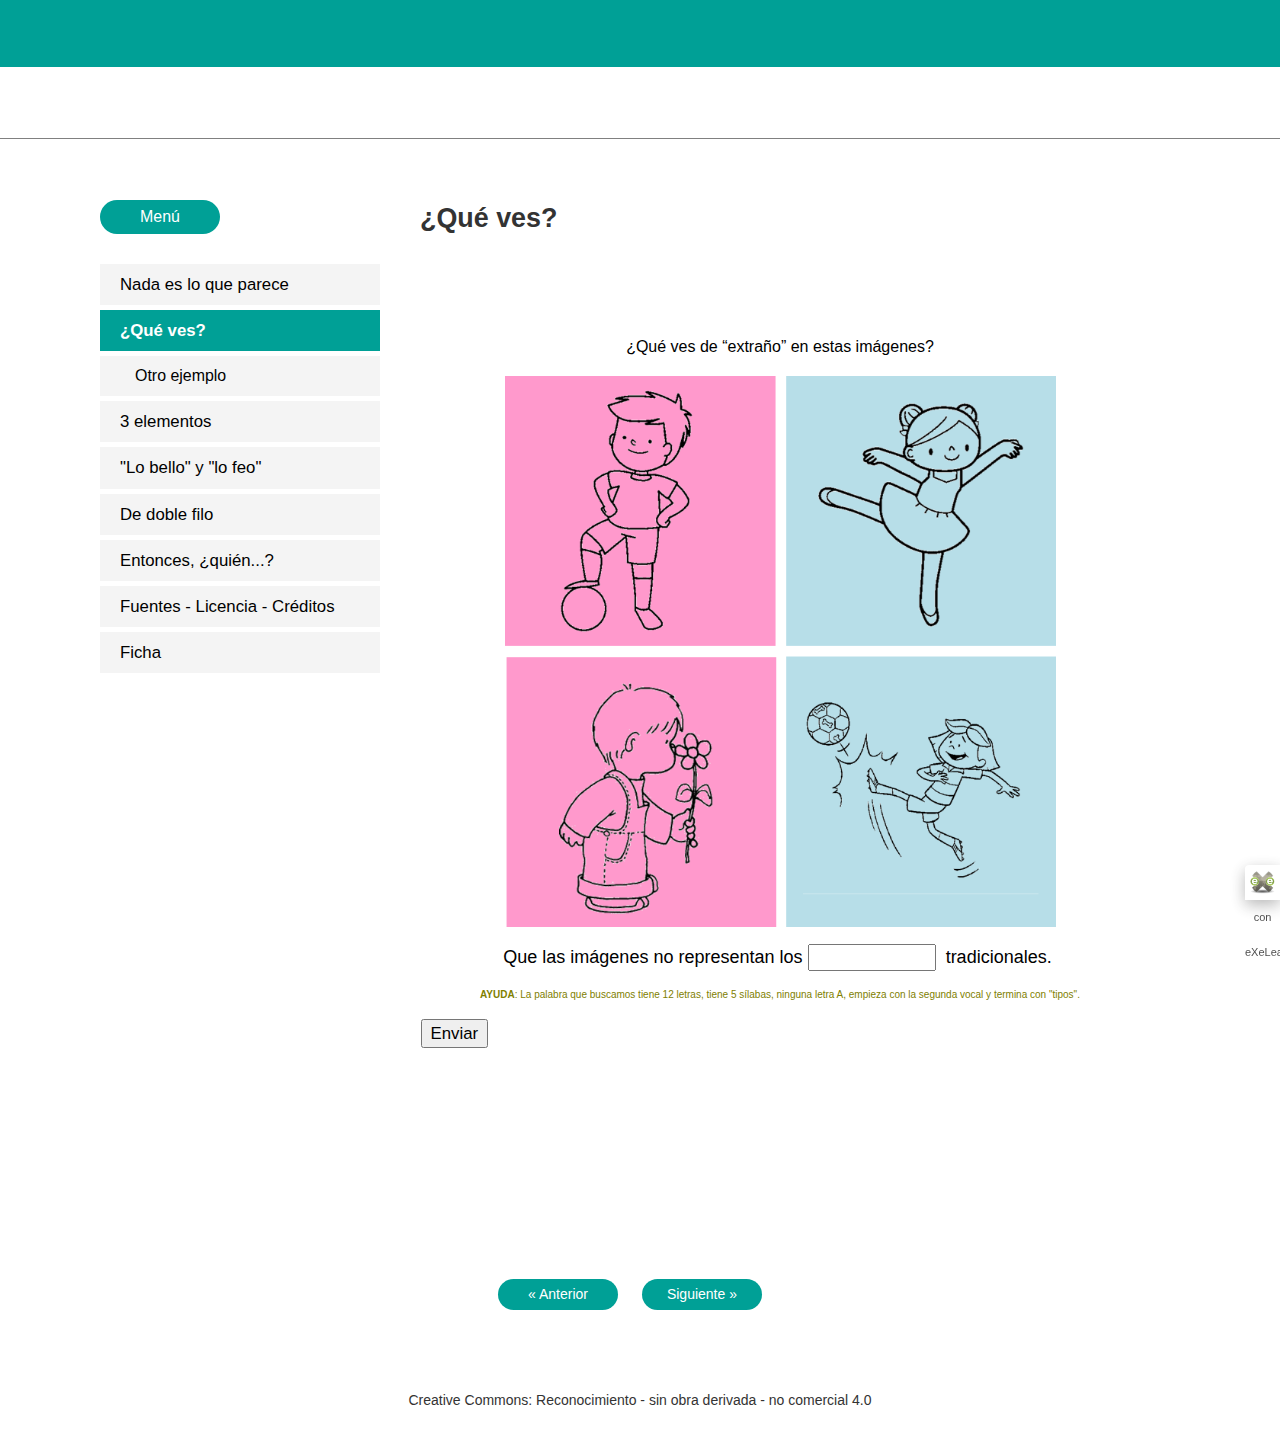
<file: qu_ves.html>
<!DOCTYPE html PUBLIC "-//W3C//DTD XHTML 1.0 Transitional//EN" "http://www.w3.org/TR/xhtml1/DTD/xhtml1-transitional.dtd">
<html lang="es" xml:lang="es" xmlns="http://www.w3.org/1999/xhtml">
<head>
<link rel="stylesheet" type="text/css" href="base.css" />
<link rel="stylesheet" type="text/css" href="content.css" />
<link rel="stylesheet" type="text/css" href="nav.css" />
<meta http-equiv="content-type" content="text/html;  charset=utf-8" />
<title>¿Qué ves? | Nada es lo que parece </title>
<link rel="shortcut icon" href="favicon.ico" type="image/x-icon" />
<meta http-equiv="content-language" content="es" />
<meta name="author" content="Carolina Condado - Juan J. Dimuro" />
<link rel="license" type="text/html" href="http://creativecommons.org/licenses/by-nc-nd/4.0/" />
<meta name="generator" content="eXeLearning 2.8 - exelearning.net" />
<script type="text/javascript" src="exe_jquery.js"></script>
<script type="text/javascript" src="common_i18n.js"></script>
<script type="text/javascript" src="common.js"></script>
<meta name="viewport" content="width=device-width, initial-scale=1" />
    </head>
<body class="exe-web-site" id="exe-node-1"><script type="text/javascript">document.body.className+=" js"</script>
<div id="content">
<p id="skipNav"><a href="#main" class="sr-av">Saltar la navegación</a></p>
<div id="header" ><div id="headerContent">Nada es lo que parece</div></div>
<div id="siteNav">
<ul>
   <li><a href="index.html" class="daddy main-node">Nada es lo que parece</a></li>
   <li id="active"><a href="qu_ves.html" class="active daddy">¿Qué ves?</a>
   <ul>
      <li><a href="otro_ejemplo.html" class="no-ch">Otro ejemplo</a></li>
   </ul>
   </li>
   <li><a href="3_elementos.html" class="no-ch">3 elementos</a></li>
   <li><a href="lo_bello_y_lo_feo.html" class="daddy">"Lo bello" y "lo feo"</a>
   <ul class="other-section">
      <li><a href="qu_podemos_ver.html" class="no-ch">Qué podemos ver</a></li>
      <li><a href="lo_bello_duele.html" class="no-ch">Lo bello duele</a></li>
      <li><a href="intervenciones.html" class="no-ch">Intervenciones</a></li>
      <li><a href="a_tener_en_cuenta.html" class="no-ch">A tener en cuenta</a></li>
      <li><a href="construccin.html" class="no-ch">Construcción</a></li>
   </ul>
   </li>
   <li><a href="de_doble_filo.html" class="no-ch">De doble filo</a></li>
   <li><a href="entonces_quin.html" class="no-ch">Entonces, ¿quién...?</a></li>
   <li><a href="fuentes__licencia__crditos.html" class="no-ch">Fuentes - Licencia - Créditos</a></li>
   <li><a href="ficha.html" class="no-ch">Ficha</a></li>
</ul>
</div>
<div id='topPagination'>
<div class="pagination noprt">
<a href="index.html" class="prev"><span><span>&laquo; </span>Anterior</span></a> <span class="sep">| </span><a href="otro_ejemplo.html" class="next"><span>Siguiente<span> &raquo;</span></span></a>
</div>
</div>
<div id="main-wrapper">
<div id="main"><a name="main"></a>
<div id="nodeDecoration"><h1 id="nodeTitle">¿Qué ves?</h1></div>
<div class="iDevice_wrapper ClozeIdevice em_iDevice em_iDevice_question" id="id0">
<div class="iDevice emphasis1" >
<div class="iDevice_header"><span class="iDeviceTitle">&nbsp;</span></div>
<div class="iDevice_inner">
<div class="iDevice_content_wrapper">
<div id="ta0_104" class="block instructions iDevice_content">

</div>

    <div class="activity" id="activity-0_105"><form name="cloze-form-0_105" action="#" class="activity-form cloze-activity-form"><div id="cloze0_105"><input type="hidden" name="clozeFlag0_105.strictMarking" id="clozeFlag0_105.strictMarking" value="false"/>
<input type="hidden" name="clozeFlag0_105.checkCaps" id="clozeFlag0_105.checkCaps" value="false"/>
<input type="hidden" name="clozeFlag0_105.instantMarking" id="clozeFlag0_105.instantMarking" value="false"/>
<input type="hidden" name="clozeVar0_105.feedbackId" id="clozeVar0_105.feedbackId" value="ta0_106"/>
<p style="text-align: center;"><span style="font-size: medium;">¿Qué ves de “extraño” en estas imágenes?</span></p>
<p><img src="ester.png" width="551" height="551" alt="niños y niñas" title="niños y niñas" style="display: block; margin-left: auto; margin-right: auto;"></img></p>
<p style="text-align: center;"><span style="font-size: large;">Que las imágenes no representan los  <label for="clozeBlank0_105.0" class="sr-av">Rellenar huecos (1):</label><input class="autocomplete-off" type="text" value="" id="clozeBlank0_105.0" style="width:12ch" /><span style="display:none" id="clozeAnswer0_105.0">JXUwMDNkJXUwMDE2JXUwMDA3JXUwMDExJXUwMDE3JXUwMDE3JXUwMDBhJXUwMDFiJXUwMDFkJXUw
MDE5JXUwMDFmJXUwMDFj
</span>   tradicionales. </span></p>
<p style="text-align: center;"><span style="font-size: x-small; color: #808000;"><strong>AYUDA</strong>: La palabra que buscamos tiene 12 letras, tiene 5 sílabas, ninguna letra A, empieza con la segunda vocal y termina con "tipos".</span></p><div class="block iDevice_buttons"><p><input class="button" type="submit" name="submit0_105" value="Enviar"  id="submit0_105" />
<input type="button" name="restart0_105" value="Reiniciar" style="display:none" id="restart0_105" onclick="$exe.cloze.restart('0_105')" />
 <input type="button" name="0_105showAnswersButton" value="Mostrar las respuestas" style="display:none" id="showAnswersButton0_105" onclick="$exe.cloze.fillInputs('0_105')" />
<span class="js-hidden js-warning">Habilitar JavaScript</span></p></div><div id="clozeScore0_105"></div></div></form></div>
    <div id="ta0_106" class="feedback js-feedback iDevice_content" style="display:none">
<p><span style="background-color: #ffffff; color: #000000; font-size: medium;"><strong>Un niño sobre <span style="background-color: #ff99cc;">fondo</span> <span style="color: #ff00ff;">rosado</span> y una <span style="background-color: #00ffff;">niña</span> sobre fondo <span style="color: #33cccc;">celeste</span></strong>. Los estereotipos nos señalan que debería ser al revés. Lo mismo pasa en las otras 2 figuras:<strong> una <span style="color: #33cccc;">niña</span> jugando al fútbol y un <span style="color: #ff00ff;">niño</span> oliendo una flor</strong>, los sistemas de valores occidentales plantean lo contrario. </span></p>
<p><span style="color: #000000;">En este sentido, los estereotipos sociales se refieren a las <span style="font-size: medium;">imágenes simplificadas y generalizadoras</span> que se construyen alrededor de determinados colectivos y se generan mediante la dinámica de los prejuicios.</span></p>
<blockquote>
<p><span style="color: #000000;">Son <em>"...sistemas de valores, juicios totalizadores más o menos coherentes que tienden a dar sentido a la acción humana de una manera simple y generalizadora... Están relacionados con la esfera afectiva de los individuos, siendo más materia de fe, de creencia, que una evaluación objetiva del entorno"</em>. Según Mazettelle y Sabarots.</span></p>
<p dir="ltr"><strong>Así, trabajaremos en este recurso la construcción y re-construcción de los estereotipos; planteando un recorrido histórico de los mismos al tiempo que analizándolos desde la idea de "lo bello" o "lo no bello" desde la perspectiva de distintas culturas. </strong></p>
<p><span style="color: #000000;"> </span></p>
<p style="text-align: right;"><span style="color: #808080; font-size: 8pt;">FUENTE:<br />Mazettelle y Sabarots 1994:360 Mazettelle, L. y H. Sabarots 1994 Poder, racismo y exclusión. En: Antropología, compilado por M. Lischetti, 329-380. EUDEBA, Buenos Aires</span></p>
</blockquote>
</div>
</div>
</div>
</div>
</div>
<div id="packageLicense" class="cc cc-by-nc-nd">
<p><span>Obra publicada con</span> <a rel="license" href="http://creativecommons.org/licenses/by-nc-nd/4.0/">Licencia Creative Commons Reconocimiento No comercial Sin obra derivada 4.0</a></p>
</div>
</div>
</div>
<div id='bottomPagination'>
<div class="pagination noprt">
<a href="index.html" class="prev"><span><span>&laquo; </span>Anterior</span></a> <span class="sep">| </span><a href="otro_ejemplo.html" class="next"><span>Siguiente<span> &raquo;</span></span></a>
</div>
</div>
<div id="siteFooter">Creative Commons: Reconocimiento - sin obra derivada - no comercial 4.0</div></div>
<p id="made-with-eXe"><a href="https://exelearning.net/" target="_blank" rel="noopener"><span>Creado con eXeLearning<span> (Ventana nueva)</span></span></a></p><script type="text/javascript" src="_style_js.js"></script></body></html>
</file>
<file: base.css>
/*
eXe
Copyright 2004-2006, University of Auckland
Copyright 2004-2007 eXe Project, New Zealand Tertiary Education Commission
base style sheet for all themes
*/
body{margin:0;padding:0 10px 10px 10px;font-family:arial,verdana,helvetica,sans-serif;font-size:.8em}#header{text-align:left;height:50px;padding-left:20px;font-size:2.2em;font-weight:bold}a{text-decoration:none}a:hover,a:focus{text-decoration:underline}img.submit,img.help,img.info,img.gallery{border:0}li{list-style-position:inside}#nodeDecoration{padding:.1em;border-bottom:0;text-align:right}.block,.feedback{display:block;padding-top:.25em;padding-bottom:.25em}.feedback{font-family:times,serif;font-size:120%}.feedback-button p{margin:0}.emphasis0{padding-left:0;margin:0}.iDeviceTitle{font-weight:bold;position:relative;top:-18px}input.feedbackbutton{margin-top:10px;margin-bottom:10px}.popupDiv{background-color:#EDEFF0;border:2px solid #607489;padding:0 4px 4px 4px;margin-left:15px;text-align:left;z-index:99;border-radius:3px}.popupDivLabel{text-align:center;font:message-box;font-weight:bold;color:#fff;cursor:move;margin:0 -4px;background-image:url(popup_bg.gif)}@media print{.feedback{display:block!important}.feedback.iDevice_solution a{text-decoration:none;color:inherit}.iDevice_solution li span{display:none}div.node,article.node{page-break-after:always}.external-iframe{display:none}.external-iframe-src{display:block!important;margin:2em 0;font-size:.95em;text-align:center}#made-with-eXe{display:none}}.external-iframe{border:0}.iDevice a,#siteFooter a,#packageLicense a,.toggle-idevice a{text-decoration:underline}.iDevice a:hover,#siteFooter a:hover,#packageLicense a:hover,.toggle-idevice a:hover{text-decoration:none}.pre-code{background:#112C4A;color:#E7ECF1;font-family:Monaco,Courier,monospace;border-radius:9px;font-size:12px;margin:2em 1em;overflow:auto;padding:20px}.iDevice_content{position:relative;max-width:100%}.exe-epub3 .iDevice_content{position:static}.iDevice_header{background-position:0 50%;background-repeat:no-repeat}.iDevice_header.iDevice_header_noIcon{background-image:none;padding:5px 0}.TrueFalseIdevice label{white-space:nowrap;margin-right:1em;line-height:1.7em}.exe-dl{margin-bottom:2em;margin-left:1.5em}.exe-dl dt{font-weight:bold}.exe-dl dd{margin:1em 1.5em}.js .exe-dl dt{margin:1.2em 0 0 0}.exe-dl dt a{text-decoration:underline}.exe-dl .icon,.exe-dl-toggler a{display:block;width:20px;height:20px;font-size:1.2em;margin-right:1em;line-height:20px;text-align:center;float:left;border-radius:2px;position:relative}.exe-dl-toggler{height:20px;margin:1.5em}.exe-dl-toggler a{margin-left:0;font-weight:bold}.js .exe-dl dd{display:none;padding-left:0;margin:1em 1em 1em 37px}.exe-math{display:block;margin:2em 0}.exe-math,.MathJax_Display{text-align:left!important}.exe-math.position-center,.position-center .MathJax_Display,[style*="text-align: center"] .MathJax_Display{text-align:center!important}.exe-math.position-right,.position-right .MathJax_Display,[style*="text-align: right"] .MathJax_Display{text-align:right!important}.js .show-image .exe-math-code,.js .show-code .exe-math-img{display:none}.exe-math-links{font-size:.85em}.exe-math-inline{display:inline;margin:0 .1em!important}.exe-figure{margin:2em 0;max-width:100%}.position-center{margin:2em auto}.position-right{margin:2em 0 2em auto}.float-left{float:left;margin:.5em 1.5em 1em 0}.float-right{float:right;margin:.5em 0 1em 2em}.figcaption{padding-top:.2em}.figcaption.header{padding-top:0;padding-bottom:.2em}.exe-layout-2-cols,.exe-layout-3-cols{width:100%}.exe-layout-2-cols .exe-col{float:left;width:49%}.exe-layout-2-cols .exe-col-1{padding-right:1%}.exe-layout-2-cols .exe-col-2{padding-left:1%}.exe-layout-2-30-70 .exe-col{width:69%}.exe-layout-2-30-70 .exe-col-1{width:29%}.exe-layout-2-70-30 .exe-col{width:29%}.exe-layout-2-70-30 .exe-col-1{width:69%}.exe-layout-3-cols .exe-col{float:left;width:32%}.exe-layout-3-cols .exe-col-1,.exe-layout-3-cols .exe-col-2{padding-right:2%}.exe-block-warning{background:#FCF8E3;color:#796034;border:1px solid #FAEBCC;padding:0 1em;border-radius:4px}p.exe-block-warning{padding:1em}.exe-block-alert{background:#ffc;color:#855000;border:1px solid #FFF099;padding:0 1em;border-radius:4px}p.exe-block-alert{padding:1em}.exe-block-danger{background:#FEF0EF;color:#973C3B;border:1px solid #F3DADD;padding:0 1em;border-radius:4px}p.exe-block-danger{padding:1em}.exe-block-info{background:#E1F1F9;color:#2B627D;border:1px solid #C9EDF4;padding:0 1em;border-radius:4px}p.exe-block-info{padding:1em}.exe-block-success{background:#E5F3E0;color:#336634;border:1px solid #DEEDD1;padding:0 1em;border-radius:4px}p.exe-block-success{padding:1em}.exe-block-warning a{color:#4F360A}.exe-block-alert a{color:#5B2600}.exe-block-danger a{color:#6D1211}.exe-block-info a{color:#063853}.exe-block-success a{color:#093C0A}div.exe-block-warning,div.exe-block-alert,div.exe-block-danger,div.exe-block-info,div.exe-block-success{margin:1em 0}.js a.exe-enlarge{position:relative;display:block}.exe-enlarge-icon{display:none;width:30px;height:30px;position:absolute;top:50%;left:50%;margin:-15px 0 0 -15px;border-radius:15px;background:#333;z-index:10;box-shadow:0 0 7px 0 #DDD}.exe-enlarge-icon b{width:30px;height:30px;line-height:30px;text-align:center;display:block;font-size:1.3em;color:#FFF}.exe-enlarge-icon b:before{content:"+"}.js a.exe-enlarge:hover img,.js a.exe-enlarge:focus img{opacity:.7;filter:alpha(opacity=70)}a.exe-enlarge:hover .exe-enlarge-icon,a.exe-enlarge:focus .exe-enlarge-icon{display:block;*display:none}.exe-clear{overflow:auto}.toggle-idevice,.exe-hidden,.js-required,.js .js-hidden,.exe-mindmap-code{display:none}.js .js-required{display:block}#packageLicense{text-align:center}.js #main .iDevice_hint_title{font-size:1em;margin-top:0;font-weight:normal;*margin-top:1em}.iDevice_hint{margin-bottom:1.5em}.iDevice_hint_title a{background-repeat:no-repeat;background-position:0 50%;padding-left:23px;text-decoration:none}.iDevice_hint_content{padding:0 23px}.iDevice_answer{overflow:hidden;*margin:1.5em 0}.iDevice_answer{overflow:hidden}.iDevice_answer p{margin-top:0}.iDevice_answer-field{width:2.5em;float:left}.js .iDevice_answer-content,.js .iDevice_answer-feedback{padding-left:2.5em}.hidden-idevice .image_text{display:none}abbr[title],acronym[title]{text-decoration:none;border-bottom:1px dotted}.pagination.page-counter{text-align:center}.pagination.noprt .sep{display:none}.pagination.noprt .page-counter{margin-right:20px}#topPagination .page-counter{margin-left:20px;margin-right:0}#skipNav{margin:0;position:absolute;width:100%}.sr-av,.js .js-sr-av,#skipNav a,.exe-hidden-accessible,.js .exe-tooltip-text{position:absolute;overflow:hidden;clip:rect(0 0 0 0);clip:rect(0,0,0,0);height:0}#skipNav a{background:#333;color:#fff;padding:.4em .85em}#skipNav a:active,#skipNav a:focus{position:static;overflow:visible;clip:auto;height:auto}.exe-table{margin:2em auto;max-width:100%;border:1px solid #CCC;border-collapse:collapse;border-spacing:0}.exe-table tr{background:#fff}.exe-table caption{padding:.5em 0;text-align:center;font-style:italic}.exe-table td,.exe-table th{border:1px solid #CCC;margin:0;padding:.5em 1em}.exe-table thead{background:#ddd;color:#000;text-align:left}.exe-table tr:nth-child(2n-1) td,.exe-table tbody tr:nth-child(2n-1) th{background:#F4F4F4}.exe-table tbody tr:nth-child(2n) th{background:#F4F4F4}.exe-table tbody tr:nth-child(2n-1) th{background:#E4E4E4}.exe-table thead+tbody tr:nth-child(2n) th{background:#fff}.exe-table thead+tbody tr:nth-child(2n-1) th{background:#F4F4F4}.exe-table-minimalist{margin:2em auto;border-collapse:collapse}.exe-table-minimalist tr{background:#fff}.exe-table-minimalist thead th{color:#000;padding:.6em 1.5em .6em .8em;border-bottom:2px solid #CCC;text-align:left}.exe-table-minimalist td,.exe-table-minimalist tbody th{border-bottom:1px solid #ccc;color:#555;padding:.5em 1.5em .5em .8em}.exe-table-minimalist tbody tr:hover td,.exe-table-minimalist tbody tr:hover th{color:#222}.exe-table-minimalist tr:nth-child(2n-1) td,.exe-table-minimalist tbody tr:nth-child(2n-1) th{background:#F9F9F9}.exe-table-minimalist caption{text-align:center;font-style:italic;border-bottom:2px solid #CCC;padding:.6em 0}.exe-table-responsive{display:block;overflow-x:auto;border:none}.exe-table-responsive,.exe-table-responsive th,.exe-table-responsive tr,.exe-table-responsive td{width:auto!important}body .qtip{font-size:.85em;line-height:1.5em}.qtip .exe-tooltip-text{position:relative;overflow:auto;clip:auto;height:auto}ol.auto-numbered{counter-reset:item}.auto-numbered ol{counter-reset:item}.auto-numbered li{display:block}.auto-numbered li:before{content:counters(item,".") ".- ";counter-increment:item}.exe-quote-cite cite{display:block;text-align:right;margin-top:-.5em}.exe-link-data{font-size:.8em;margin:0 .2em}.exe-link-data abbr{cursor:help}.styled-qc{font-family:Georgia,serif;font-style:italic;margin:1.5em 2.5em;padding:.25em 3.5em;position:relative}.styled-qc:before{display:block;content:"\201C";font-size:5em;position:absolute;left:0;top:-20px}.js .pbl-task-info{visibility:hidden}.pbl-task-info dt{float:left;font-weight:bold;margin-right:.5em}.pbl-task-info{overflow:hidden;margin:1em 0 1.5em 20px;width:auto;float:right;text-align:right}.pbl-task-info dt{margin:0;float:left;clear:left;width:150px}.pbl-task-info dd{margin:0 0 0 150px;text-align:left;padding-left:.5em}.pbl-task-info dd:after{content:'';display:block;clear:both}.pbl-task-description{clear:both}iframe,object,embed{max-width:100%}img,video{max-width:100%;height:auto}@media all and (max-width:992px){.exe-layout-3-cols .exe-col{float:none;width:100%;padding:0}.exe-layout-3-cols .exe-col .exe-figure{margin:2em auto}}@media all and (max-width:780px){.styled-qc{margin:1.5em .5em}.exe-layout-2-cols .exe-col{float:none;width:100%;padding:0}.exe-layout-2-cols .exe-col .exe-figure{margin:2em auto}}#exe-client-search-form{text-align:right;margin-bottom:2em}#exe-client-search-form p{margin:0}#exe-client-search-text{border:1px solid #ddd;padding:5px 10px;width:250px;max-width:60%}#exe-client-search-submit{border:1px solid #ddd;padding:5px 10px;background:#ddd;margin-left:-.4em;color:#333}.exe-client-search-results #nodeTitle,.exe-client-search-results .iDevice_wrapper,#exe-client-search-results,#exe-client-search-reset{display:none}.exe-client-search-results #exe-client-search-results{display:block}.exe-client-search-results #exe-client-search-reset{display:inline;line-height:2em}#exe-client-search-results p{margin-top:1.5em}#exe-client-search-results ul{margin:1.5em 1.5em 3em 1.5em;padding:0;list-style:none}#main #exe-client-search-results li{list-style-image:none;margin-bottom:1.5em}#exe-client-search-results a{font-size:1.15em}.exe-client-search-result{background:yellow}.exe-client-search-read-more{font-size:.7em;margin-left:.2em}#exe-client-search-reset{margin-left:.5em}@media all and (max-width:700px){#exe-client-search-form{text-align:center}}@media all and (max-width:600px){.exe-client-search-results #exe-client-search-reset{display:block;margin:1em 0 0 0}}#made-with-eXe{margin:0;position:fixed;bottom:0;right:0}#made-with-eXe a{text-decoration:none;box-shadow:rgba(0,0,0,0.35) 0 5px 15px;border-top-left-radius:4px;color:#222;font-size:11px;font-family:Arial,sans-serif;line-height:35px;width:35px;height:35px;background:#fff url(exe_powered_logo.png) no-repeat 0 50%;display:block;background-size:auto 23px;text-decoration:none;transition:.5s;opacity:.8}#made-with-eXe span{padding-left:35px;padding-right:5px}#made-with-eXe span span{position:absolute;overflow:hidden;clip:rect(0 0 0 0);clip:rect(0,0,0,0);height:0}#made-with-eXe a:hover{width:auto;padding:0 5px;background-position:5px 50%;opacity:1}
</file>
<file: content.css>
/* eXeLearning Style Designer Compatible Style */
html{font-size:105%}
body{font:100%/1.5 'Open Sans',Arial,Verdana,Helvetica,sans-serif;padding:15px;margin:0;text-align:left}
h2{font-size:1.3em}
h3{font-size:1.2em}
h4{font-size:1.1em}
h5{font-size:1em}
p{margin:1em 0}
.score.js-feedback{margin-bottom:1em}
#header,#emptyHeader,#nodeDecoration{padding:0 20px;height:auto!important;height:120px;min-height:120px;font-size:1.6em;font-weight:300;border-style:1px;border-width:1px}
#headerContent{padding-top:70px}
#header h1,#nodeDecoration h1{margin:-.5em 0 1em 0;font-size:1em;text-align:left}
#nodeDecoration{margin-bottom:15px}
 /* Single page */.nodeDecoration h1{font-size:1.5em}
/* iDevices */.iDevice{margin:20px 0 30px 0}
.iDevice_header{letter-spacing:.5px;padding:.5em 40px .5em 0;height:auto!important;height:1.7em;min-height:1.7em;position:relative}
.iDevice_header[style]{background-image:none!important}
.iDeviceTitle{font-size:1.3em;vertical-align:bottom;top:auto;display:inline-block;font-weight:300;padding:0 10px 0 35px;background-repeat:no-repeat;background-position:0 50%;margin:0}
.iDevice_header_noIcon .iDeviceTitle{background-image:none;padding-left:20px}
.iDeviceTitle{*display:inline;*line-height:2em}
/* IE6, IE7 */.iDevice_inner{padding:10px 20px;border-width:1px;border-style:solid;border-radius:5px}
/* Clearfix */.iDevice_content{overflow:auto}
.FileAttachIdeviceInc .iDevice_content{margin-bottom:-.5em}
/* Hide/Show iDevice */.toggle-idevice{display:block;margin:0;text-align:right}
.iDevice_header .toggle-idevice{position:absolute;top:14px;right:0}
.toggle-idevice a{display:inline-block;width:16px;height:16px;background:url(_style_icons.png) no-repeat -50px -50px;outline:none}
.toggle-idevice .show-idevice{background-position:0 -50px}
.toggle-idevice span{position:absolute;overflow:hidden;clip:rect(0,0,0,0);height:0}
.toggle-idevice a:hover,.toggle-idevice a:focus{filter:alpha(opacity=100);opacity:1}
/* iDevice title with background-color */input.feedbackbutton{margin:0}
.iDevice_header{border-width:1px;border-style:solid;padding-left:13px;border-top-left-radius:5px;border-top-right-radius:5px}
.hidden-idevice .iDevice_header{border-radius:5px}
.iDevice_header .toggle-idevice{margin-right:15px}
.iDevice_inner{border-top-right-radius:0;border-top-left-radius:0;border-top:0}
.ExternalUrlIdevice iframe{border:0}
/* Reset base.css */.block,.feedback{padding:0}
.feedback{font-family:inherit;font-size:1em}
li{list-style-position:outside}
.styled-qc{margin-top:2.5em}
.exe-dl .icon,.exe-dl-toggler a{width:24px;height:24px;border-radius:12px}
.exe-dl-toggler a{line-height:22px}
.js .exe-dl dd{margin-left:44px}
.exe-enlarge-icon b{font-size:1.2em}
/* Forms */input,select{font-size:1em;font-family:inherit}
.iDevice_hint_title a{padding-left:25px}
.iDevice_buttons input{font-size:1em;margin-right:.5em;padding:.15em .45em}
.MultichoiceIdevice .feedback p:first-child{margin-top:0}
.MultichoiceIdevice .activity-form,.MultiSelectIdevice .activity-form{margin-bottom:1em}
.TrueFalseIdevice .activity-form{margin-top:1.5em}
.TrueFalseIdevice .activity-form:first-child{margin-top:0}
.TrueFalseIdevice label{margin:0 1em}
.MultichoiceIdevice input[type=radio],.MultiSelectIdevice input[type=checkbox],.QuizTestIdevice input[type=radio]{width:16px;height:16px;margin:5px 0 0 12px}
.custom-inputs .iDevice_answer-field{width:40px}
.custom-inputs  .iDevice_answer-content,.custom-inputs  .iDevice_answer-feedback{padding-left:55px}
.custom-inputs  .iDevice_answer-content{padding-top:4px}
.styledRadio,.styledCheckbox{margin-left:12px}
.MultichoiceIdevice .feedback{margin-top:1em}
.right-option,.wrong-option{font-style:italic}
.readingIdevice .iDevice_content:first-child p:last-child,.CasestudyIdevice .iDevice_content:first-child p:last-child{margin-bottom:0}
.readingIdevice .feedbackbutton,.CasestudyIdevice .feedbackbutton,.ReflectionIdevice .feedbackbutton{margin:.5em 0 1em 0}
.TrueFalseIdevice .exe-radio-option.styledRadio{display:inline-block;vertical-align:middle;margin:-2px 5px 0 0}
/* Licenses */#packageLicense{margin:2.5em 0 1.5em 0;text-align:left;line-height:1.2em;font-size:.9em}
#packageLicense.cc{padding-left:95px;background:url(_style_licenses.png) no-repeat 0 0}
#packageLicense.cc-by-sa{background-position:0 -100px}
#packageLicense.cc-by-nd{background-position:0 -200px}
#packageLicense.cc-by-nc{background-position:0 -300px}
#packageLicense.cc-by-nc-sa{background-position:0 -400px}
#packageLicense.cc-by-nc-nd{background-position:0 -500px}
#packageLicense.cc-0{background-position:0 -600px}
#siteFooter{padding:20px}
/* Download package iDevice */.download-packageIdevice .exe-download-package-link a{background:#333}
/* Lightbox */.lightboxOverlay{filter:progid:DXImageTransform.Microsoft.Alpha(Opacity=95);opacity:0.95}
#lightbox .lb-caption{font-size:1em}
/* Effects - iDevices with emphasis */.emphasis1 .exe-fx .fx-C2,.emphasis1 .exe-fx .fx-C2 a,.emphasis1 .fx-pagination a{background:#ededed;}
@media print {    div.node{page-break-after:auto}
 /* base.css */    .iDevice{margin-bottom:20px}
	html body{background:#fff;color:#000;font-size:11pt}
	@page{margin:1.5cm}
	/* Uncomment this to print URL after links:	a{font-weight:bolder;text-decoration:none!important}
	a[href^=http]:after{content:" <" attr(href) "> "}
	*/	#main .iDeviceTitle{background:none;padding-left:0}
	body #header,body #emptyHeader,body #nodeDecoration{height:auto!important;min-height:0;border:none;padding:0}
	body #headerContent{padding-top:40px}
	#packageLicense.cc{padding-left:0;text-align:center}
	.toggle-idevice{display:none}
}
/* eXeLearning Style Designer */.iDevice_header{/*emTitleColor*/color:#000000;/*emTitleBGColor*/background-color:#ffffff;border-color:#ffffff;}
.iDevice_inner{/*emColor*/color:#000000;/*emBGColor*/background-color:#ffffff;border-color:/*emBorderColor*/#ffffff;}
.iDevice_inner a{/*emAColor*/color:#00a096;}
.iDeviceTitle{background-image:url(icon_star.png);}
.activityIdevice .iDeviceTitle{background-image:url(icon_assignment.png);}
.readingIdevice .iDeviceTitle{background-image:url(icon_unread.png);}
.FileAttachIdeviceInc .iDeviceTitle{background-image:url(icon_download.png);}
.WikipediaIdevice .iDeviceTitle{background-image:url(icon_description.png);}
.ListaIdevice .iDeviceTitle,.QuizTestIdevice .iDeviceTitle,.MultichoiceIdevice .iDeviceTitle,.TrueFalseIdevice .iDeviceTitle,.MultiSelectIdevice .iDeviceTitle,.ClozeIdevice .iDeviceTitle{background-image:url(icon_question.png);}
.preknowledgeIdevice .iDeviceTitle{background-image:url(icon_announcement.png);}
.GalleryIdevice .iDeviceTitle{background-image:url(icon_media.png);}
.objectivesIdevice .iDeviceTitle{background-image:url(icon_info.png);}
.ReflectionIdevice .iDeviceTitle{background-image:url(icon_account.png);}
.iDevice.emphasis0{/*noEmColor*/color:#000000;}
.emphasis0 a{/*noEmAColor*/color:#00a096;}
.toggle-em0 a{/*noEmIconColor*/background-image:url(_style_icons_white.png);}
body{/*fontFamily*/font-family:Verdana, Geneva, Arial, Helvetica, sans-serif;/*bodyColor*/color:#333333;/*contentBGColor*/background-color:#ffffff;}
a{/*aColor*/color:#00a096;}
#header,#emptyHeader,#nodeDecoration{height:auto!important;/*headerHeight*/height:80px;min-height:80px;/*headerBGColor*/background-color:#ffffff;border:1px solid /*headerBorderColor*/##fffff;}
#headerContent{/*hideProjectTitle*/position:absolute!important;clip:rect(1px 1px 1px 1px);clip:rect(1px,1px,1px,1px);}
#siteFooter{border:1px solid /*footerBorderColor*/#ffffff;/*footerTextAlign*/text-align:center;/*footerBGColor*/background-color:#ffffff;}
#siteFooter a{/*footerAColor*/color:#00a096;}
/* eXeLearning Style Designer (custom CSS) */
.pagination .print-page, 
#topPagination .pagination,
#exe-client-search,
.iDevice_header .toggle-idevice {
display:none !important;
}
#content {
    position: unset;
    padding-top: 200px;
}
#header {
    min-height: 80px;
    background-color: #00a096;
padding: 0px;
    width: 100%;
    border: 1px solid /*headerBorderColor*/ #ffffff;
    position: absolute;
    top: 0;
    left: 0;
background-image:url(https://www.ceibal.edu.uy/wp-content/uploads/2023/02/Ceibal.png);
background-repeat: no-repeat;
background-size: 120px;
    background-position-x: 67px;
    background-position-y: 10px;
border: 0px solid /*headerBorderColor;; #ffffff; */;
}
#headerContent {
background-image: url(https://rea.ceibal.edu.uy/themes/rea-tema/assets/images/logo-rea-22.svg);
    background-repeat: no-repeat;
    background-position: 64px 12px;
    background-size: 230px 51px;
    position: relative !important;
    background-color: #fff;
    height: 71px;
    top: 67px;
    color: transparent;
    padding: 0px;
    border-bottom: 1px solid grey;}

#nodeDecoration {
    background: none;
    padding: 0;
    border: none;
    margin: 0 0 20px 0;
    height: auto;
    min-height: 0;
}
#header h1, #nodeDecoration h1 {
    margin: -0.5em 0 1em 0;
    font-size: 1em;
    text-align: left;
    font-weight: bold;
}
.pagination a, #nav-toggler a, #skipNav a {
    background-color: #00a096;
    color: #ffffff;
    border-radius: 20px;
    width: 100px;
    text-align: center;
    /* display: block; */
    /* float: left; */
    margin-bottom: 30px;
}
#nav-toggler {
    margin: 0;
    position: relative;
    top: 0px;
    left: 0px;
    font-size: .95em;
}
#siteNav a {
    background-color: #f4f4f4;
    color: #000000;
    border-color: #ffffff;
    border: none;
    margin-bottom: 5px;
}
#siteNav a.active {
    background-color: #00a096;
    color: #fff;
}
#siteNav .active {
    font-weight: bold;
    text-decoration: none;
}
#siteNav a:hover, #siteNav a:focus {
    background-color: #ccecea;
    color: #000000;
    text-decoration: none;
}
.iDevice {
    margin: 0px 0 30px 0;
}
.iDevice_header {
    padding-left: 0;
}
.objectivesIdevice .iDeviceTitle, .ReflectionIdevice .iDeviceTitle,
.activityIdevice .iDeviceTitle, .ListaIdevice .iDeviceTitle, .QuizTestIdevice .iDeviceTitle, .MultichoiceIdevice .iDeviceTitle, .TrueFalseIdevice .iDeviceTitle, .MultiSelectIdevice .iDeviceTitle, .ClozeIdevice .iDeviceTitle {
    background-image: none;
}
.iDeviceTitle {
    font-size: 1.3em;
    vertical-align: bottom;
    top: auto;
    display: inline-block;
    font-weight: bold;
    padding: 0 10px 0 0;
    background-repeat: no-repeat;
    background-position: 0 50%;
    margin: 0;
}
.iDevice_inner {
    padding: 10px 0px;
    border-width: 1px;
    border-style: solid;
    border-radius: 5px;
}
.iDevice_wrapper {
    margin-top: -10px;
    margin-bottom: 40px;
}
#skipNav {
    margin: 0;
    position: absolute;
    width: 10%;
}
.pagination {
    text-align: center;
    font-size: 14px;
    padding: 20px 0 80px ;
}
#siteFooter {
    font-size: 14px;
}
#main {
    padding: 20px 40px 30px 320px;
    height: auto!important;
    height: 200px;
    min-height: 200px;
    *padding-left: 0;
    margin-top: -72px;
}
#packageLicense.cc {
    display: none;
}
.feedback  {
    font-family: inherit;
    font-size: 1em;
    background: #f4f4f4;
    padding: 16px 10px 5px !important
    border-radius: 0px;
    margin-left: 0%;
    margin: 10px 0 10px 0; }
</file>
<file: nav.css>
/* eXeLearning Style Designer Compatible Style */
body{padding:0;text-align:center}
#content{width:100%;margin:0 auto;text-align:left;position:relative;border-style:solid;border-width:0}
#main-wrapper{padding-bottom:1.5em;width:100%;*width:auto}
/* * is for IE6 and IE7 */#main{padding:20px 40px 30px 320px;height:auto!important;height:200px;min-height:200px;*padding-left:0}
.no-nav #main-wrapper{width:100%}
.no-nav #main{padding:20px 20px 0 20px}
#header,#emptyHeader{border-top-width:0;border-right-width:0;border-left-width:0}
#headerContent{overflow:hidden;white-space:nowrap;text-overflow:ellipsis;min-height:1.1em}
#nodeDecoration{background:none;padding:0;border:none;margin:20px 0;height:auto;min-height:0}
#nodeTitle{font-weight:300}
.iDevice_wrapper{margin-top:-10px}
/* Menú */#siteNav{width:280px;float:left;margin-right:40px}
#siteNav ul,#siteNav li{margin:0;padding:0;list-style:none}
#siteNav .other-section{display:none}
#siteNav a{display:block;padding:8px 10px 8px 20px;border-width:0 0 1px 0;border-style:solid}
#siteNav .active{font-weight:bold;text-decoration:underline}
#siteNav ul ul a{padding-left:35px;font-size:.95em}
#siteNav ul ul ul a{padding-left:60px}
#siteNav .daddy span{display:none}
/* IE6 */* html #siteNav a{display:inline-block;width:250px}
* html #siteNav ul ul a{width:235px}
* html #siteNav ul ul ul a{width:190px}
* html #main{padding:20px 20px 0 0}
#siteFooter{padding:0 20px 20px 20px;border:0}
/* Pagination */.pagination{text-align:right;border-top:1px solid;font-size:.95em;padding:20px 0}
.pagination .sep{display:none}
.pagination a{display:inline-block;padding:5px 10px;border-radius:5px;margin-left:20px}
.pagination a:hover,.pagination a:focus{text-decoration:none}
#topPagination{position:absolute;top:0;right:20px}
#topPagination .pagination{border:none}
#bottomPagination{clear:both}
#bottomPagination a{margin:0 20px 0 0}
.page-counter{padding:5px 0;display:inline-block}
/* Autoclear */#content{overflow:auto}
/* Hide/Show/Skip navigation */#nav-toggler{margin:0;position:absolute;top:20px;left:20px;font-size:.95em}
#nav-toggler a,#skipNav a{padding:5px 10px;border-radius:5px}
#nav-toggler a{display:block}
#nav-toggler a:hover{text-decoration:none}
#skipNav{z-index:100px;padding-top:15px;text-align:center}
/* Search bar */#exe-client-search-text{border-top-left-radius:5px;border-bottom-left-radius:5px}
#exe-client-search-submit{border-top-right-radius:5px;border-bottom-right-radius:5px}
@media screen and (max-width: 980px) {	.exe-web-site #content{width:100%;border:0;box-shadow:none}
	#main{padding:20px 30px 0 280px}
	#siteNav{width:250px;margin-right:30px}
}
@media all and (max-width: 700px) {	#headerContent{font-size:.7em;white-space:normal;padding-bottom:.5em}
	#siteNav{float:none;width:100%;padding:0}
	#siteNav{line-height:1.5em;margin-bottom:15px}
	#main-wrapper{width:100%;float:none}
    	#main,.no-nav #main{padding:10px 20px 0 20px}
    	#content .exe-col{float:none;width:100%;padding:0}
	#bottomPagination{text-align:center;height:35px;position:relative}
	#bottomPagination .prev{position:absolute;left:20px}
	#bottomPagination .next{position:absolute;right:0}
	#siteNav{border-top:1px solid}
}
@media print{	#siteNav,#nav-toggler,.noprt,.toggle-idevice{display:none}
	body #main,body.no-nav #main{padding:20px 0}
	body #content{background:#FFF}
	#headerContent{white-space:normal;text-overflow:normal;font-weight:bold}
}
/* eXeLearning Style Designer */#content{/*pageWidth*/width:1080px;/*wrapperShadowColor*/box-shadow:0 0 15px 0 #ffffff;/*contentBGColor*/background-color:#ffffff;}
#exe-client-search-text{/*searchBarBGColor*/background:#ffffff;}
.pagination a,#nav-toggler a,#skipNav a{/*nav2BGColor*/background-color:#333333;/*nav2AColor*/color:#ffffff;}
.pagination a:hover,.pagination a:focus,#nav-toggler a:hover{/*nav2HoverBGColor*/background-color:#555555;}
body{/*bodyBGColor*/background-color:#ffffff;}
#siteNav,#siteNav a{/*navBGColor*/background-color:#ffffff;/*navAColor*/color:#000000;/*navBorderColor*/border-color:#dddddd;}
@media screen and (min-width: 701px) and (max-width: 1015px){#siteNav,#siteNav ul{background-color:#ffffff;border-color:#dddddd;}
#siteNav li{background-color:#ffffff;}
}
#siteNav a:hover,#siteNav a:focus,#siteNav a.active{/*navHoverBGColor*/background-color:#ffffff;/*navAHoverColor*/color:#e5e5e5;}
@media screen and (min-width: 701px) and (max-width: 1015px){#siteNav li:hover,#siteNav li.sfhover{background-color:#ffffff;}
}
.pagination{border-color:#ffffff;}
#bottomPagination{background-color:#ffffff;}
/* eXeLearning Style Designer (custom CSS) */
.pagination .print-page, 
#topPagination .pagination,
#exe-client-search,
.iDevice_header .toggle-idevice {
display:none !important;
}
#content {
    position: unset;
    padding-top: 200px;
}
#header {
    min-height: 80px;
    background-color: #00a096;
padding: 0px;
    width: 100%;
    border: 1px solid /*headerBorderColor*/ #ffffff;
    position: absolute;
    top: 0;
    left: 0;
background-image:url(https://www.ceibal.edu.uy/wp-content/uploads/2023/02/Ceibal.png);
background-repeat: no-repeat;
background-size: 120px;
    background-position-x: 67px;
    background-position-y: 10px;
border: 0px solid /*headerBorderColor;; #ffffff; */;
}
#headerContent {
background-image: url(https://rea.ceibal.edu.uy/themes/rea-tema/assets/images/logo-rea-22.svg);
    background-repeat: no-repeat;
    background-position: 64px 12px;
    background-size: 230px 51px;
    position: relative !important;
    background-color: #fff;
    height: 71px;
    top: 67px;
    color: transparent;
    padding: 0px;
    border-bottom: 1px solid grey;}

#nodeDecoration {
    background: none;
    padding: 0;
    border: none;
    margin: 0 0 20px 0;
    height: auto;
    min-height: 0;
}
#header h1, #nodeDecoration h1 {
    margin: -0.5em 0 1em 0;
    font-size: 1em;
    text-align: left;
    font-weight: bold;
}
.pagination a, #nav-toggler a, #skipNav a {
    background-color: #00a096;
    color: #ffffff;
    border-radius: 20px;
    width: 100px;
    text-align: center;
    /* display: block; */
    /* float: left; */
    margin-bottom: 30px;
}
#nav-toggler {
    margin: 0;
    position: relative;
    top: 0px;
    left: 0px;
    font-size: .95em;
}
#siteNav a {
    background-color: #f4f4f4;
    color: #000000;
    border-color: #ffffff;
    border: none;
    margin-bottom: 5px;
}
#siteNav a.active {
    background-color: #00a096;
    color: #fff;
}
#siteNav .active {
    font-weight: bold;
    text-decoration: none;
}
#siteNav a:hover, #siteNav a:focus {
    background-color: #ccecea;
    color: #000000;
    text-decoration: none;
}
.iDevice {
    margin: 0px 0 30px 0;
}
.iDevice_header {
    padding-left: 0;
}
.objectivesIdevice .iDeviceTitle, .ReflectionIdevice .iDeviceTitle,
.activityIdevice .iDeviceTitle, .ListaIdevice .iDeviceTitle, .QuizTestIdevice .iDeviceTitle, .MultichoiceIdevice .iDeviceTitle, .TrueFalseIdevice .iDeviceTitle, .MultiSelectIdevice .iDeviceTitle, .ClozeIdevice .iDeviceTitle {
    background-image: none;
}
.iDeviceTitle {
    font-size: 1.3em;
    vertical-align: bottom;
    top: auto;
    display: inline-block;
    font-weight: bold;
    padding: 0 10px 0 0;
    background-repeat: no-repeat;
    background-position: 0 50%;
    margin: 0;
}
.iDevice_inner {
    padding: 10px 0px;
    border-width: 1px;
    border-style: solid;
    border-radius: 5px;
}
.iDevice_wrapper {
    margin-top: -10px;
    margin-bottom: 40px;
}
#skipNav {
    margin: 0;
    position: absolute;
    width: 10%;
}
.pagination {
    text-align: center;
    font-size: 14px;
    padding: 20px 0 80px ;
}
#siteFooter {
    font-size: 14px;
}
#main {
    padding: 20px 40px 30px 320px;
    height: auto!important;
    height: 200px;
    min-height: 200px;
    *padding-left: 0;
    margin-top: -72px;
}
#packageLicense.cc {
    display: none;
}
.feedback  {
    font-family: inherit;
    font-size: 1em;
    background: #f4f4f4;
    padding: 16px 10px 5px !important
    border-radius: 0px;
    margin-left: 0%;
    margin: 10px 0 10px 0; }
</file>
